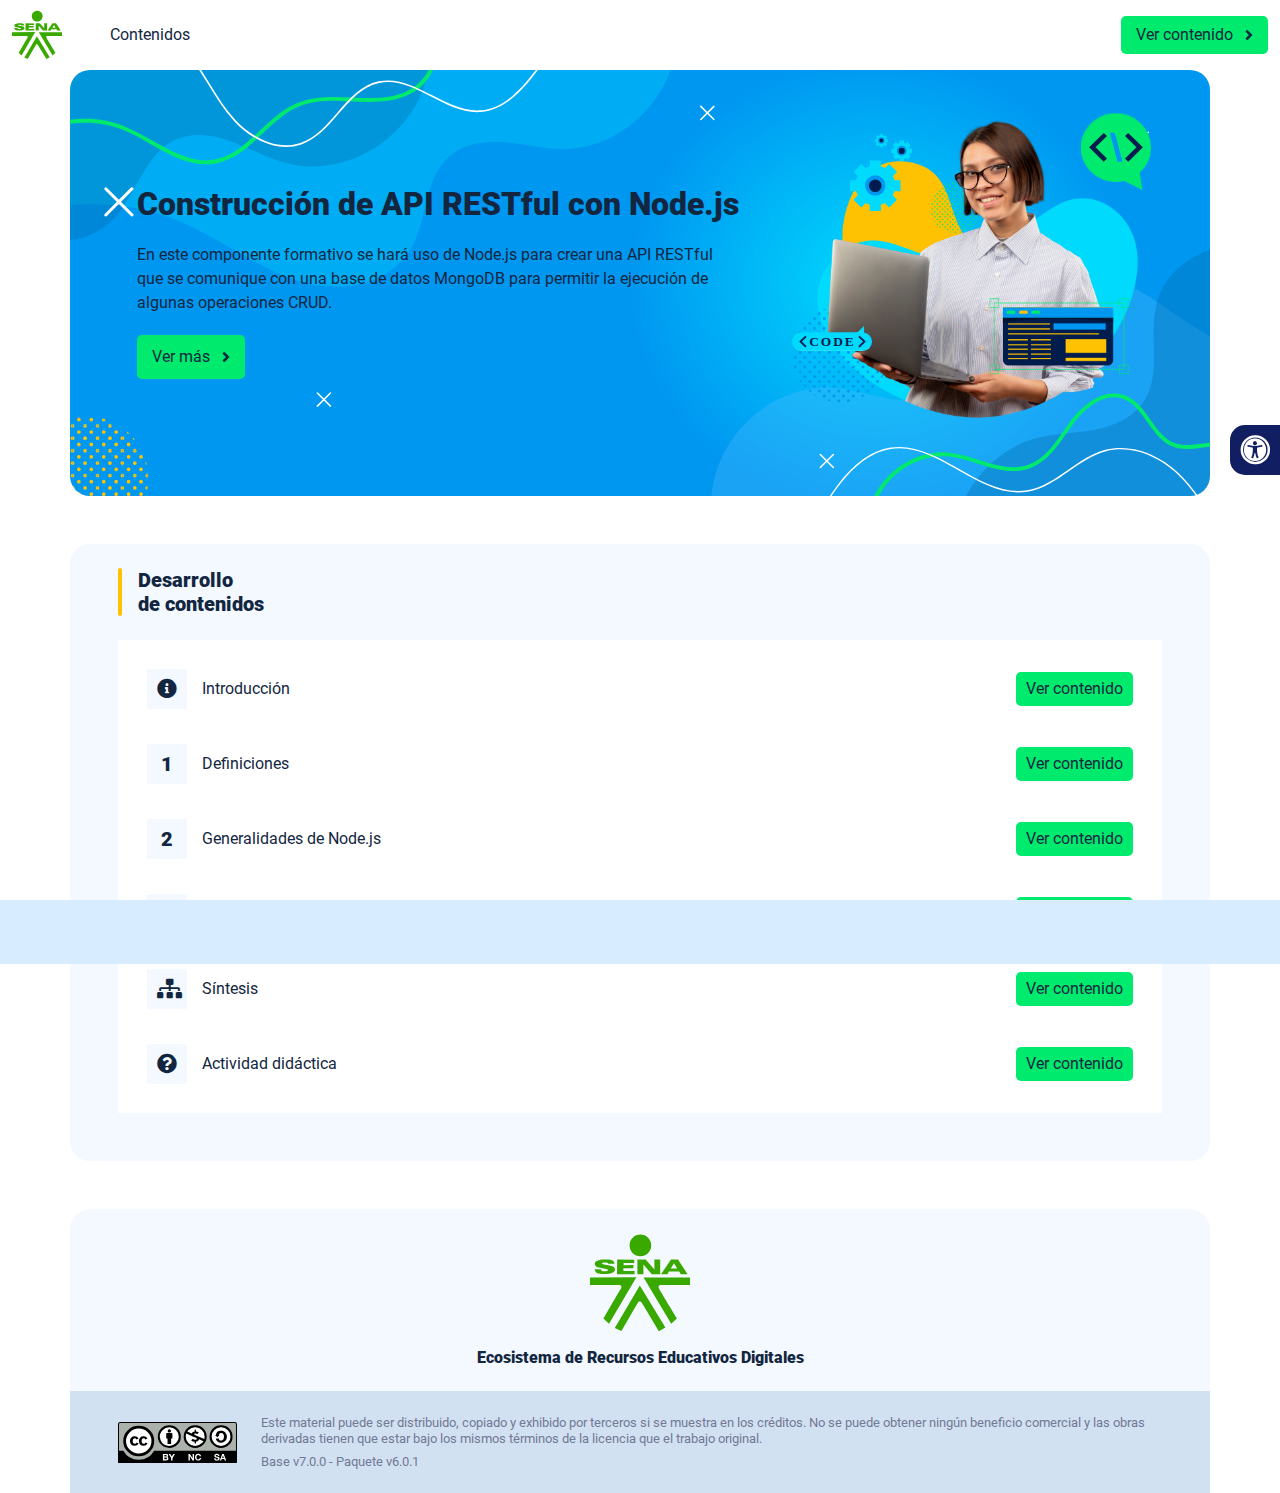
<file: index.html>
<!DOCTYPE html><html lang=""><head><meta charset="utf-8"><meta http-equiv="X-UA-Compatible" content="IE=edge"><meta name="viewport" content="width=device-width,initial-scale=1"><link rel="icon" href="favicon.ico"><title>Construcción de API RESTful con Node.js</title><link href="css/chunk-0c047e41.3babef71.css" rel="prefetch"><link href="css/chunk-25b302c8.3babef71.css" rel="prefetch"><link href="css/chunk-26fc7596.3babef71.css" rel="prefetch"><link href="css/chunk-2d2747e2.3babef71.css" rel="prefetch"><link href="css/chunk-32334cb6.3babef71.css" rel="prefetch"><link href="css/chunk-3c57cd7b.3babef71.css" rel="prefetch"><link href="css/chunk-4f2d402a.3babef71.css" rel="prefetch"><link href="css/chunk-515a8379.8f9cd922.css" rel="prefetch"><link href="css/chunk-59974754.c7904429.css" rel="prefetch"><link href="css/chunk-60cbc06b.09438581.css" rel="prefetch"><link href="css/chunk-6e1e538a.3ba0a060.css" rel="prefetch"><link href="css/chunk-766a929b.58cf566d.css" rel="prefetch"><link href="css/chunk-f2df7d2c.3babef71.css" rel="prefetch"><link href="css/comple.e766caee.css" rel="prefetch"><link href="css/creditos.9ca98631.css" rel="prefetch"><link href="css/glosario.a8263125.css" rel="prefetch"><link href="css/referencias.47f89f89.css" rel="prefetch"><link href="css/tema1.04055cb0.css" rel="prefetch"><link href="js/actividad.c4659459.js" rel="prefetch"><link href="js/chunk-0206bfa0.fbcb801b.js" rel="prefetch"><link href="js/chunk-0c047e41.c93e636b.js" rel="prefetch"><link href="js/chunk-13a6037e.47d7da63.js" rel="prefetch"><link href="js/chunk-18f95272.8cc31be1.js" rel="prefetch"><link href="js/chunk-25b302c8.e4a9087b.js" rel="prefetch"><link href="js/chunk-26fc7596.eba76383.js" rel="prefetch"><link href="js/chunk-2c06842c.ee78365c.js" rel="prefetch"><link href="js/chunk-2d0c5615.d7c7fea3.js" rel="prefetch"><link href="js/chunk-2d0e96ec.6332f6f8.js" rel="prefetch"><link href="js/chunk-2d208d90.440b5e7e.js" rel="prefetch"><link href="js/chunk-2d21d0e2.d061f3e9.js" rel="prefetch"><link href="js/chunk-2d22c123.4eaafe36.js" rel="prefetch"><link href="js/chunk-2d2747e2.92eb3dc5.js" rel="prefetch"><link href="js/chunk-2e80bb9a.f5f91733.js" rel="prefetch"><link href="js/chunk-319206de.3faa5257.js" rel="prefetch"><link href="js/chunk-32334cb6.e4cb5e8f.js" rel="prefetch"><link href="js/chunk-36769079.00cac6ab.js" rel="prefetch"><link href="js/chunk-3c57cd7b.25993372.js" rel="prefetch"><link href="js/chunk-4cdd78c0.be97f210.js" rel="prefetch"><link href="js/chunk-4f2d402a.8e19b5a7.js" rel="prefetch"><link href="js/chunk-515a8379.1a9ac9f5.js" rel="prefetch"><link href="js/chunk-53ccb27e.a4d1166c.js" rel="prefetch"><link href="js/chunk-55d286b8.5f60a1a0.js" rel="prefetch"><link href="js/chunk-59974754.c8c954a2.js" rel="prefetch"><link href="js/chunk-60cbc06b.e2d94f73.js" rel="prefetch"><link href="js/chunk-659152b8.d4cd6718.js" rel="prefetch"><link href="js/chunk-6e1e538a.d5b7f1d6.js" rel="prefetch"><link href="js/chunk-766a929b.3e7bd3ca.js" rel="prefetch"><link href="js/chunk-c796899c.702a4d0c.js" rel="prefetch"><link href="js/chunk-e8a7823a.78e05249.js" rel="prefetch"><link href="js/chunk-f2df7d2c.213e5ca0.js" rel="prefetch"><link href="js/chunk-fde47172.1e5f4771.js" rel="prefetch"><link href="js/comple.f2bca6c9.js" rel="prefetch"><link href="js/creditos.903a22f5.js" rel="prefetch"><link href="js/glosario.6d0cc896.js" rel="prefetch"><link href="js/intro.8a23f90e.js" rel="prefetch"><link href="js/referencias.e9242c6e.js" rel="prefetch"><link href="js/sintesis.4c9f7717.js" rel="prefetch"><link href="js/tema1.dcf3a0af.js" rel="prefetch"><link href="js/tema2.a43bb65f.js" rel="prefetch"><link href="js/tema3.f44e57fb.js" rel="prefetch"><link href="css/app.565a2062.css" rel="preload" as="style"><link href="css/chunk-vendors.b6667f5f.css" rel="preload" as="style"><link href="js/app.71f098f1.js" rel="preload" as="script"><link href="js/chunk-vendors.96fe5656.js" rel="preload" as="script"><link href="css/chunk-vendors.b6667f5f.css" rel="stylesheet"><link href="css/app.565a2062.css" rel="stylesheet"></head><body><noscript><strong>We're sorry but Construcción de API RESTful con Node.js doesn't work properly without JavaScript enabled. Please enable it to continue.</strong></noscript><div id="app"></div><script src="js/chunk-vendors.96fe5656.js"></script><script src="js/app.71f098f1.js"></script></body></html>
</file>
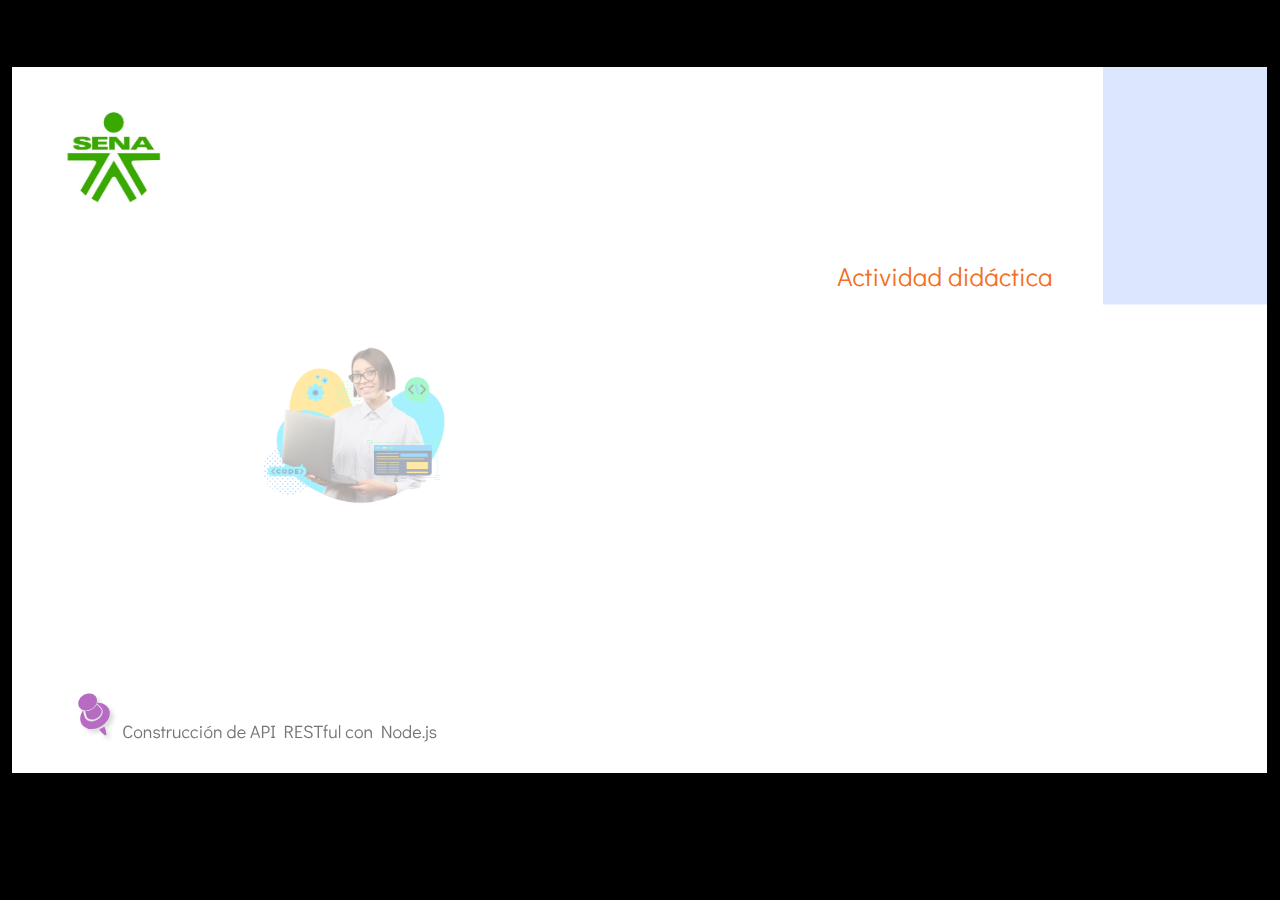
<file: actividades/index.html>
﻿<!doctype html>
<html lang="es">
<head>
  <meta charset="utf-8">
  <!-- Creado con Storyline 360 - http://www.articulate.com  -->
  <!-- version: 3.79.30921.0 -->
  <title>Actividad did&#225;ctica</title>
  <meta http-equiv="x-ua-compatible" content="IE=edge"/>
  <meta name="viewport" content="width=device-width,initial-scale=1,user-scalable=no,shrink-to-fit=no,minimal-ui"/>
  <meta name="apple-mobile-web-app-capable" content="yes"/>
  <link rel="shortcut icon" href="favicon.ico" type="image/x-icon" id="favicon"/>
  <style>
    html, body { height: 100%; padding: 0; margin: 0 }
    #app { height: 100%; width: 100%; }
  </style>

  <script>
    window.DS = {};
    window.globals = {
      DATA_PATH_BASE: '',
      HAS_FRAME: true,
      HAS_SLIDE: true,

      lmsPresent: false,
      tinCanPresent: false,
      cmi5Present: false,
      aoSupport: false,
      scale: 'show all',
      captureRc: false,
      browserSize: 'optimal',
      bgColor: '#000000',
      features: 'ConnectionMessages,DropIn1,DropIn2,DropIn3,DropIn4,FullScreenToggle,LayerPresentAsDialog,MultipleQuizTracking,UpdatedThemeEditor,VideoSync',
      themeName: 'classic',
      preloaderColor: '#FFFFFF',
      suppressAnalytics: false,
      productChannel: 'stable',
      publishSource: 'storyline',
      aid: 'aid|5304b41d-7af7-4125-b8d1-83eb222823e2',
      cid: 'dc005bb8-8b23-4b82-be26-84d84fe8fef4',
      playerVersion: '3.79.30921.0',
      publishTimestamp: '2023-09-12T20:55:21.3035058Z',
      maxIosVideoElements: 10,
      connectionSettings: { mode: 'disabled' },

      
      parseParams: function(qs) {
        if (window.globals.parsedParams != null) {
          return window.globals.parsedParams;
        }
        qs = (qs || window.location.search.substr(1)).split('+').join(' ');
        var params = {},
            tokens,
            re = /[?&]?([^=]+)=([^&]*)/g;

        while (tokens = re.exec(qs)) {
          params[decodeURIComponent(tokens[1]).trim()] =
            decodeURIComponent(tokens[2]).trim();
        }
        window.globals.parsedParams = params;
        return params;
      }

    };
  </script>
  <script>
    var isIe11 = ('ActiveXObject' in window || window.MSBlobBuilder != null)
      && window.msCrypto != null && !window.ActiveXObject;
    if (isIe11) {
      window.globals.unsupportedBrowser = true;
      document.write(atob('[base64]'));
    }
  </script>
  
  <script>window.THREE = { };</script>
  
</head>
<body style="background: #000000" class="cs-HTML theme-classic">
  <!-- 360 -->
  <script>!function(){var e,i=/iPhone/i,o=/iPod/i,n=/iPad/i,t=/\biOS-universal(?:.+)Mac\b/i,r=/\bAndroid(?:.+)Mobile\b/i,a=/Android/i,d=/(?:SD4930UR|\bSilk(?:.+)Mobile\b)/i,p=/Silk/i,l=/Windows Phone/i,u=/\bWindows(?:.+)ARM\b/i,b=/BlackBerry/i,s=/BB10/i,c=/Opera Mini/i,f=/\b(CriOS|Chrome)(?:.+)Mobile/i,h=/Mobile(?:.+)Firefox\b/i,v=function(e){return void 0!==e&&"MacIntel"===e.platform&&"number"==typeof e.maxTouchPoints&&e.maxTouchPoints>1&&"undefined"==typeof MSStream};e=function(e){var m={userAgent:"",platform:"",maxTouchPoints:0};e||"undefined"==typeof navigator?"string"==typeof e?m.userAgent=e:e&&e.userAgent&&(m={userAgent:e.userAgent,platform:e.platform,maxTouchPoints:e.maxTouchPoints||0}):m={userAgent:navigator.userAgent,platform:navigator.platform,maxTouchPoints:navigator.maxTouchPoints||0};var g=m.userAgent,y=g.split("[FBAN");void 0!==y[1]&&(g=y[0]),void 0!==(y=g.split("Twitter"))[1]&&(g=y[0]);var A=function(e){return function(i){return i.test(e)}}(g),w={apple:{phone:A(i)&&!A(l),ipod:A(o),tablet:!A(i)&&(A(n)||v(m))&&!A(l),universal:A(t),device:(A(i)||A(o)||A(n)||A(t)||v(m))&&!A(l)},amazon:{phone:A(d),tablet:!A(d)&&A(p),device:A(d)||A(p)},android:{phone:!A(l)&&A(d)||!A(l)&&A(r),tablet:!A(l)&&!A(d)&&!A(r)&&(A(p)||A(a)),device:!A(l)&&(A(d)||A(p)||A(r)||A(a))||A(/\bokhttp\b/i)},windows:{phone:A(l),tablet:A(u),device:A(l)||A(u)},other:{blackberry:A(b),blackberry10:A(s),opera:A(c),firefox:A(h),chrome:A(f),device:A(b)||A(s)||A(c)||A(h)||A(f)},any:!1,phone:!1,tablet:!1};return w.any=w.apple.device||w.android.device||w.windows.device||w.other.device,w.phone=w.apple.phone||w.android.phone||w.windows.phone,w.tablet=w.apple.tablet||w.android.tablet||w.windows.tablet,w}(),"object"==typeof exports&&"undefined"!=typeof module?module.exports=e:"function"==typeof define&&define.amd?define((function(){return e})):this.isMobile=e}();
    window.isMobile.apple.tablet = window.isMobile.apple.tablet ||
      (navigator.platform === 'MacIntel' && navigator.maxTouchPoints > 1);
    window.isMobile.apple.device = window.isMobile.apple.device || window.isMobile.apple.tablet;
    window.isMobile.tablet = window.isMobile.tablet || window.isMobile.apple.tablet;
    window.isMobile.any = window.isMobile.any || window.isMobile.apple.tablet;
  </script>

  <div id="focus-sink" tabindex="-1"></div>

  <div id="preso"></div>
  <script>
    (function() {

      var classTypes = [ 'desktop', 'mobile', 'phone', 'tablet' ];

      var addDeviceClasses = function(prefix, testObj) {
        var curr, i;
        for (i = 0; i < classTypes.length; i++) {
          curr = classTypes[i];
          if (testObj[curr]) {
            document.body.classList.add(prefix + curr);
          }
        }
      };

      var params = window.globals.parseParams(),
          isDevicePreview = params.devicepreview === '1',
          isPhoneOverride = params.deviceType === 'phone' || (isDevicePreview && params.phone == '1'),
          isTabletOverride = (params.deviceType === 'tablet' || isDevicePreview) && !isPhoneOverride,
          isMobileOverride = isPhoneOverride || isTabletOverride;

      var deviceView = {
        desktop: !window.isMobile.any && !isMobileOverride,
        mobile: window.isMobile.any || isMobileOverride,
        phone: isPhoneOverride || (window.isMobile.phone && !isTabletOverride),
        tablet: isTabletOverride || window.isMobile.tablet
      };

      window.globals.deviceView = deviceView;
      window.isMobile.desktop = !window.isMobile.any;
      window.isMobile.mobile = window.isMobile.any;

      addDeviceClasses('view-', deviceView);

    })();
  </script>
  
  <script src='story_content/user.js' type=text/javascript></script>
  <div class="slide-loader"></div>

  <script>
    if (window.globals.deviceView.isMobile) { var doc = document, loader = doc.body.querySelector('.slide-loader'); [ 1, 2, 3 ].forEach(function(n) { var d = doc.createElement('div'); d.style.backgroundColor = window.globals.preloaderColor; d.classList.add('mobile-loader-dot'); d.classList.add('dot' + n); loader.appendChild(d); }); }
  </script>

  <div class="mobile-load-title-overlay" style="display: none">
    <div class="mobile-load-title">Actividad did&#225;ctica</div>
  </div>

  <div class="mobile-chrome-warning"></div>

  
<style>
  .warn-connection-dialog {
    display: none;
    background: transparent;
    pointer-events: all;
    position: fixed;
    left: 0;
    top: 0;
    width: 100%;
    height: 100%;
    z-index: 999;
  }

  .warn-connection-content {
    pointer-events: all;
    border-radius: 4px;
    background: white;
    border: 1px solid #E7E7E7;
    color: #333333;
    box-shadow: 0 2px 4px rgba(0, 0, 0, 0.25);
    transition: all 150ms ease-out;
    position: absolute;
    white-space: nowrap;
  }

  .view-phone.is-landscape .warn-connection-content {
    left: 23px;
    bottom: 23px;
  }

  .view-tablet.is-landscape .warn-connection-content {
    left: 50%;
    top: 20px;
    transform: translateX(-50%);
  }

  .is-portrait .warn-connection-content {
    transform: translate(-50%, calc(-100% - 15px));
  }

  .warn-connection-content p {
    display: inline-block;
    margin: 0 8px 0 0;
    line-height: 33px;
    font-size: 11px;
  }

  .warn-connection-content svg {
    position: relative;
    vertical-align: middle;
    margin: 0 2px 2px 8px;
  }

  .view-desktop .warn-connection-content {
    left: 1.5em;
    bottom: 1.5em;
  }

  .view-desktop .warn-connection-content p {
    font-size: 1.1em;
  }

  .is-offline .warn-connection-dialog {
    display: block;
  }

  .is-offline .cs-panel * {
    pointer-events: none !important;
  }

  .is-offline .cs-panel {
    pointer-events: all !important;
  }

  .is-offline #nav-controls * {
    pointer-events: none !important;
  }

  .is-offline #nav-controls {
    pointer-events: all !important;
  }
</style>

<div class="warn-connection-dialog" role="alertdialog" aria-modal="true" tabindex="0" aria-labelledby="warn-connection-message">
  <div class="warn-connection-content">
    <svg width="17" height="15" viewBox="0 0 17 15" xmlns="http://www.w3.org/2000/svg">
      <path fill="#8F0000" stroke="white" d="M16.07,12.98 L15.88,12.23 L9.51,1.21 C8.97,0.26,7.6,0.26,7.06,1.21 L0.69,12.23 C0.15,13.16,0.81,14.36,1.91,14.36 H14.65 C15.47,14.36,16.05,13.7,16.07,12.98 Z"/>
      <path fill="white" stroke="white" d="M8.58,5.5 C8.35,5.28,8.5,5.35,8.21,5.32 C8.09,5.35,7.97,5.49,7.96,5.67 C7.97,5.79,7.98,5.92,7.98,6.04 L7.98,6.04 C7.99,6.17,8,6.31,8.01,6.43 L8.01,6.44 C8.03,6.92,8.06,7.41,8.09,7.9 L8.09,7.9 C8.12,8.39,8.14,8.88,8.17,9.37 C8.17,9.39,8.18,9.42,8.2,9.44 C8.23,9.46,8.25,9.47,8.28,9.47 C8.31,9.47,8.34,9.46,8.35,9.44 C8.37,9.43,8.38,9.4,8.39,9.35 L8.39,9.34 C8.39,9.24,8.4,9.15,8.4,9.05 L8.4,9.05 C8.41,8.96,8.41,8.86,8.42,8.75 C8.43,8.44,8.45,8.12,8.47,7.81 L8.47,7.81 C8.49,7.49,8.51,7.18,8.53,6.87 C8.55,6.46,8.56,6.05,8.59,5.64 L8.6,5.62 C8.6,5.57,8.59,5.53,8.58,5.5 L8.21,5.32 Z"/>
      <circle fill="white" stroke="white" cx="8.3" cy="11.35" r="0.3"/>
    </svg>
    <p id="warn-connection-message">You are offline. Trying to reconnect...</p>
  </div>
</div>

<script>
  (function() {
    window.DS.connection = {
      warningShown: false,
      assets: {},
      loadingAssetGroup: false,
      retryDelay: 500
    };

    var connectionSettings = window.globals.connectionSettings || {};

    // The `window.globals.features` variable must be set in `webpack.dev.config` when testing locally - it is not enough
    // to have it in the data - but it must be set there as well.
    var useConnectionMessages = window.AbortController != null &&
      window.location.protocol != 'file:' &&
      window.globals.features.indexOf('ConnectionMessages') != -1 &&
      connectionSettings.mode === 'normal';

    window.DS.connection.useConnectionMessages = useConnectionMessages;

    var assetCount = 0;
    var checkLoadedId;


    if (useConnectionMessages && connectionSettings != null) {
      var contentEl = document.querySelector('.warn-connection-content');
      var messageEl = contentEl.querySelector('p');

      if (connectionSettings.useDarkTheme) {
        contentEl.style.borderColor = '#BABBBA';
        contentEl.style.backgroundColor = '#282828';
        contentEl.style.color = '#FFFFFF';
      }

      if (connectionSettings.message != null) {
        messageEl.textContent = window.decodeURIComponent(connectionSettings.message);
      }
    }

    function checkAssetsReady() {
      for (var i in DS.connection.assets) {
        if (!DS.connection.assets[i].success) {
          return false;
        }
      }
      return true;
    }

    function stopAssetGroup() {
      if (!useConnectionMessages) { return; }

      assetCount = 0;

      DS.connection.oldAssetGroup = DS.connection.assets;
      DS.connection.assets = {};
      DS.connection.loadingAssetGroup = false;
      clearInterval(checkLoadedId);
    }

    function startAssetGroup() {
      if (!useConnectionMessages) { return; }
      var ticks = 0;
      clearInterval(checkLoadedId);
      checkLoadedId = setInterval(function() {
        var loaded = 0;
        if (assetCount === 0 && loaded === 0) {
          clearInterval(checkLoadedId);
          return;
        }

        for (var i in DS.connection.assets) {
          if (DS.connection.assets[i].success) {
            loaded++;
          }
        }

        if (assetCount === loaded && checkAssetsReady()) {
          for (var i in DS.connection.assets) {
            if (DS.connection.assets[i].action) {
              DS.connection.assets[i].action();
            }
          }
          hideWarning();
          stopAssetGroup();
        }
      }, 100)
    }

    function requiredAsset(url, action, retry, type) {
      if (!useConnectionMessages) { return; }
      if (DS.connection.assets[url]) { return; }

      DS.connection.assets[url] = {
        success: false, action: action, retry: retry, type: type
      };
      assetCount = Object.keys(DS.connection.assets).length;
      if (!DS.connection.loadingAssetGroup) {
        startAssetGroup();
      }
      DS.connection.loadingAssetGroup = true;
    }

    function assetLoaded(url) {
      if (!useConnectionMessages) { return; }
      if (DS.connection.assets[url]) {
        DS.connection.assets[url].success = true;
      }
    }

    function assetFailed(url) {
      if (!useConnectionMessages) { return; }
      if (!DS.connection.assets[url]) {
        if (/\.js$/.test(url) && url.indexOf('transcripts') === -1) {
          setTimeout(function() {
            if (DS.connection.lastSlideLoaded != null) {
              DS.connection.lastSlideLoaded();
            }
          }, DS.connection.retryDelay);
        }
        return;
      }
      if (!DS.connection.warningShown) { showWarning(); }
      if (DS.connection.assets[url].retry) {
        setTimeout(function() {
          if (!DS.connection.assets[url].success) {
            DS.connection.assets[url].retry()
          }
        }, DS.connection.retryDelay);
      }
    }

    function hideWarning() {
      document.body.classList.remove('is-offline');
      DS.connection.warningShown = false;
      enableKeys();
    }
    DS.connection.hideWarning = hideWarning

    function showWarning(btn) {
      document.body.classList.add('is-offline')
      DS.connection.warningShown = true;
      updateWarningPosition();
      disableKeys();
    }

    function updateWarningPosition() {
      if (!DS.connection.warningShown) {
        return;
      }

      var isPortrait = document.body.classList.contains('is-portrait');
      var warningEl = document.querySelector('.warn-connection-content');

      if (isPortrait) {
        var slide = document.querySelector('.primary-slide');
        var slideRect = slide.getBoundingClientRect();

        warningEl.style.top = `${slideRect.top}px`
        warningEl.style.left = `${slideRect.left + slideRect.width / 2}px`
      } else {
        warningEl.style.top = null;
        warningEl.style.left = null;
      }

      window.requestAnimationFrame(updateWarningPosition);
    }

    function onDisableKeyDown(e) {
      e.preventDefault();
      e.stopImmediatePropagation();
    }

    function onDisableKeyUp(e) {
      e.preventDefault();
      e.stopImmediatePropagation();
    }

    var accStyle = document.createElement('style');
    var warnDialogEl = document.querySelector('.warn-connection-dialog');

    function disableKeys() {
      if (DS.views.nsStack.length === 1) {
        DS.views.nsStack[0].tabReachable = false
        DS.views.nsStack[0].updateTabIndex(true, true);
      }

      accStyle.innerHTML = '.acc-shadow-dom { display: none; }';
      document.body.appendChild(accStyle);

      warnDialogEl.parentNode.append(warnDialogEl);
      warnDialogEl.focus();
    }

    function enableKeys() {
      document.body.removeChild(accStyle);
      if (DS.views.nsStack.length === 1 && DS.views.nsStack[0].name === '_frame') {
        DS.views.nsStack[0].tabReachable = true;
        DS.views.nsStack[0].updateTabIndex();
      }
    }

    // these will all be noops if the feature flag isn't set in
    // the data and `window.globals.features`
    DS.connection.requiredAsset = requiredAsset;
    DS.connection.assetLoaded = assetLoaded;
    DS.connection.assetFailed = assetFailed;
    DS.connection.stopAssetGroup = stopAssetGroup;
    DS.connection.startAssetGroup = startAssetGroup;
  })();
</script>


  <script>
    
    if (window.autoSpider && window.vInterfaceObject) {
      document.querySelector('.mobile-load-title-overlay').style.display = 'none';
    }
  </script>

  

  <link rel="stylesheet" href="html5/data/css/output.min.css" data-noprefix/>
</body>
<script src="html5/lib/scripts/bootstrapper.min.js"></script>
</html>
</file>
<file: css/chunk-0c047e41.3babef71.css>
.actividad[data-v-22adfd6b]{background-color:#f2f2f2}.horizontal-scroll__wrapper[data-v-22adfd6b]{overflow:hidden}.horizontal-scroll[data-v-22adfd6b]{display:flex;transition:transform .5s ease-in-out;align-items:center;flex-wrap:nowrap}.horizontal-scroll[data-v-22adfd6b]:not(.row){width:100%}.horizontal-scroll--item-fw[data-v-22adfd6b]>div{flex-grow:0;flex-shrink:0;width:100%;margin:0!important}
</file>
<file: css/chunk-25b302c8.3babef71.css>
.actividad[data-v-22adfd6b]{background-color:#f2f2f2}.horizontal-scroll__wrapper[data-v-22adfd6b]{overflow:hidden}.horizontal-scroll[data-v-22adfd6b]{display:flex;transition:transform .5s ease-in-out;align-items:center;flex-wrap:nowrap}.horizontal-scroll[data-v-22adfd6b]:not(.row){width:100%}.horizontal-scroll--item-fw[data-v-22adfd6b]>div{flex-grow:0;flex-shrink:0;width:100%;margin:0!important}
</file>
<file: css/chunk-26fc7596.3babef71.css>
.actividad[data-v-22adfd6b]{background-color:#f2f2f2}.horizontal-scroll__wrapper[data-v-22adfd6b]{overflow:hidden}.horizontal-scroll[data-v-22adfd6b]{display:flex;transition:transform .5s ease-in-out;align-items:center;flex-wrap:nowrap}.horizontal-scroll[data-v-22adfd6b]:not(.row){width:100%}.horizontal-scroll--item-fw[data-v-22adfd6b]>div{flex-grow:0;flex-shrink:0;width:100%;margin:0!important}
</file>
<file: css/chunk-2d2747e2.3babef71.css>
.actividad[data-v-22adfd6b]{background-color:#f2f2f2}.horizontal-scroll__wrapper[data-v-22adfd6b]{overflow:hidden}.horizontal-scroll[data-v-22adfd6b]{display:flex;transition:transform .5s ease-in-out;align-items:center;flex-wrap:nowrap}.horizontal-scroll[data-v-22adfd6b]:not(.row){width:100%}.horizontal-scroll--item-fw[data-v-22adfd6b]>div{flex-grow:0;flex-shrink:0;width:100%;margin:0!important}
</file>
<file: css/chunk-32334cb6.3babef71.css>
.actividad[data-v-22adfd6b]{background-color:#f2f2f2}.horizontal-scroll__wrapper[data-v-22adfd6b]{overflow:hidden}.horizontal-scroll[data-v-22adfd6b]{display:flex;transition:transform .5s ease-in-out;align-items:center;flex-wrap:nowrap}.horizontal-scroll[data-v-22adfd6b]:not(.row){width:100%}.horizontal-scroll--item-fw[data-v-22adfd6b]>div{flex-grow:0;flex-shrink:0;width:100%;margin:0!important}
</file>
<file: css/chunk-3c57cd7b.3babef71.css>
.actividad[data-v-22adfd6b]{background-color:#f2f2f2}.horizontal-scroll__wrapper[data-v-22adfd6b]{overflow:hidden}.horizontal-scroll[data-v-22adfd6b]{display:flex;transition:transform .5s ease-in-out;align-items:center;flex-wrap:nowrap}.horizontal-scroll[data-v-22adfd6b]:not(.row){width:100%}.horizontal-scroll--item-fw[data-v-22adfd6b]>div{flex-grow:0;flex-shrink:0;width:100%;margin:0!important}
</file>
<file: css/chunk-4f2d402a.3babef71.css>
.actividad[data-v-22adfd6b]{background-color:#f2f2f2}.horizontal-scroll__wrapper[data-v-22adfd6b]{overflow:hidden}.horizontal-scroll[data-v-22adfd6b]{display:flex;transition:transform .5s ease-in-out;align-items:center;flex-wrap:nowrap}.horizontal-scroll[data-v-22adfd6b]:not(.row){width:100%}.horizontal-scroll--item-fw[data-v-22adfd6b]>div{flex-grow:0;flex-shrink:0;width:100%;margin:0!important}
</file>
<file: css/chunk-515a8379.8f9cd922.css>
.actividad{background-color:#f2f2f2}.banner-interno{position:relative}.banner-interno__fondo{position:absolute;top:0;bottom:-50px;left:0;right:0;background-color:#fff;background-size:cover;background-position:50%}.banner-interno__titulo{display:flex;align-items:center}.banner-interno__titulo__icono{display:block;width:32px;height:32px;border-radius:50%;background-color:#12263f;position:relative}.banner-interno__titulo__icono i{color:#fff;position:absolute;left:50%;top:50%;transform:translate(-50%,-50%)}.banner-interno__titulo h1,.banner-interno__titulo h2,.banner-interno__titulo h3,.banner-interno__titulo h4,.banner-interno__titulo h5,.banner-interno__titulo h6{color:#12263f;line-height:1.1em}
</file>
<file: css/chunk-59974754.c7904429.css>
.actividad{background-color:#f2f2f2}.aside-menu{position:fixed;top:70px;min-height:calc(100vh - 70px);max-height:calc(100vh - 70px);background-color:#f3f9ff;transition:flex .5s ease-in-out,width .5s ease-in-out;overflow-x:hidden;z-index:100001;width:300px}.aside-menu__black-background{position:fixed;inset:0;top:70px;background:rgba(0,0,0,.8);cursor:pointer}.aside-menu a{color:#111e61}.aside-menu__content{width:300px;display:flex;flex-direction:column;justify-content:space-between;min-height:calc(100vh - 70px);max-height:calc(100vh - 70px);border-right:1px solid #d8ecff;position:absolute;background:#fff}@media (max-height:800px){.aside-menu__content{min-height:800px;max-height:800px;overflow-y:auto}}.aside-menu__header{padding:10px;text-align:center;background-color:#d8ecff}.aside-menu__header h4{margin:0}.aside-menu__menu{overflow-y:auto;flex-grow:1;list-style:none;padding-left:0;margin-bottom:0}.aside-menu__menu__item--active .aside-menu__menu__item__lnk,.aside-menu__menu__item--active .aside-menu__sec-menu__item__lnk{background-color:#d8ecff;font-weight:700}.aside-menu__menu__item--sub-menu:hover,.aside-menu__menu__item:hover,.aside-menu__sec-menu__item:hover{background-color:#d8ecff}.aside-menu__menu__item--sub-menu{padding-left:10px}.aside-menu__menu__item--sub-menu--active .aside-menu__menu__item__lnk,.aside-menu__menu__item--sub-menu--active .aside-menu__sec-menu__item__lnk{background-color:#d8ecff;font-weight:700;position:relative}.aside-menu__menu__item--sub-menu--active .aside-menu__menu__item__lnk:before,.aside-menu__menu__item--sub-menu--active .aside-menu__sec-menu__item__lnk:before{content:"";display:block;position:absolute;left:0;bottom:0;top:0;width:4px;border-radius:2px;background-color:#ffc202}.aside-menu__menu__item__lnk,.aside-menu__sec-menu__item__lnk{display:flex;align-items:center;padding:10px 15px;line-height:1.1em}.aside-menu__menu__item__lnk i,.aside-menu__menu__item__lnk span,.aside-menu__sec-menu__item__lnk i,.aside-menu__sec-menu__item__lnk span{margin-right:10px}.aside-menu__menu__item__lnk i:last-child,.aside-menu__menu__item__lnk span:last-child,.aside-menu__sec-menu__item__lnk i:last-child,.aside-menu__sec-menu__item__lnk span:last-child{margin-right:0}.aside-menu__sec-menu{background-color:#d8ecff;padding:10px 0;flex-shrink:0;margin-bottom:0}.aside-menu__sec-menu__item{padding:10px 15px}.aside-menu__sec-menu__item__lnk{padding:0;border-radius:1em}.aside-menu__sec-menu__item__lnk i{display:block;width:2em;height:2em;padding:.5em 0;text-align:center;background-color:#fff;border-radius:50%}.aside-menu__sec-menu__item__lnk:hover{background-color:#fff}@media (max-width:576px){.aside-menu__sec-menu{padding-bottom:110px}}.main-menu-enter-active{animation:main-menu-open-animation .3s}.main-menu-enter-active .aside-menu__black-background{animation:main-menu-background-animation .3s}.main-menu-leave-active{animation:main-menu-open-animation .3s reverse}.main-menu-leave-active .aside-menu__black-background{animation:main-menu-background-animation .3s reverse}@keyframes main-menu-open-animation{0%{width:0}to{width:300px}}@keyframes main-menu-background-animation{0%{opacity:0}to{opacity:1}}
</file>
<file: css/chunk-60cbc06b.09438581.css>
.actividad[data-v-7e5a4120]{background-color:#f2f2f2}.header[data-v-7e5a4120]{position:sticky;top:0;padding-top:10px;padding-bottom:10px;background-color:#fff;z-index:10010;line-height:1.1em}.header__logo[data-v-7e5a4120]{width:50px}@media (max-width:576px){.header__componente-formativo[data-v-7e5a4120]{font-size:.8em}}.header__menu[data-v-7e5a4120]{cursor:pointer}.header__menu span[data-v-7e5a4120]{font-size:.7em;display:block;line-height:1em;text-align:center;color:#111e61}.header__menu__btn[data-v-7e5a4120]{width:30px;height:30px;position:relative;margin-bottom:4px}.header__menu__btn .line-1[data-v-7e5a4120],.header__menu__btn .line-2[data-v-7e5a4120],.header__menu__btn .line-3[data-v-7e5a4120]{height:4px;width:30px;background-color:#111e61;transform-origin:center center;position:absolute;left:0;border-radius:2px}.header__menu__btn .line-1[data-v-7e5a4120]{top:4px;animation:line-1-inactive-data-v-7e5a4120 .5s ease-in-out forwards}.header__menu__btn .line-2[data-v-7e5a4120]{top:13px;animation:line-2-inactive-data-v-7e5a4120 .5s ease-in-out forwards}.header__menu__btn .line-3[data-v-7e5a4120]{top:22px;animation:line-3-inactive-data-v-7e5a4120 .5s ease-in-out forwards}.header__menu__btn[data-v-7e5a4120]:hover{cursor:pointer}.header__menu__btn--open .line-1[data-v-7e5a4120]{animation:line-1-active-data-v-7e5a4120 .5s ease-in-out forwards}.header__menu__btn--open .line-2[data-v-7e5a4120]{animation:line-2-active-data-v-7e5a4120 .5s ease-in-out forwards}.header__menu__btn--open .line-3[data-v-7e5a4120]{animation:line-3-active-data-v-7e5a4120 .5s ease-in-out forwards}@keyframes line-1-active-data-v-7e5a4120{0%{transform:translate(0) rotate(0)}50%{transform:translateY(9px) rotate(0)}to{transform:translateY(9px) rotate(45deg)}}@keyframes line-2-active-data-v-7e5a4120{0%{transform:scale(1)}to{transform:scale(0)}}@keyframes line-3-active-data-v-7e5a4120{0%{transform:translate(0) rotate(0)}50%{transform:translateY(-9px) rotate(0)}to{transform:translateY(-9px) rotate(-45deg)}}@keyframes line-1-inactive-data-v-7e5a4120{0%{transform:translateY(9px) rotate(45deg)}50%{transform:translateY(9px) rotate(0)}to{transform:translate(0) rotate(0)}}@keyframes line-2-inactive-data-v-7e5a4120{0%{transform:scale(0)}to{transform:scale(1)}}@keyframes line-3-inactive-data-v-7e5a4120{0%{transform:translateY(-9px) rotate(-45deg)}50%{transform:translateY(-9px) rotate(0)}to{transform:translate(0) rotate(0)}}
</file>
<file: css/chunk-6e1e538a.3ba0a060.css>
.actividad[data-v-4f6b7c58]{background-color:#f2f2f2}.accesibilidad[data-v-4f6b7c58]{position:fixed;right:0;top:50vh;height:50px;background-color:#111e61;border-top-left-radius:15px;border-bottom-left-radius:15px;transform:translateY(-50%) translateX(100%) translateX(-50px);overflow:hidden;transition:transform .3s ease-in-out,height .3s ease-in-out}.accesibilidad[data-v-4f6b7c58]:hover{transform:translateY(-50%) translateX(0);height:12.75rem}.accesibilidad [data-v-4f6b7c58]{color:#fff}.accesibilidad__menu__content .accesibilidad__menu__item[data-v-4f6b7c58]{cursor:pointer}.accesibilidad__menu__content .accesibilidad__menu__item[data-v-4f6b7c58]:hover{background-color:#273685}.accesibilidad__menu__content .accesibilidad__menu__item[data-v-4f6b7c58]:last-child{border:none}.accesibilidad__menu__item[data-v-4f6b7c58]{display:flex;align-items:center;padding:10px;border-bottom:1px solid #273685;line-height:1em;-moz-user-select:none;user-select:none}.accesibilidad__menu i[data-v-4f6b7c58]{font-size:30px;font-style:normal;margin-right:10px;line-height:1em}.accesibilidad__menu img[data-v-4f6b7c58]{width:30px;margin-right:10px}
</file>
<file: css/chunk-766a929b.58cf566d.css>
.actividad{background-color:#f2f2f2}.barra-avance{display:flex;align-items:center;justify-content:space-between;position:fixed;bottom:0;left:0;width:100%;padding:10px;background-color:#d8ecff;transition:transform .5s ease-in-out;z-index:100000}.barra-avance__barra{margin:0 20px;flex:1;position:relative;max-width:800px}.barra-avance__barra--amarilla,.barra-avance__barra--blanca{height:4px}.barra-avance__barra--amarilla:after,.barra-avance__barra--amarilla:before,.barra-avance__barra--blanca:after,.barra-avance__barra--blanca:before{content:"";display:block;width:10px;height:10px;border-radius:50%;position:absolute;top:50%}.barra-avance__barra--amarilla:before,.barra-avance__barra--blanca:before{left:0;transform:translate(-50%,-50%)}.barra-avance__barra--amarilla:after,.barra-avance__barra--blanca:after{right:0;transform:translate(50%,-50%)}.barra-avance__barra--blanca{background-color:#fff}.barra-avance__barra--blanca:after,.barra-avance__barra--blanca:before{background-color:#fff}.barra-avance__barra--amarilla{position:absolute;width:100%;top:0;background-color:#00eb6d}.barra-avance__barra--amarilla:after,.barra-avance__barra--amarilla:before{background-color:#00eb6d}.barra-avance__boton--regresar{background-color:#b0c0d2}.barra-avance__boton--regresar span{color:#111e61!important}.barra-avance__boton--disable{opacity:0;pointer-events:none}.barra-avance--open{transform:translateY(0)}.barra-avance--close{transform:translateY(100%)}
</file>
<file: css/chunk-f2df7d2c.3babef71.css>
.actividad[data-v-22adfd6b]{background-color:#f2f2f2}.horizontal-scroll__wrapper[data-v-22adfd6b]{overflow:hidden}.horizontal-scroll[data-v-22adfd6b]{display:flex;transition:transform .5s ease-in-out;align-items:center;flex-wrap:nowrap}.horizontal-scroll[data-v-22adfd6b]:not(.row){width:100%}.horizontal-scroll--item-fw[data-v-22adfd6b]>div{flex-grow:0;flex-shrink:0;width:100%;margin:0!important}
</file>
<file: css/comple.e766caee.css>
.banner-interno{position:relative}.banner-interno__fondo{position:absolute;top:0;bottom:-50px;left:0;right:0;background-color:#fff;background-size:cover;background-position:50%}.banner-interno__titulo{display:flex;align-items:center}.banner-interno__titulo__icono{display:block;width:32px;height:32px;border-radius:50%;background-color:#12263f;position:relative}.banner-interno__titulo__icono i{color:#fff;position:absolute;left:50%;top:50%;transform:translate(-50%,-50%)}.banner-interno__titulo h1,.banner-interno__titulo h2,.banner-interno__titulo h3,.banner-interno__titulo h4,.banner-interno__titulo h5,.banner-interno__titulo h6{color:#12263f;line-height:1.1em}.actividad{background-color:#f2f2f2}.complementario__enlaces{display:flex;justify-content:center;flex-wrap:wrap}.complementario__enlaces a{margin:0 5px}.complementario__btn{font-size:1.5em;line-height:1em}table{width:calc(100% - 1px);min-width:800px}table thead{background-color:#d8ecff}table thead th{border-color:#d8ecff}table td,table th{padding:25px 20px;text-align:center}
</file>
<file: css/creditos.9ca98631.css>
.banner-interno{position:relative}.banner-interno__fondo{position:absolute;top:0;bottom:-50px;left:0;right:0;background-color:#fff;background-size:cover;background-position:50%}.banner-interno__titulo{display:flex;align-items:center}.banner-interno__titulo__icono{display:block;width:32px;height:32px;border-radius:50%;background-color:#12263f;position:relative}.banner-interno__titulo__icono i{color:#fff;position:absolute;left:50%;top:50%;transform:translate(-50%,-50%)}.banner-interno__titulo h1,.banner-interno__titulo h2,.banner-interno__titulo h3,.banner-interno__titulo h4,.banner-interno__titulo h5,.banner-interno__titulo h6{color:#12263f;line-height:1.1em}.actividad{background-color:#f2f2f2}.creditos-vista .tarjeta.credito{background-color:#d2e1f1}.creditos{color:#727997;overflow-x:auto}.creditos__item{min-width:490px}.creditos p{line-height:1.3em;margin-bottom:0;color:#727997}.creditos__titulo{font-weight:700;background-color:#d2e1f1;padding:5px 10px;border-top-radius:5px;border-top-left-radius:5px;border-top-right-radius:5px}.creditos table td,.creditos table th{border-color:#d2e1f1}
</file>
<file: css/glosario.a8263125.css>
.banner-interno{position:relative}.banner-interno__fondo{position:absolute;top:0;bottom:-50px;left:0;right:0;background-color:#fff;background-size:cover;background-position:50%}.banner-interno__titulo{display:flex;align-items:center}.banner-interno__titulo__icono{display:block;width:32px;height:32px;border-radius:50%;background-color:#12263f;position:relative}.banner-interno__titulo__icono i{color:#fff;position:absolute;left:50%;top:50%;transform:translate(-50%,-50%)}.banner-interno__titulo h1,.banner-interno__titulo h2,.banner-interno__titulo h3,.banner-interno__titulo h4,.banner-interno__titulo h5,.banner-interno__titulo h6{color:#12263f;line-height:1.1em}.actividad{background-color:#f2f2f2}.glosario__letra-item{display:flex}.glosario__letra-item__texto{padding-top:5px}.glosario__letra-item__letra__icono{width:32px;height:32px;position:relative;line-height:1em;border-radius:50%;background-color:#d2e1f1}.glosario__letra-item__letra__icono span{position:absolute;left:50%;top:50%;transform:translate(-50%,-50%);font-size:1.1em;font-weight:900}
</file>
<file: css/referencias.47f89f89.css>
.banner-interno{position:relative}.banner-interno__fondo{position:absolute;top:0;bottom:-50px;left:0;right:0;background-color:#fff;background-size:cover;background-position:50%}.banner-interno__titulo{display:flex;align-items:center}.banner-interno__titulo__icono{display:block;width:32px;height:32px;border-radius:50%;background-color:#12263f;position:relative}.banner-interno__titulo__icono i{color:#fff;position:absolute;left:50%;top:50%;transform:translate(-50%,-50%)}.banner-interno__titulo h1,.banner-interno__titulo h2,.banner-interno__titulo h3,.banner-interno__titulo h4,.banner-interno__titulo h5,.banner-interno__titulo h6{color:#12263f;line-height:1.1em}.actividad{background-color:#f2f2f2}.referencias__item:last-child hr{display:none}.referencias__item a{color:#2196f3;text-decoration:underline;overflow-wrap:break-word}
</file>
<file: css/tema1.04055cb0.css>
.actividad[data-v-00fad11c]{background-color:#f2f2f2}.horizontal-scroll__wrapper[data-v-00fad11c]{overflow:hidden}.horizontal-scroll[data-v-00fad11c]{display:flex;transition:transform .5s ease-in-out;align-items:center;flex-wrap:nowrap}.horizontal-scroll[data-v-00fad11c]:not(.row){width:100%}.horizontal-scroll--item-fw[data-v-00fad11c]>div{flex-grow:0;flex-shrink:0;width:100%;margin:0!important}
</file>
<file: css/app.565a2062.css>
*{box-sizing:inherit}:after,:before{box-sizing:inherit}html{height:100%;line-height:1.15;box-sizing:border-box;-webkit-font-smoothing:antialiased;-moz-osx-font-smoothing:grayscale;-webkit-text-size-adjust:100%;-ms-text-size-adjust:100%;text-rendering:optimizeLegibility}a,abbr,acronym,address,applet,article,aside,audio,b,big,blockquote,body,canvas,caption,center,cite,code,dd,del,details,dfn,div,dl,dt,em,embed,fieldset,figcaption,figure,footer,form,h1,h2,h3,h4,h5,h6,header,hgroup,html,i,iframe,img,ins,kbd,label,legend,li,mark,menu,nav,object,ol,output,p,pre,q,ruby,s,samp,section,small,span,strike,strong,sub,summary,sup,table,tbody,td,tfoot,th,thead,time,tr,tt,u,ul,var,video{margin:0;padding:0;border:0;outline:0;background:transparent;vertical-align:baseline}article,aside,details,figcaption,figure,footer,header,main,menu,nav,section,summary{display:block}[hidden],template{display:none}hr{box-sizing:content-box;height:0;border-bottom:1px solid #e8e8e8;border-left:0;border-right:0;border-top:0;margin:1.5em 0;overflow:visible}[hidden]{display:none}a{font-family:Roboto,sans-serif;font-size:1em;font-weight:400;text-decoration:none;color:#12263f;background-color:transparent;transition:all .15s ease-in-out;-webkit-text-decoration-skip:objects}a:active,a:hover{outline-width:0}a:active,a:focus,a:hover{color:#000}[type=button],[type=reset],[type=submit],button{-moz-appearance:none;appearance:none;cursor:pointer;display:inline-block;vertical-align:middle;border:0;border-radius:5px;color:#12263f;background-color:#00eb6d;font-family:Roboto,sans-serif;font-weight:400;font-size:1em;-webkit-font-smoothing:antialiased;line-height:1em;white-space:nowrap;text-decoration:none;text-transform:none;padding:.75em 1.5em;margin:0;-moz-user-select:none;user-select:none;overflow:visible;transition:background-color .15s ease-in-out}[type=button]:focus,[type=button]:hover,[type=reset]:focus,[type=reset]:hover,[type=submit]:focus,[type=submit]:hover,button:focus,button:hover{background-color:#00eb6d;color:#12263f}[type=button]:disabled,[type=reset]:disabled,[type=submit]:disabled,button:disabled{cursor:not-allowed;opacity:.5}[type=button]:disabled:hover,[type=reset]:disabled:hover,[type=submit]:disabled:hover,button:disabled:hover{background-color:#00eb6d}input,select,textarea{margin:0;display:block;font-family:Roboto,sans-serif;font-size:16px}input{overflow:visible}[type=color],[type=date],[type=datetime-local],[type=datetime],[type=email],[type=month],[type=number],[type=password],[type=search],[type=tel],[type=text],[type=time],[type=url],[type=week],input:not([type]),select,select[multiple],textarea{background-color:#fff;border:1px solid #e8e8e8;border-radius:5px;box-shadow:inset 0 1px 3px rgba(0,0,0,.06);box-sizing:inherit;margin-bottom:.75em;padding:.5em;transition:border-color .15s ease-in-out;width:100%}[type=color]:hover,[type=date]:hover,[type=datetime-local]:hover,[type=datetime]:hover,[type=email]:hover,[type=month]:hover,[type=number]:hover,[type=password]:hover,[type=search]:hover,[type=tel]:hover,[type=text]:hover,[type=time]:hover,[type=url]:hover,[type=week]:hover,input:not([type]):hover,select:hover,select[multiple]:hover,textarea:hover{border-color:shade(#e8e8e8,20%)}[type=color]:focus,[type=date]:focus,[type=datetime-local]:focus,[type=datetime]:focus,[type=email]:focus,[type=month]:focus,[type=number]:focus,[type=password]:focus,[type=search]:focus,[type=tel]:focus,[type=text]:focus,[type=time]:focus,[type=url]:focus,[type=week]:focus,input:not([type]):focus,select:focus,select[multiple]:focus,textarea:focus{border-color:#ffc202;box-shadow:inset 0 1px 3px rgba(0,0,0,.06),0 0 5px rgba(0,135,216,.7);outline:none}[type=color]:disabled,[type=date]:disabled,[type=datetime-local]:disabled,[type=datetime]:disabled,[type=email]:disabled,[type=month]:disabled,[type=number]:disabled,[type=password]:disabled,[type=search]:disabled,[type=tel]:disabled,[type=text]:disabled,[type=time]:disabled,[type=url]:disabled,[type=week]:disabled,input:not([type]):disabled,select:disabled,select[multiple]:disabled,textarea:disabled{background-color:shade(#fff,5%);cursor:not-allowed}[type=color]:disabled:hover,[type=date]:disabled:hover,[type=datetime-local]:disabled:hover,[type=datetime]:disabled:hover,[type=email]:disabled:hover,[type=month]:disabled:hover,[type=number]:disabled:hover,[type=password]:disabled:hover,[type=search]:disabled:hover,[type=tel]:disabled:hover,[type=text]:disabled:hover,[type=time]:disabled:hover,[type=url]:disabled:hover,[type=week]:disabled:hover,input:not([type]):disabled:hover,select:disabled:hover,select[multiple]:disabled:hover,textarea:disabled:hover{border:1px solid #e8e8e8}select{text-transform:none;max-width:100%;border-radius:5px}::-webkit-file-upload-button{background-color:#00eb6d;border:none;cursor:pointer;color:#12263f;border-radius:5px;padding:.75em 1.5em}::-webkit-file-upload-button:hover{background-color:#00eb6d}optgroup{font-weight:700}fieldset{border:1px solid #e8e8e8;background-color:transparent;padding:1.5em;-webkit-margin-start:0;-webkit-margin-end:0;-webkit-padding-before:1.5em;-webkit-padding-start:1.5em;-webkit-padding-end:1.5em;-webkit-padding-after:1.5em}legend{box-sizing:border-box;color:inherit;display:table;max-width:100%;padding:0;white-space:normal;font-weight:600;-webkit-padding-start:0;-webkit-padding-end:0}label,legend{margin-bottom:.375em}label{display:block;font-size:1em;font-family:Roboto,sans-serif;font-weight:900}textarea{overflow:auto;resize:vertical}[type=checkbox],[type=radio]{box-sizing:border-box;padding:0;display:inline;margin-right:.375em}[type=number]::-webkit-inner-spin-button,[type=number]::-webkit-outer-spin-button{height:auto}[type=search]{-webkit-appearance:textfield;outline-offset:-2px}[type=search]::-webkit-search-cancel-button,[type=search]::-webkit-search-decoration{-webkit-appearance:none;-moz-appearance:none}::-moz-placeholder{color:#999}::placeholder{color:#999}::-webkit-file-upload-button{-webkit-appearance:button;-moz-appearance:button;font:inherit}[type=file]{margin-bottom:.75em;width:100%}[type=button],[type=reset],[type=submit],button{-webkit-appearance:button}[type=button]::-moz-focus-inner,[type=reset]::-moz-focus-inner,[type=submit]::-moz-focus-inner,button::-moz-focus-inner{border-style:none;padding:0}[type=button]:-moz-focusring,[type=reset]:-moz-focusring,[type=submit]:-moz-focusring,button:-moz-focusring{outline:1px dotted ButtonText}progress{vertical-align:baseline}ol,ul{list-style:none;margin-bottom:1em}dt{font-weight:700}figure,img,picture,svg{margin:0;width:100%;max-width:100%}figcaption{display:block;background-color:#e8e8e8;padding:.75em 1.5em;font-size:.8em;font-weight:700}img,svg{display:block;border-style:none}svg:not(:root){overflow:hidden}audio,canvas,progress,video{display:inline-block}audio:not([controls]){display:none;height:0}template{display:none}table{border-collapse:collapse;border-spacing:0;table-layout:fixed;width:100%}td,th,tr{vertical-align:middle}td,th{border:1px solid #e8e8e8;padding:.75em}th{font-size:.875em;line-height:1.2}td{line-height:1.5}body{font-size:16px;font-weight:400;line-height:1.5}body,h1,h2,h3,h4,h5,h6{color:#12263f;font-family:Roboto,sans-serif}h1,h2,h3,h4,h5,h6{font-weight:900;line-height:1.2;margin:0 0 .75em}h1{font-size:2em}h2{font-size:1.5em}h3{font-size:1.25em}h4{font-size:1.125em}h5{font-size:1em}h6{font-size:.875em}p{font-family:Roboto,sans-serif;font-size:1em;font-weight:400;line-height:1.5;color:#12263f;margin-bottom:1em}b,strong{font-weight:700}dfn,em,i{font-style:italic}br{line-height:2em}u{text-decoration:underline}code,kbd,pre,samp{color:#727997;font-family:Lucida Console,Courier New,monospace;font-size:1em}sub,sup{font-size:75%;line-height:0;position:relative;vertical-align:baseline}sub{bottom:-.25em}sup{top:-.5em}small{font-size:80%}mark{background-color:#ffeb3b;color:#000}abbr[title]{border-bottom:none;text-decoration:underline;text-decoration:underline dotted}blockquote,q{quotes:none}::selection{background:#2196f3!important;color:#fff!important;text-shadow:none}::-moz-selection{background:#2196f3!important;color:#fff!important;text-shadow:none}img::selection{background:transparent}img::-moz-selection{background:transparent}body{-webkit-tap-highlight-color:#2196F3!important}details,menu{display:block}summary{display:list-item}@media print{*{background:transparent!important;color:#000!important;box-shadow:none!important;text-shadow:none!important}:after,:before,:first-letter,:first-line{background:transparent!important;color:#000!important;box-shadow:none!important;text-shadow:none!important}a,a:visited{text-decoration:underline}a[href]:after{content:" (" attr(href) ")"}a abbr[title]:after{content:" (" attr(title) ")"}a[href^="#"]:after,a[href^="javascript:"]:after{content:""}blockquote,pre{border:1px solid #999;page-break-inside:avoid}thead{display:table-header-group}img,tr{page-break-inside:avoid}img{max-width:100%!important}h2,h3,p{orphans:3;widows:3}h2,h3{page-break-after:avoid}}[data-aos][data-aos][data-aos-duration="50"],body[data-aos-duration="50"] [data-aos]{transition-duration:50ms}[data-aos][data-aos][data-aos-delay="50"],body[data-aos-delay="50"] [data-aos]{transition-delay:0s}[data-aos][data-aos][data-aos-delay="50"].aos-animate,body[data-aos-delay="50"] [data-aos].aos-animate{transition-delay:50ms}[data-aos][data-aos][data-aos-duration="100"],body[data-aos-duration="100"] [data-aos]{transition-duration:.1s}[data-aos][data-aos][data-aos-delay="100"],body[data-aos-delay="100"] [data-aos]{transition-delay:0s}[data-aos][data-aos][data-aos-delay="100"].aos-animate,body[data-aos-delay="100"] [data-aos].aos-animate{transition-delay:.1s}[data-aos][data-aos][data-aos-duration="150"],body[data-aos-duration="150"] [data-aos]{transition-duration:.15s}[data-aos][data-aos][data-aos-delay="150"],body[data-aos-delay="150"] [data-aos]{transition-delay:0s}[data-aos][data-aos][data-aos-delay="150"].aos-animate,body[data-aos-delay="150"] [data-aos].aos-animate{transition-delay:.15s}[data-aos][data-aos][data-aos-duration="200"],body[data-aos-duration="200"] [data-aos]{transition-duration:.2s}[data-aos][data-aos][data-aos-delay="200"],body[data-aos-delay="200"] [data-aos]{transition-delay:0s}[data-aos][data-aos][data-aos-delay="200"].aos-animate,body[data-aos-delay="200"] [data-aos].aos-animate{transition-delay:.2s}[data-aos][data-aos][data-aos-duration="250"],body[data-aos-duration="250"] [data-aos]{transition-duration:.25s}[data-aos][data-aos][data-aos-delay="250"],body[data-aos-delay="250"] [data-aos]{transition-delay:0s}[data-aos][data-aos][data-aos-delay="250"].aos-animate,body[data-aos-delay="250"] [data-aos].aos-animate{transition-delay:.25s}[data-aos][data-aos][data-aos-duration="300"],body[data-aos-duration="300"] [data-aos]{transition-duration:.3s}[data-aos][data-aos][data-aos-delay="300"],body[data-aos-delay="300"] [data-aos]{transition-delay:0s}[data-aos][data-aos][data-aos-delay="300"].aos-animate,body[data-aos-delay="300"] [data-aos].aos-animate{transition-delay:.3s}[data-aos][data-aos][data-aos-duration="350"],body[data-aos-duration="350"] [data-aos]{transition-duration:.35s}[data-aos][data-aos][data-aos-delay="350"],body[data-aos-delay="350"] [data-aos]{transition-delay:0s}[data-aos][data-aos][data-aos-delay="350"].aos-animate,body[data-aos-delay="350"] [data-aos].aos-animate{transition-delay:.35s}[data-aos][data-aos][data-aos-duration="400"],body[data-aos-duration="400"] [data-aos]{transition-duration:.4s}[data-aos][data-aos][data-aos-delay="400"],body[data-aos-delay="400"] [data-aos]{transition-delay:0s}[data-aos][data-aos][data-aos-delay="400"].aos-animate,body[data-aos-delay="400"] [data-aos].aos-animate{transition-delay:.4s}[data-aos][data-aos][data-aos-duration="450"],body[data-aos-duration="450"] [data-aos]{transition-duration:.45s}[data-aos][data-aos][data-aos-delay="450"],body[data-aos-delay="450"] [data-aos]{transition-delay:0s}[data-aos][data-aos][data-aos-delay="450"].aos-animate,body[data-aos-delay="450"] [data-aos].aos-animate{transition-delay:.45s}[data-aos][data-aos][data-aos-duration="500"],body[data-aos-duration="500"] [data-aos]{transition-duration:.5s}[data-aos][data-aos][data-aos-delay="500"],body[data-aos-delay="500"] [data-aos]{transition-delay:0s}[data-aos][data-aos][data-aos-delay="500"].aos-animate,body[data-aos-delay="500"] [data-aos].aos-animate{transition-delay:.5s}[data-aos][data-aos][data-aos-duration="550"],body[data-aos-duration="550"] [data-aos]{transition-duration:.55s}[data-aos][data-aos][data-aos-delay="550"],body[data-aos-delay="550"] [data-aos]{transition-delay:0s}[data-aos][data-aos][data-aos-delay="550"].aos-animate,body[data-aos-delay="550"] [data-aos].aos-animate{transition-delay:.55s}[data-aos][data-aos][data-aos-duration="600"],body[data-aos-duration="600"] [data-aos]{transition-duration:.6s}[data-aos][data-aos][data-aos-delay="600"],body[data-aos-delay="600"] [data-aos]{transition-delay:0s}[data-aos][data-aos][data-aos-delay="600"].aos-animate,body[data-aos-delay="600"] [data-aos].aos-animate{transition-delay:.6s}[data-aos][data-aos][data-aos-duration="650"],body[data-aos-duration="650"] [data-aos]{transition-duration:.65s}[data-aos][data-aos][data-aos-delay="650"],body[data-aos-delay="650"] [data-aos]{transition-delay:0s}[data-aos][data-aos][data-aos-delay="650"].aos-animate,body[data-aos-delay="650"] [data-aos].aos-animate{transition-delay:.65s}[data-aos][data-aos][data-aos-duration="700"],body[data-aos-duration="700"] [data-aos]{transition-duration:.7s}[data-aos][data-aos][data-aos-delay="700"],body[data-aos-delay="700"] [data-aos]{transition-delay:0s}[data-aos][data-aos][data-aos-delay="700"].aos-animate,body[data-aos-delay="700"] [data-aos].aos-animate{transition-delay:.7s}[data-aos][data-aos][data-aos-duration="750"],body[data-aos-duration="750"] [data-aos]{transition-duration:.75s}[data-aos][data-aos][data-aos-delay="750"],body[data-aos-delay="750"] [data-aos]{transition-delay:0s}[data-aos][data-aos][data-aos-delay="750"].aos-animate,body[data-aos-delay="750"] [data-aos].aos-animate{transition-delay:.75s}[data-aos][data-aos][data-aos-duration="800"],body[data-aos-duration="800"] [data-aos]{transition-duration:.8s}[data-aos][data-aos][data-aos-delay="800"],body[data-aos-delay="800"] [data-aos]{transition-delay:0s}[data-aos][data-aos][data-aos-delay="800"].aos-animate,body[data-aos-delay="800"] [data-aos].aos-animate{transition-delay:.8s}[data-aos][data-aos][data-aos-duration="850"],body[data-aos-duration="850"] [data-aos]{transition-duration:.85s}[data-aos][data-aos][data-aos-delay="850"],body[data-aos-delay="850"] [data-aos]{transition-delay:0s}[data-aos][data-aos][data-aos-delay="850"].aos-animate,body[data-aos-delay="850"] [data-aos].aos-animate{transition-delay:.85s}[data-aos][data-aos][data-aos-duration="900"],body[data-aos-duration="900"] [data-aos]{transition-duration:.9s}[data-aos][data-aos][data-aos-delay="900"],body[data-aos-delay="900"] [data-aos]{transition-delay:0s}[data-aos][data-aos][data-aos-delay="900"].aos-animate,body[data-aos-delay="900"] [data-aos].aos-animate{transition-delay:.9s}[data-aos][data-aos][data-aos-duration="950"],body[data-aos-duration="950"] [data-aos]{transition-duration:.95s}[data-aos][data-aos][data-aos-delay="950"],body[data-aos-delay="950"] [data-aos]{transition-delay:0s}[data-aos][data-aos][data-aos-delay="950"].aos-animate,body[data-aos-delay="950"] [data-aos].aos-animate{transition-delay:.95s}[data-aos][data-aos][data-aos-duration="1000"],body[data-aos-duration="1000"] [data-aos]{transition-duration:1s}[data-aos][data-aos][data-aos-delay="1000"],body[data-aos-delay="1000"] [data-aos]{transition-delay:0s}[data-aos][data-aos][data-aos-delay="1000"].aos-animate,body[data-aos-delay="1000"] [data-aos].aos-animate{transition-delay:1s}[data-aos][data-aos][data-aos-duration="1050"],body[data-aos-duration="1050"] [data-aos]{transition-duration:1.05s}[data-aos][data-aos][data-aos-delay="1050"],body[data-aos-delay="1050"] [data-aos]{transition-delay:0s}[data-aos][data-aos][data-aos-delay="1050"].aos-animate,body[data-aos-delay="1050"] [data-aos].aos-animate{transition-delay:1.05s}[data-aos][data-aos][data-aos-duration="1100"],body[data-aos-duration="1100"] [data-aos]{transition-duration:1.1s}[data-aos][data-aos][data-aos-delay="1100"],body[data-aos-delay="1100"] [data-aos]{transition-delay:0s}[data-aos][data-aos][data-aos-delay="1100"].aos-animate,body[data-aos-delay="1100"] [data-aos].aos-animate{transition-delay:1.1s}[data-aos][data-aos][data-aos-duration="1150"],body[data-aos-duration="1150"] [data-aos]{transition-duration:1.15s}[data-aos][data-aos][data-aos-delay="1150"],body[data-aos-delay="1150"] [data-aos]{transition-delay:0s}[data-aos][data-aos][data-aos-delay="1150"].aos-animate,body[data-aos-delay="1150"] [data-aos].aos-animate{transition-delay:1.15s}[data-aos][data-aos][data-aos-duration="1200"],body[data-aos-duration="1200"] [data-aos]{transition-duration:1.2s}[data-aos][data-aos][data-aos-delay="1200"],body[data-aos-delay="1200"] [data-aos]{transition-delay:0s}[data-aos][data-aos][data-aos-delay="1200"].aos-animate,body[data-aos-delay="1200"] [data-aos].aos-animate{transition-delay:1.2s}[data-aos][data-aos][data-aos-duration="1250"],body[data-aos-duration="1250"] [data-aos]{transition-duration:1.25s}[data-aos][data-aos][data-aos-delay="1250"],body[data-aos-delay="1250"] [data-aos]{transition-delay:0s}[data-aos][data-aos][data-aos-delay="1250"].aos-animate,body[data-aos-delay="1250"] [data-aos].aos-animate{transition-delay:1.25s}[data-aos][data-aos][data-aos-duration="1300"],body[data-aos-duration="1300"] [data-aos]{transition-duration:1.3s}[data-aos][data-aos][data-aos-delay="1300"],body[data-aos-delay="1300"] [data-aos]{transition-delay:0s}[data-aos][data-aos][data-aos-delay="1300"].aos-animate,body[data-aos-delay="1300"] [data-aos].aos-animate{transition-delay:1.3s}[data-aos][data-aos][data-aos-duration="1350"],body[data-aos-duration="1350"] [data-aos]{transition-duration:1.35s}[data-aos][data-aos][data-aos-delay="1350"],body[data-aos-delay="1350"] [data-aos]{transition-delay:0s}[data-aos][data-aos][data-aos-delay="1350"].aos-animate,body[data-aos-delay="1350"] [data-aos].aos-animate{transition-delay:1.35s}[data-aos][data-aos][data-aos-duration="1400"],body[data-aos-duration="1400"] [data-aos]{transition-duration:1.4s}[data-aos][data-aos][data-aos-delay="1400"],body[data-aos-delay="1400"] [data-aos]{transition-delay:0s}[data-aos][data-aos][data-aos-delay="1400"].aos-animate,body[data-aos-delay="1400"] [data-aos].aos-animate{transition-delay:1.4s}[data-aos][data-aos][data-aos-duration="1450"],body[data-aos-duration="1450"] [data-aos]{transition-duration:1.45s}[data-aos][data-aos][data-aos-delay="1450"],body[data-aos-delay="1450"] [data-aos]{transition-delay:0s}[data-aos][data-aos][data-aos-delay="1450"].aos-animate,body[data-aos-delay="1450"] [data-aos].aos-animate{transition-delay:1.45s}[data-aos][data-aos][data-aos-duration="1500"],body[data-aos-duration="1500"] [data-aos]{transition-duration:1.5s}[data-aos][data-aos][data-aos-delay="1500"],body[data-aos-delay="1500"] [data-aos]{transition-delay:0s}[data-aos][data-aos][data-aos-delay="1500"].aos-animate,body[data-aos-delay="1500"] [data-aos].aos-animate{transition-delay:1.5s}[data-aos][data-aos][data-aos-duration="1550"],body[data-aos-duration="1550"] [data-aos]{transition-duration:1.55s}[data-aos][data-aos][data-aos-delay="1550"],body[data-aos-delay="1550"] [data-aos]{transition-delay:0s}[data-aos][data-aos][data-aos-delay="1550"].aos-animate,body[data-aos-delay="1550"] [data-aos].aos-animate{transition-delay:1.55s}[data-aos][data-aos][data-aos-duration="1600"],body[data-aos-duration="1600"] [data-aos]{transition-duration:1.6s}[data-aos][data-aos][data-aos-delay="1600"],body[data-aos-delay="1600"] [data-aos]{transition-delay:0s}[data-aos][data-aos][data-aos-delay="1600"].aos-animate,body[data-aos-delay="1600"] [data-aos].aos-animate{transition-delay:1.6s}[data-aos][data-aos][data-aos-duration="1650"],body[data-aos-duration="1650"] [data-aos]{transition-duration:1.65s}[data-aos][data-aos][data-aos-delay="1650"],body[data-aos-delay="1650"] [data-aos]{transition-delay:0s}[data-aos][data-aos][data-aos-delay="1650"].aos-animate,body[data-aos-delay="1650"] [data-aos].aos-animate{transition-delay:1.65s}[data-aos][data-aos][data-aos-duration="1700"],body[data-aos-duration="1700"] [data-aos]{transition-duration:1.7s}[data-aos][data-aos][data-aos-delay="1700"],body[data-aos-delay="1700"] [data-aos]{transition-delay:0s}[data-aos][data-aos][data-aos-delay="1700"].aos-animate,body[data-aos-delay="1700"] [data-aos].aos-animate{transition-delay:1.7s}[data-aos][data-aos][data-aos-duration="1750"],body[data-aos-duration="1750"] [data-aos]{transition-duration:1.75s}[data-aos][data-aos][data-aos-delay="1750"],body[data-aos-delay="1750"] [data-aos]{transition-delay:0s}[data-aos][data-aos][data-aos-delay="1750"].aos-animate,body[data-aos-delay="1750"] [data-aos].aos-animate{transition-delay:1.75s}[data-aos][data-aos][data-aos-duration="1800"],body[data-aos-duration="1800"] [data-aos]{transition-duration:1.8s}[data-aos][data-aos][data-aos-delay="1800"],body[data-aos-delay="1800"] [data-aos]{transition-delay:0s}[data-aos][data-aos][data-aos-delay="1800"].aos-animate,body[data-aos-delay="1800"] [data-aos].aos-animate{transition-delay:1.8s}[data-aos][data-aos][data-aos-duration="1850"],body[data-aos-duration="1850"] [data-aos]{transition-duration:1.85s}[data-aos][data-aos][data-aos-delay="1850"],body[data-aos-delay="1850"] [data-aos]{transition-delay:0s}[data-aos][data-aos][data-aos-delay="1850"].aos-animate,body[data-aos-delay="1850"] [data-aos].aos-animate{transition-delay:1.85s}[data-aos][data-aos][data-aos-duration="1900"],body[data-aos-duration="1900"] [data-aos]{transition-duration:1.9s}[data-aos][data-aos][data-aos-delay="1900"],body[data-aos-delay="1900"] [data-aos]{transition-delay:0s}[data-aos][data-aos][data-aos-delay="1900"].aos-animate,body[data-aos-delay="1900"] [data-aos].aos-animate{transition-delay:1.9s}[data-aos][data-aos][data-aos-duration="1950"],body[data-aos-duration="1950"] [data-aos]{transition-duration:1.95s}[data-aos][data-aos][data-aos-delay="1950"],body[data-aos-delay="1950"] [data-aos]{transition-delay:0s}[data-aos][data-aos][data-aos-delay="1950"].aos-animate,body[data-aos-delay="1950"] [data-aos].aos-animate{transition-delay:1.95s}[data-aos][data-aos][data-aos-duration="2000"],body[data-aos-duration="2000"] [data-aos]{transition-duration:2s}[data-aos][data-aos][data-aos-delay="2000"],body[data-aos-delay="2000"] [data-aos]{transition-delay:0s}[data-aos][data-aos][data-aos-delay="2000"].aos-animate,body[data-aos-delay="2000"] [data-aos].aos-animate{transition-delay:2s}[data-aos][data-aos][data-aos-duration="2050"],body[data-aos-duration="2050"] [data-aos]{transition-duration:2.05s}[data-aos][data-aos][data-aos-delay="2050"],body[data-aos-delay="2050"] [data-aos]{transition-delay:0s}[data-aos][data-aos][data-aos-delay="2050"].aos-animate,body[data-aos-delay="2050"] [data-aos].aos-animate{transition-delay:2.05s}[data-aos][data-aos][data-aos-duration="2100"],body[data-aos-duration="2100"] [data-aos]{transition-duration:2.1s}[data-aos][data-aos][data-aos-delay="2100"],body[data-aos-delay="2100"] [data-aos]{transition-delay:0s}[data-aos][data-aos][data-aos-delay="2100"].aos-animate,body[data-aos-delay="2100"] [data-aos].aos-animate{transition-delay:2.1s}[data-aos][data-aos][data-aos-duration="2150"],body[data-aos-duration="2150"] [data-aos]{transition-duration:2.15s}[data-aos][data-aos][data-aos-delay="2150"],body[data-aos-delay="2150"] [data-aos]{transition-delay:0s}[data-aos][data-aos][data-aos-delay="2150"].aos-animate,body[data-aos-delay="2150"] [data-aos].aos-animate{transition-delay:2.15s}[data-aos][data-aos][data-aos-duration="2200"],body[data-aos-duration="2200"] [data-aos]{transition-duration:2.2s}[data-aos][data-aos][data-aos-delay="2200"],body[data-aos-delay="2200"] [data-aos]{transition-delay:0s}[data-aos][data-aos][data-aos-delay="2200"].aos-animate,body[data-aos-delay="2200"] [data-aos].aos-animate{transition-delay:2.2s}[data-aos][data-aos][data-aos-duration="2250"],body[data-aos-duration="2250"] [data-aos]{transition-duration:2.25s}[data-aos][data-aos][data-aos-delay="2250"],body[data-aos-delay="2250"] [data-aos]{transition-delay:0s}[data-aos][data-aos][data-aos-delay="2250"].aos-animate,body[data-aos-delay="2250"] [data-aos].aos-animate{transition-delay:2.25s}[data-aos][data-aos][data-aos-duration="2300"],body[data-aos-duration="2300"] [data-aos]{transition-duration:2.3s}[data-aos][data-aos][data-aos-delay="2300"],body[data-aos-delay="2300"] [data-aos]{transition-delay:0s}[data-aos][data-aos][data-aos-delay="2300"].aos-animate,body[data-aos-delay="2300"] [data-aos].aos-animate{transition-delay:2.3s}[data-aos][data-aos][data-aos-duration="2350"],body[data-aos-duration="2350"] [data-aos]{transition-duration:2.35s}[data-aos][data-aos][data-aos-delay="2350"],body[data-aos-delay="2350"] [data-aos]{transition-delay:0s}[data-aos][data-aos][data-aos-delay="2350"].aos-animate,body[data-aos-delay="2350"] [data-aos].aos-animate{transition-delay:2.35s}[data-aos][data-aos][data-aos-duration="2400"],body[data-aos-duration="2400"] [data-aos]{transition-duration:2.4s}[data-aos][data-aos][data-aos-delay="2400"],body[data-aos-delay="2400"] [data-aos]{transition-delay:0s}[data-aos][data-aos][data-aos-delay="2400"].aos-animate,body[data-aos-delay="2400"] [data-aos].aos-animate{transition-delay:2.4s}[data-aos][data-aos][data-aos-duration="2450"],body[data-aos-duration="2450"] [data-aos]{transition-duration:2.45s}[data-aos][data-aos][data-aos-delay="2450"],body[data-aos-delay="2450"] [data-aos]{transition-delay:0s}[data-aos][data-aos][data-aos-delay="2450"].aos-animate,body[data-aos-delay="2450"] [data-aos].aos-animate{transition-delay:2.45s}[data-aos][data-aos][data-aos-duration="2500"],body[data-aos-duration="2500"] [data-aos]{transition-duration:2.5s}[data-aos][data-aos][data-aos-delay="2500"],body[data-aos-delay="2500"] [data-aos]{transition-delay:0s}[data-aos][data-aos][data-aos-delay="2500"].aos-animate,body[data-aos-delay="2500"] [data-aos].aos-animate{transition-delay:2.5s}[data-aos][data-aos][data-aos-duration="2550"],body[data-aos-duration="2550"] [data-aos]{transition-duration:2.55s}[data-aos][data-aos][data-aos-delay="2550"],body[data-aos-delay="2550"] [data-aos]{transition-delay:0s}[data-aos][data-aos][data-aos-delay="2550"].aos-animate,body[data-aos-delay="2550"] [data-aos].aos-animate{transition-delay:2.55s}[data-aos][data-aos][data-aos-duration="2600"],body[data-aos-duration="2600"] [data-aos]{transition-duration:2.6s}[data-aos][data-aos][data-aos-delay="2600"],body[data-aos-delay="2600"] [data-aos]{transition-delay:0s}[data-aos][data-aos][data-aos-delay="2600"].aos-animate,body[data-aos-delay="2600"] [data-aos].aos-animate{transition-delay:2.6s}[data-aos][data-aos][data-aos-duration="2650"],body[data-aos-duration="2650"] [data-aos]{transition-duration:2.65s}[data-aos][data-aos][data-aos-delay="2650"],body[data-aos-delay="2650"] [data-aos]{transition-delay:0s}[data-aos][data-aos][data-aos-delay="2650"].aos-animate,body[data-aos-delay="2650"] [data-aos].aos-animate{transition-delay:2.65s}[data-aos][data-aos][data-aos-duration="2700"],body[data-aos-duration="2700"] [data-aos]{transition-duration:2.7s}[data-aos][data-aos][data-aos-delay="2700"],body[data-aos-delay="2700"] [data-aos]{transition-delay:0s}[data-aos][data-aos][data-aos-delay="2700"].aos-animate,body[data-aos-delay="2700"] [data-aos].aos-animate{transition-delay:2.7s}[data-aos][data-aos][data-aos-duration="2750"],body[data-aos-duration="2750"] [data-aos]{transition-duration:2.75s}[data-aos][data-aos][data-aos-delay="2750"],body[data-aos-delay="2750"] [data-aos]{transition-delay:0s}[data-aos][data-aos][data-aos-delay="2750"].aos-animate,body[data-aos-delay="2750"] [data-aos].aos-animate{transition-delay:2.75s}[data-aos][data-aos][data-aos-duration="2800"],body[data-aos-duration="2800"] [data-aos]{transition-duration:2.8s}[data-aos][data-aos][data-aos-delay="2800"],body[data-aos-delay="2800"] [data-aos]{transition-delay:0s}[data-aos][data-aos][data-aos-delay="2800"].aos-animate,body[data-aos-delay="2800"] [data-aos].aos-animate{transition-delay:2.8s}[data-aos][data-aos][data-aos-duration="2850"],body[data-aos-duration="2850"] [data-aos]{transition-duration:2.85s}[data-aos][data-aos][data-aos-delay="2850"],body[data-aos-delay="2850"] [data-aos]{transition-delay:0s}[data-aos][data-aos][data-aos-delay="2850"].aos-animate,body[data-aos-delay="2850"] [data-aos].aos-animate{transition-delay:2.85s}[data-aos][data-aos][data-aos-duration="2900"],body[data-aos-duration="2900"] [data-aos]{transition-duration:2.9s}[data-aos][data-aos][data-aos-delay="2900"],body[data-aos-delay="2900"] [data-aos]{transition-delay:0s}[data-aos][data-aos][data-aos-delay="2900"].aos-animate,body[data-aos-delay="2900"] [data-aos].aos-animate{transition-delay:2.9s}[data-aos][data-aos][data-aos-duration="2950"],body[data-aos-duration="2950"] [data-aos]{transition-duration:2.95s}[data-aos][data-aos][data-aos-delay="2950"],body[data-aos-delay="2950"] [data-aos]{transition-delay:0s}[data-aos][data-aos][data-aos-delay="2950"].aos-animate,body[data-aos-delay="2950"] [data-aos].aos-animate{transition-delay:2.95s}[data-aos][data-aos][data-aos-duration="3000"],body[data-aos-duration="3000"] [data-aos]{transition-duration:3s}[data-aos][data-aos][data-aos-delay="3000"],body[data-aos-delay="3000"] [data-aos]{transition-delay:0s}[data-aos][data-aos][data-aos-delay="3000"].aos-animate,body[data-aos-delay="3000"] [data-aos].aos-animate{transition-delay:3s}[data-aos]{pointer-events:none}[data-aos].aos-animate{pointer-events:auto}[data-aos][data-aos][data-aos-easing=linear],body[data-aos-easing=linear] [data-aos]{transition-timing-function:cubic-bezier(.25,.25,.75,.75)}[data-aos][data-aos][data-aos-easing=ease],body[data-aos-easing=ease] [data-aos]{transition-timing-function:ease}[data-aos][data-aos][data-aos-easing=ease-in],body[data-aos-easing=ease-in] [data-aos]{transition-timing-function:ease-in}[data-aos][data-aos][data-aos-easing=ease-out],body[data-aos-easing=ease-out] [data-aos]{transition-timing-function:ease-out}[data-aos][data-aos][data-aos-easing=ease-in-out],body[data-aos-easing=ease-in-out] [data-aos]{transition-timing-function:ease-in-out}[data-aos][data-aos][data-aos-easing=ease-in-back],body[data-aos-easing=ease-in-back] [data-aos]{transition-timing-function:cubic-bezier(.6,-.28,.735,.045)}[data-aos][data-aos][data-aos-easing=ease-out-back],body[data-aos-easing=ease-out-back] [data-aos]{transition-timing-function:cubic-bezier(.175,.885,.32,1.275)}[data-aos][data-aos][data-aos-easing=ease-in-out-back],body[data-aos-easing=ease-in-out-back] [data-aos]{transition-timing-function:cubic-bezier(.68,-.55,.265,1.55)}[data-aos][data-aos][data-aos-easing=ease-in-sine],body[data-aos-easing=ease-in-sine] [data-aos]{transition-timing-function:cubic-bezier(.47,0,.745,.715)}[data-aos][data-aos][data-aos-easing=ease-out-sine],body[data-aos-easing=ease-out-sine] [data-aos]{transition-timing-function:cubic-bezier(.39,.575,.565,1)}[data-aos][data-aos][data-aos-easing=ease-in-out-sine],body[data-aos-easing=ease-in-out-sine] [data-aos]{transition-timing-function:cubic-bezier(.445,.05,.55,.95)}[data-aos][data-aos][data-aos-easing=ease-in-quad],body[data-aos-easing=ease-in-quad] [data-aos]{transition-timing-function:cubic-bezier(.55,.085,.68,.53)}[data-aos][data-aos][data-aos-easing=ease-out-quad],body[data-aos-easing=ease-out-quad] [data-aos]{transition-timing-function:cubic-bezier(.25,.46,.45,.94)}[data-aos][data-aos][data-aos-easing=ease-in-out-quad],body[data-aos-easing=ease-in-out-quad] [data-aos]{transition-timing-function:cubic-bezier(.455,.03,.515,.955)}[data-aos][data-aos][data-aos-easing=ease-in-cubic],body[data-aos-easing=ease-in-cubic] [data-aos]{transition-timing-function:cubic-bezier(.55,.085,.68,.53)}[data-aos][data-aos][data-aos-easing=ease-out-cubic],body[data-aos-easing=ease-out-cubic] [data-aos]{transition-timing-function:cubic-bezier(.25,.46,.45,.94)}[data-aos][data-aos][data-aos-easing=ease-in-out-cubic],body[data-aos-easing=ease-in-out-cubic] [data-aos]{transition-timing-function:cubic-bezier(.455,.03,.515,.955)}[data-aos][data-aos][data-aos-easing=ease-in-quart],body[data-aos-easing=ease-in-quart] [data-aos]{transition-timing-function:cubic-bezier(.55,.085,.68,.53)}[data-aos][data-aos][data-aos-easing=ease-out-quart],body[data-aos-easing=ease-out-quart] [data-aos]{transition-timing-function:cubic-bezier(.25,.46,.45,.94)}[data-aos][data-aos][data-aos-easing=ease-in-out-quart],body[data-aos-easing=ease-in-out-quart] [data-aos]{transition-timing-function:cubic-bezier(.455,.03,.515,.955)}@media screen{html:not(.no-js) [data-aos^=fade][data-aos^=fade]{opacity:0;transition-property:opacity,transform}html:not(.no-js) [data-aos^=fade][data-aos^=fade].aos-animate{opacity:1;transform:none}html:not(.no-js) [data-aos=fade-up]{transform:translate3d(0,100px,0)}html:not(.no-js) [data-aos=fade-down]{transform:translate3d(0,-100px,0)}html:not(.no-js) [data-aos=fade-right]{transform:translate3d(-100px,0,0)}html:not(.no-js) [data-aos=fade-left]{transform:translate3d(100px,0,0)}html:not(.no-js) [data-aos=fade-up-right]{transform:translate3d(-100px,100px,0)}html:not(.no-js) [data-aos=fade-up-left]{transform:translate3d(100px,100px,0)}html:not(.no-js) [data-aos=fade-down-right]{transform:translate3d(-100px,-100px,0)}html:not(.no-js) [data-aos=fade-down-left]{transform:translate3d(100px,-100px,0)}html:not(.no-js) [data-aos^=zoom][data-aos^=zoom]{opacity:0;transition-property:opacity,transform}html:not(.no-js) [data-aos^=zoom][data-aos^=zoom].aos-animate{opacity:1;transform:translateZ(0) scale(1)}html:not(.no-js) [data-aos=zoom-in]{transform:scale(.6)}html:not(.no-js) [data-aos=zoom-in-up]{transform:translate3d(0,100px,0) scale(.6)}html:not(.no-js) [data-aos=zoom-in-down]{transform:translate3d(0,-100px,0) scale(.6)}html:not(.no-js) [data-aos=zoom-in-right]{transform:translate3d(-100px,0,0) scale(.6)}html:not(.no-js) [data-aos=zoom-in-left]{transform:translate3d(100px,0,0) scale(.6)}html:not(.no-js) [data-aos=zoom-out]{transform:scale(1.2)}html:not(.no-js) [data-aos=zoom-out-up]{transform:translate3d(0,100px,0) scale(1.2)}html:not(.no-js) [data-aos=zoom-out-down]{transform:translate3d(0,-100px,0) scale(1.2)}html:not(.no-js) [data-aos=zoom-out-right]{transform:translate3d(-100px,0,0) scale(1.2)}html:not(.no-js) [data-aos=zoom-out-left]{transform:translate3d(100px,0,0) scale(1.2)}html:not(.no-js) [data-aos^=flip][data-aos^=flip]{backface-visibility:hidden;transition-property:transform}html:not(.no-js) [data-aos=flip-left]{transform:perspective(2500px) rotateY(-100deg)}html:not(.no-js) [data-aos=flip-left].aos-animate{transform:perspective(2500px) rotateY(0)}html:not(.no-js) [data-aos=flip-right]{transform:perspective(2500px) rotateY(100deg)}html:not(.no-js) [data-aos=flip-right].aos-animate{transform:perspective(2500px) rotateY(0)}html:not(.no-js) [data-aos=flip-up]{transform:perspective(2500px) rotateX(-100deg)}html:not(.no-js) [data-aos=flip-up].aos-animate{transform:perspective(2500px) rotateX(0)}html:not(.no-js) [data-aos=flip-down]{transform:perspective(2500px) rotateX(100deg)}html:not(.no-js) [data-aos=flip-down].aos-animate{transform:perspective(2500px) rotateX(0)}}.actividad{background-color:#f2f2f2}.acordion{position:relative}.acordion__header{display:flex;align-items:center;margin-bottom:25px;cursor:pointer;justify-content:space-between}.acordion__accion__btn--a,.acordion__accion__btn--b{width:40px;height:40px;border-radius:50%;position:relative}.acordion__accion__btn--a i,.acordion__accion__btn--b i{position:absolute;top:50%;left:50%;transform:translate(-50%,-50%)}.acordion__accion__btn--a{background-color:#fff;box-shadow:0 3px 5px 0 rgba(17,30,97,.3)}.acordion__accion__btn--b{border:1px solid #111e61}.acordion__contenido{overflow:hidden;transition:height .5s ease-in-out}.acordion .indicador__container{transform:translateY(15px)}.bloque-texto-a{position:relative}.bloque-texto-a:before{content:"";display:block;position:absolute;top:0;bottom:0;left:50%;right:0}.bloque-texto-a>div{position:relative}.bloque-texto-a.color-primario,.bloque-texto-a__texto{background-color:#fff}.bloque-texto-a.color-primario:before{background-color:#0097f1}.bloque-texto-a.color-secundario{background-color:#64eaff}.bloque-texto-a.color-secundario:before{background-color:#00dafd}.bloque-texto-a.color-acento-contenido{background-color:#ffe182}.bloque-texto-a.color-acento-contenido:before{background-color:#ffc202}.bloque-texto-a.color-acento-botones{background-color:#85ffbe}.bloque-texto-a.color-acento-botones:before{background-color:#00eb6d}.bloque-texto-b{position:relative}.bloque-texto-b:before{content:"";display:block;position:absolute;top:40%;bottom:0;left:35%;right:0}.bloque-texto-b__texto{position:relative}.bloque-texto-b__texto *{display:inline}.bloque-texto-b i{font-size:2.5em;color:#ffc202}.bloque-texto-b i:first-of-type{margin-right:15px}.bloque-texto-b i:last-of-type{margin-left:15px;vertical-align:text-top}.bloque-texto-b.color-primario:before{background-color:#0097f1}.bloque-texto-b.color-secundario:before{background-color:#00dafd}.bloque-texto-b.color-acento-contenido:before{background-color:#ffc202}.bloque-texto-b.color-acento-botones:before{background-color:#00eb6d}.bloque-texto-c i{font-size:2.5em;color:#ffc202}.bloque-texto-c:after{content:"";display:block;width:30px;height:30px;background-color:#ffc202;position:relative;left:calc(100% - 30px)}.bloque-texto-c.color-primario{background-color:#0097f1}.bloque-texto-c.color-secundario{background-color:#00dafd}.bloque-texto-c.color-acento-contenido{background-color:#ffc202}.bloque-texto-c.color-acento-botones{background-color:#00eb6d}.bloque-texto-d{border-top:1px solid #ffc202;position:relative}.bloque-texto-d:before{content:"";display:block;position:absolute;top:40%;bottom:0;left:35%;right:0}.bloque-texto-d__texto{position:relative}.bloque-texto-d__texto *{display:inline}.bloque-texto-d i{font-size:2.5em;color:#ffc202}.bloque-texto-d i:first-of-type{margin-right:15px}.bloque-texto-d i:last-of-type{margin-left:15px;vertical-align:text-top}.bloque-texto-d__autor,.bloque-texto-e__autor{text-align:right;position:relative}.bloque-texto-d.color-primario:before{background-color:#0097f1}.bloque-texto-d.color-secundario:before{background-color:#00dafd}.bloque-texto-d.color-acento-contenido:before{background-color:#ffc202}.bloque-texto-d.color-acento-botones:before{background-color:#00eb6d}.bloque-texto-e__texto *{display:inline}.bloque-texto-e i{font-size:2.5em;color:#ffc202}.bloque-texto-e i:first-of-type{margin-right:15px}.bloque-texto-e i:last-of-type{margin-left:15px;vertical-align:text-top}.bloque-texto-e.color-primario{background-color:#0097f1}.bloque-texto-e.color-secundario{background-color:#00dafd}.bloque-texto-e.color-acento-contenido{background-color:#ffc202}.bloque-texto-e.color-acento-botones{background-color:#00eb6d}.bloque-texto-f{display:flex;flex-direction:column;position:relative;padding-bottom:50px}.bloque-texto-f:before{content:"";display:block;position:absolute;top:0;left:0;right:0;bottom:50px}.bloque-texto-f__comillas{position:static}.bloque-texto-f__comillas i{position:absolute;font-size:2.5em;color:#ffc202}.bloque-texto-f__comillas i:first-of-type{margin-right:15px;top:0;left:40px;transform:translate(-50%,-50%)}.bloque-texto-f__comillas i:last-of-type{margin-left:15px;vertical-align:text-top;top:calc(100% - 50px);right:10px;margin:0;transform:translate(-50%,-50%)}.bloque-texto-f__texto{position:relative}.bloque-texto-f__texto *{display:inline}.bloque-texto-f__autor{text-align:center;position:relative}.bloque-texto-f__avatar{position:relative;height:50px}.bloque-texto-f__avatar__img{background-color:#fff;position:absolute;top:0;left:50%;transform:translateX(-50%);width:100px;border-radius:50%;overflow:hidden;border:5px solid #fff;box-shadow:0 0 10px 0 rgba(0,0,0,.3)}.bloque-texto-f.color-primario:before{background-color:#0097f1}.bloque-texto-f.color-secundario:before{background-color:#00dafd}.bloque-texto-f.color-acento-contenido:before{background-color:#ffc202}.bloque-texto-f.color-acento-botones:before{background-color:#00eb6d}.bloque-texto-g{position:relative;display:flex;justify-content:flex-end}.bloque-texto-g__img{width:50%;position:absolute;top:0;left:0;bottom:0;background-position:50%;background-size:cover}.bloque-texto-g__texto{position:relative;width:60%;background-color:hsla(0,0%,100%,.95)}.bloque-texto-g__texto *{display:inline}.bloque-texto-g--inverso{justify-content:flex-start}.bloque-texto-g--inverso .bloque-texto-g__img{left:auto;right:0}@media (max-width:992px){.bloque-texto-g{padding-top:40%!important}.bloque-texto-g__img{width:100%;height:50%}.bloque-texto-g__texto{width:100%}}@media (max-width:576px){.bloque-texto-g{padding-top:200px!important}.bloque-texto-g__img{height:250px}}.bloque-texto-g.color-primario{background-color:#0097f1}.bloque-texto-g.color-secundario{background-color:#00dafd}.bloque-texto-g.color-acento-contenido{background-color:#ffc202}.bloque-texto-g.color-acento-botones{background-color:#00eb6d}.tabs-a__tab{display:block;width:100%;text-align:left;background-color:#d8ecff;padding:15px 20px;border-radius:5px;color:#111e61;line-height:1.2em}.tabs-a__tab__text{overflow:hidden;text-overflow:ellipsis}.tabs-a__tab:last-child{margin-bottom:0!important}.tabs-a__tab:active,.tabs-a__tab:focus,.tabs-a__tab:hover{color:#111e61}.tabs-a__tab__selected{font-weight:700}@media (min-width:992px){.tabs-a__tab__selected{position:relative}.tabs-a__tab__selected:before{content:"";display:block;position:absolute;right:0;top:50%;width:15px;height:15px;transform:translate(5px,-50%) rotate(45deg);background-color:#00eb6d}}.tabs-a__content-item{opacity:0}.tabs-a__content-item--active{animation:tab-content-active .5s ease-in-out forwards}.tabs-a.color-primario .tabs-a__tab:active,.tabs-a.color-primario .tabs-a__tab:focus,.tabs-a.color-primario .tabs-a__tab:hover{background-color:#0097f1;color:#fff}.tabs-a.color-primario .tabs-a__tab__selected{background-color:#0097f1;color:#fff}.tabs-a.color-primario .tabs-a__tab__selected:before{background-color:#0097f1}.tabs-a.color-secundario .tabs-a__tab:active,.tabs-a.color-secundario .tabs-a__tab:focus,.tabs-a.color-secundario .tabs-a__tab:hover{background-color:#00dafd;color:#fff}.tabs-a.color-secundario .tabs-a__tab__selected{background-color:#00dafd;color:#fff}.tabs-a.color-secundario .tabs-a__tab__selected:before{background-color:#00dafd}.tabs-a.color-acento-contenido .tabs-a__tab:active,.tabs-a.color-acento-contenido .tabs-a__tab:focus,.tabs-a.color-acento-contenido .tabs-a__tab:hover{background-color:#ffc202;color:#12263f}.tabs-a.color-acento-contenido .tabs-a__tab__selected{background-color:#ffc202;color:#12263f}.tabs-a.color-acento-contenido .tabs-a__tab__selected:before{background-color:#ffc202}.tabs-a.color-acento-botones .tabs-a__tab:active,.tabs-a.color-acento-botones .tabs-a__tab:focus,.tabs-a.color-acento-botones .tabs-a__tab:hover{background-color:#00eb6d;color:#fff}.tabs-a.color-acento-botones .tabs-a__tab__selected{background-color:#00eb6d;color:#fff}.tabs-a.color-acento-botones .tabs-a__tab__selected:before{background-color:#00eb6d}@keyframes tab-content-active{0%{opacity:0}to{opacity:1}}.tabs-b{border-bottom:1px solid #afafaf}.tabs-b__tab{display:flex;flex-direction:column;align-items:center;padding:20px;background-color:#f6f6f6;border-right:2px solid #afafaf;border-bottom:2px solid #afafaf;cursor:pointer}.tabs-b__tab:active,.tabs-b__tab:focus,.tabs-b__tab:hover{background-color:#e8e8e8}.tabs-b__tab:last-child{border-right:none}.tabs-b__tab__icon{width:50px;margin-bottom:20px}.tabs-b__tab__title{text-align:center;font-size:.875em;line-height:1.1em;display:flex;height:100%;align-items:center}.tabs-b__tab--active{background-color:transparent;border-top:5px solid!important;border-bottom:none}.tabs-b__tab--active:active,.tabs-b__tab--active:focus,.tabs-b__tab--active:hover{background-color:transparent}.tabs-b__tab--active .tabs-b__tab__title{font-weight:700}@media (min-width:576px) and (max-width:992px){.tabs-b__tab{border-top:2px solid #afafaf}.tabs-b__tab:first-child{border-left:2px solid #afafaf}.tabs-b__tab:last-child{border-right:2px solid #afafaf}.tabs-b__tab:nth-child(4){border-left:2px solid #afafaf}.tabs-b__tab:nth-child(n+4){border-top:none}.tabs-b__tab--active:nth-child(-n+3){border-bottom:2px solid #afafaf}}@media (max-width:576px){.tabs-b__tab:last-child{border-right:2px solid #afafaf}.tabs-b__tab:nth-child(-n+2){border-top:2px solid #afafaf}.tabs-b__tab:nth-child(odd){border-left:2px solid #afafaf}}.tabs-b.color-primario .tabs-b__tab--active{border-top-color:#0097f1!important}.tabs-b.color-secundario .tabs-b__tab--active{border-top-color:#00dafd!important}.tabs-b.color-acento-contenido .tabs-b__tab--active{border-top-color:#ffc202!important}.tabs-b.color-acento-botones .tabs-b__tab--active{border-top-color:#00eb6d!important}.tabs-c{border-bottom:1px solid #afafaf}.tabs-c__header{margin-bottom:15px}.tabs-c__tab{border-bottom:4px solid #e8e8e8;line-height:1.2;text-align:center;display:flex;align-items:center;justify-content:center;position:relative}.tabs-c__tab:after,.tabs-c__tab:before{content:"";display:block;position:absolute;transform:translate(-50%,-50%)}.tabs-c__tab:after{width:2px;height:20px;top:50%;right:-2px;background-color:#e8e8e8}.tabs-c__tab:last-child:after{display:none}@media (min-width:992px) and (max-width:1200px){.tabs-c__tab:nth-child(3n):after{display:none}}@media (min-width:576px) and (max-width:992px){.tabs-c__tab:nth-child(2n):after{display:none}}@media (max-width:576px){.tabs-c__tab:after{display:none}}.tabs-c__tab--active{border-bottom:4px solid!important}.tabs-c__tab--active:before{width:0;height:0;border-left:10px solid transparent;border-right:10px solid transparent;border-top:10px solid;left:50%;top:calc(100% + 6px)}.tabs-c__tab--active:active,.tabs-c__tab--active:focus,.tabs-c__tab--active:hover{background-color:transparent}.tabs-c__tab--active .tabs-b__tab__title{font-weight:700}.tabs-c.color-primario .tabs-c__tab--active{border-bottom-color:#0097f1!important}.tabs-c.color-primario .tabs-c__tab--active:before{border-top-color:#0097f1}.tabs-c.color-secundario .tabs-c__tab--active{border-bottom-color:#00dafd!important}.tabs-c.color-secundario .tabs-c__tab--active:before{border-top-color:#00dafd}.tabs-c.color-acento-contenido .tabs-c__tab--active{border-bottom-color:#ffc202!important}.tabs-c.color-acento-contenido .tabs-c__tab--active:before{border-top-color:#ffc202}.tabs-c.color-acento-botones .tabs-c__tab--active{border-bottom-color:#00eb6d!important}.tabs-c.color-acento-botones .tabs-c__tab--active:before{border-top-color:#00eb6d}.fade-enter-active,.fade-leave-active{transition:opacity .5s}.fade-enter,.fade-leave-to{opacity:0}table *{line-height:1.2}table caption{margin-top:5px;color:#12263f;font-size:.8em;background-color:#e8e8e8;padding:.75em 1.5em;font-weight:700}.tabla-a{overflow-x:auto}.tabla-a table{min-width:700px}.tabla-a thead{border-top:5px solid;color:#111e61;background-color:#e8e8e8}.tabla-a th{border-color:#e8e8e8;font-weight:700;text-align:center;font-size:1.125em}.tabla-a.color-primario thead{border-color:#0097f1}.tabla-a.color-secundario thead{border-color:#00dafd}.tabla-a.color-acento-contenido thead{border-color:#ffc202}.tabla-a.color-acento-botones thead{border-color:#00eb6d}.tabla-b,.tabla-c{overflow-x:auto}.tabla-b__header{background-color:#ffc202;padding:15px;text-align:center;position:sticky;left:0}.tabla-b__header *{color:#fff}.tabla-b table,.tabla-c table{table-layout:auto;min-width:700px}.tabla-b tr:nth-child(2n),.tabla-c tr:nth-child(2n){background-color:hsla(0,0%,91%,.4)}.tabla-b td,.tabla-b th,.tabla-c td,.tabla-c th{border:none;padding:20px 40px}.tabla-b th,.tabla-c th{width:200px;border-right:1px solid #e8e8e8}.color-primario.tabla-c .tabla-b__header,.tabla-b.color-primario .tabla-b__header{background-color:#0097f1}.color-primario.tabla-c .tabla-b__header *,.tabla-b.color-primario .tabla-b__header *{color:#fff}.color-secundario.tabla-c .tabla-b__header,.tabla-b.color-secundario .tabla-b__header{background-color:#00dafd}.color-secundario.tabla-c .tabla-b__header *,.tabla-b.color-secundario .tabla-b__header *{color:#fff}.color-acento-contenido.tabla-c .tabla-b__header,.tabla-b.color-acento-contenido .tabla-b__header{background-color:#ffc202}.color-acento-contenido.tabla-c .tabla-b__header *,.tabla-b.color-acento-contenido .tabla-b__header *{color:#12263f}.color-acento-botones.tabla-c .tabla-b__header,.tabla-b.color-acento-botones .tabla-b__header{background-color:#00eb6d}.color-acento-botones.tabla-c .tabla-b__header *,.tabla-b.color-acento-botones .tabla-b__header *{color:#fff}.tabla-c{box-shadow:0 0 10px 0 rgba(0,0,0,.25)}.tabla-c table{border-radius:10px;border-collapse:collapse}.tabla-c caption{border-radius:0}.tabla-c td,.tabla-c th{border:none;padding:20px}.tabla-c th{width:16%}.tabla-c th+td{width:36%}.tabla-c td{width:16%}.tabla-c td:first-child{width:36%}.linea-tiempo-a{position:relative;padding:30px 0}.linea-tiempo-a__row{display:flex;align-items:center;margin-bottom:90px;position:relative;cursor:pointer}.linea-tiempo-a__row:after,.linea-tiempo-a__row:before{content:"";display:block;top:50%;left:50%;width:40px;height:40px;border-radius:50%;position:absolute;transform:translate(-50%,-50%)}.linea-tiempo-a__row:after{width:20px;height:20px;background:#d2e1f1}.linea-tiempo-a__row:nth-child(2n){flex-direction:row-reverse}.linea-tiempo-a__row:nth-child(2n) .linea-tiempo-a__content{text-align:left}.linea-tiempo-a__row:nth-child(2n) .linea-tiempo-a__text{align-items:flex-start;margin-right:0;margin-left:80px}.linea-tiempo-a__row:nth-child(2n) .linea-tiempo-a__icon{justify-content:flex-end}.linea-tiempo-a__row:nth-child(2n) .linea-tiempo-a__icon__container{margin-left:0;margin-right:50px}.linea-tiempo-a__row:nth-child(2n) .linea-tiempo-a__icon__container:before{left:auto;right:0;transform:translate(35%,-50%) rotate(45deg)}.linea-tiempo-a__row:nth-child(2n):hover .linea-tiempo-a__icon__container{transform:scale(1.3) translateX(-15px)}.linea-tiempo-a__row:nth-child(2n):hover .linea-tiempo-a__text{transform:translateX(-30px)}.linea-tiempo-a__row:hover .linea-tiempo-a__icon__container{transform:scale(1.3) translateX(15px)}.linea-tiempo-a__row:hover .linea-tiempo-a__text{transform:translateX(30px)}.linea-tiempo-a__row:last-child{margin-bottom:0}.linea-tiempo-a__content{width:50%;text-align:right}.linea-tiempo-a__content span{display:block;margin:0;max-width:250px;line-height:1.1em}.linea-tiempo-a__text{display:flex;flex-direction:column;align-items:flex-end;margin-right:80px;transition:transform .3s ease-in-out}.linea-tiempo-a__icon{display:flex}.linea-tiempo-a__icon__container{position:relative;width:130px;height:130px;background:#ffc202;border-radius:50%;margin-left:50px;transition:transform .3s ease-in-out;display:flex;justify-content:center;align-items:center}.linea-tiempo-a__icon__container:before{content:"";display:block;top:50%;left:0;width:30px;height:30px;position:absolute;background:#ffc202;transform:translate(-35%,-50%) rotate(45deg)}.linea-tiempo-a__icon__container span{position:relative;text-align:center;font-weight:900}.linea-tiempo-a__icon img{width:60px;position:absolute;top:50%;left:50%;transform:translate(-50%,-50%)}.linea-tiempo-a:before{content:"";display:block;top:0;left:50%;width:10px;height:100%;border-radius:5px;position:absolute;background:#d2e1f1;transform:translate(-50%)}@media screen and (max-width:768px){.linea-tiempo-a__row:nth-child(2n) .linea-tiempo-a__text{margin-left:40px}.linea-tiempo-a__row:nth-child(2n):hover .linea-tiempo-a__icon__container{transform:scale(1.3) translateX(-5px)}.linea-tiempo-a__row:nth-child(2n):hover .linea-tiempo-a__text{transform:translateX(-10px)}.linea-tiempo-a__row:hover .linea-tiempo-a__icon__container{transform:scale(1.3) translateX(5px)}.linea-tiempo-a__row:hover .linea-tiempo-a__text{transform:translateX(10px)}.linea-tiempo-a__text{margin-right:40px}}@media screen and (max-width:450px){.linea-tiempo-a__content span{font-size:16px}.linea-tiempo-a__icon__container{width:100px;height:100px}.linea-tiempo-a__icon__container span{font-size:16px}.linea-tiempo-a__icon__inner{width:100%;height:100%}.linea-tiempo-a__icon__inner:after{width:70px;height:70px}.linea-tiempo-a__icon img{width:40px}}.linea-tiempo-a.color-primario .linea-tiempo-a__row:before{background-color:#0097f1}.linea-tiempo-a.color-primario .linea-tiempo-a__icon__container{background-color:#0097f1;color:#fff}.linea-tiempo-a.color-primario .linea-tiempo-a__icon__container:before{background-color:#0097f1}.linea-tiempo-a.color-secundario .linea-tiempo-a__row:before{background-color:#00dafd}.linea-tiempo-a.color-secundario .linea-tiempo-a__icon__container{background-color:#00dafd;color:#fff}.linea-tiempo-a.color-secundario .linea-tiempo-a__icon__container:before{background-color:#00dafd}.linea-tiempo-a.color-acento-contenido .linea-tiempo-a__row:before{background-color:#ffc202}.linea-tiempo-a.color-acento-contenido .linea-tiempo-a__icon__container{background-color:#ffc202;color:#12263f}.linea-tiempo-a.color-acento-contenido .linea-tiempo-a__icon__container:before{background-color:#ffc202}.linea-tiempo-a.color-acento-botones .linea-tiempo-a__row:before{background-color:#00eb6d}.linea-tiempo-a.color-acento-botones .linea-tiempo-a__icon__container{background-color:#00eb6d;color:#fff}.linea-tiempo-a.color-acento-botones .linea-tiempo-a__icon__container:before{background-color:#00eb6d}.linea-tiempo-b{position:relative}.linea-tiempo-b__icon{padding-top:100%;border-radius:50%;position:relative}.linea-tiempo-b__icon:after{content:"";display:block;width:15px;height:4px;position:absolute;left:100%;top:50%;transform:translateY(-50%)}.linea-tiempo-b__icon img{position:absolute;width:80%;top:50%;left:50%;transform:translate(-50%,-50%)}.linea-tiempo-b__row{margin-bottom:50px}.linea-tiempo-b__row:last-child{margin-bottom:0}@media (min-width:768px){.linea-tiempo-b__row:nth-child(odd){flex-direction:row-reverse}.linea-tiempo-b__row:nth-child(odd) .linea-tiempo-b__content{text-align:right}.linea-tiempo-b__row:nth-child(odd) .linea-tiempo-b__icon:after{right:100%;left:auto}}.linea-tiempo-b__line{margin-left:calc(50% - 2px)}.linea-tiempo-b__line:after{content:"";display:block;position:absolute;border-left:4px dotted #727997;top:0;bottom:0}.linea-tiempo-b.color-primario .linea-tiempo-b__icon{background-color:#0097f1}.linea-tiempo-b.color-primario .linea-tiempo-b__icon:after{background-color:#0097f1}.linea-tiempo-b.color-secundario .linea-tiempo-b__icon{background-color:#00dafd}.linea-tiempo-b.color-secundario .linea-tiempo-b__icon:after{background-color:#00dafd}.linea-tiempo-b.color-acento-contenido .linea-tiempo-b__icon{background-color:#ffc202}.linea-tiempo-b.color-acento-contenido .linea-tiempo-b__icon:after{background-color:#ffc202}.linea-tiempo-b.color-acento-botones .linea-tiempo-b__icon{background-color:#00eb6d}.linea-tiempo-b.color-acento-botones .linea-tiempo-b__icon:after{background-color:#00eb6d}.linea-tiempo-c{display:flex;flex-direction:column}.linea-tiempo-c__header{display:flex;align-items:center}.linea-tiempo-c__header__items{display:flex;flex:auto}.linea-tiempo-c__header__items .horizontal-scroll{align-items:flex-end!important}.linea-tiempo-c__header__item{display:flex;flex-direction:column;align-items:center;cursor:pointer}.linea-tiempo-c__header__item__year{line-height:1.1em;text-align:center;margin-bottom:10px}.linea-tiempo-c__header__item__line-container{width:100%;display:flex;align-items:center}.linea-tiempo-c__header__item__line-container:after,.linea-tiempo-c__header__item__line-container:before{content:"";display:block;width:50%;height:3px;background-color:#ccc}.linea-tiempo-c__header__item__dot{min-width:20px;max-width:20px;min-height:20px;max-height:20px;border:3px solid #ccc;border-radius:50%}.linea-tiempo-c__header__item--active .linea-tiempo-c__header__item__year{font-weight:900}.linea-tiempo-c__header__item--active .linea-tiempo-c__header__item__line-container:before{background-color:#ffc202}.linea-tiempo-c__header__item--active .linea-tiempo-c__header__item__dot{border-color:#ffc202;position:relative}.linea-tiempo-c__header__item--active .linea-tiempo-c__header__item__dot:after{content:"";display:block;width:9px;height:9px;background-color:#ffc202;border-radius:50%;position:absolute;left:50%;top:50%;transform:translate(-50%,-50%)}.linea-tiempo-c__header__item--before .linea-tiempo-c__header__item__line-container:after,.linea-tiempo-c__header__item--before .linea-tiempo-c__header__item__line-container:before{background-color:#ffc202}.linea-tiempo-c__header__item--before .linea-tiempo-c__header__item__dot{border-color:#ffc202}.linea-tiempo-c__header__item:first-child .linea-tiempo-c__header__item__line-container:before{background-color:transparent!important}.linea-tiempo-c__header__item:last-child .linea-tiempo-c__header__item__line-container:after{background-color:transparent!important}.linea-tiempo-c__header__btn,.linea-tiempo-c__header__btn--left,.linea-tiempo-c__header__btn--right,.pasos-b__header__btn--left,.pasos-b__header__btn--right{min-width:50px;max-width:50px;min-height:50px;max-height:50px;flex:auto;border-radius:50%;border:2px solid #ccc;background-color:#fff;position:relative;cursor:pointer;transition:border-color .2s ease-in-out}.linea-tiempo-c__header__btn--left i,.linea-tiempo-c__header__btn--right i,.linea-tiempo-c__header__btn i,.pasos-b__header__btn--left i,.pasos-b__header__btn--right i{position:absolute;left:50%;top:50%;transform:translate(-45%,-45%);font-size:1.3em;display:block;line-height:1em}.linea-tiempo-c__header__btn--left:hover,.linea-tiempo-c__header__btn--right:hover,.linea-tiempo-c__header__btn:hover,.pasos-b__header__btn--left:hover,.pasos-b__header__btn--right:hover{border-color:#ffc202}@media (max-width:768px){.linea-tiempo-c__header__items{flex-wrap:wrap;justify-content:center}.linea-tiempo-c__header__item{flex:none;min-width:25%;margin-bottom:10px}}@media (max-width:576px){.linea-tiempo-c__header__btn,.linea-tiempo-c__header__btn--left,.linea-tiempo-c__header__btn--right,.pasos-b__header__btn--left,.pasos-b__header__btn--right{min-width:30px;max-width:30px;min-height:30px;max-height:30px}}.linea-tiempo-c.color-primario .linea-tiempo-c__header__item--active .linea-tiempo-c__header__item__line-container:before{background-color:#0097f1}.linea-tiempo-c.color-primario .linea-tiempo-c__header__item--active .linea-tiempo-c__header__item__dot{border-color:#0097f1}.linea-tiempo-c.color-primario .linea-tiempo-c__header__item--active .linea-tiempo-c__header__item__dot:after{background-color:#0097f1}.linea-tiempo-c.color-primario .linea-tiempo-c__header__item--before .linea-tiempo-c__header__item__line-container:after,.linea-tiempo-c.color-primario .linea-tiempo-c__header__item--before .linea-tiempo-c__header__item__line-container:before{background-color:#0097f1}.linea-tiempo-c.color-primario .linea-tiempo-c__header__item--before .linea-tiempo-c__header__item__dot{border-color:#0097f1}.linea-tiempo-c.color-secundario .linea-tiempo-c__header__item--active .linea-tiempo-c__header__item__line-container:before{background-color:#00dafd}.linea-tiempo-c.color-secundario .linea-tiempo-c__header__item--active .linea-tiempo-c__header__item__dot{border-color:#00dafd}.linea-tiempo-c.color-secundario .linea-tiempo-c__header__item--active .linea-tiempo-c__header__item__dot:after{background-color:#00dafd}.linea-tiempo-c.color-secundario .linea-tiempo-c__header__item--before .linea-tiempo-c__header__item__line-container:after,.linea-tiempo-c.color-secundario .linea-tiempo-c__header__item--before .linea-tiempo-c__header__item__line-container:before{background-color:#00dafd}.linea-tiempo-c.color-secundario .linea-tiempo-c__header__item--before .linea-tiempo-c__header__item__dot{border-color:#00dafd}.linea-tiempo-c.color-acento-contenido .linea-tiempo-c__header__item--active .linea-tiempo-c__header__item__line-container:before{background-color:#ffc202}.linea-tiempo-c.color-acento-contenido .linea-tiempo-c__header__item--active .linea-tiempo-c__header__item__dot{border-color:#ffc202}.linea-tiempo-c.color-acento-contenido .linea-tiempo-c__header__item--active .linea-tiempo-c__header__item__dot:after{background-color:#ffc202}.linea-tiempo-c.color-acento-contenido .linea-tiempo-c__header__item--before .linea-tiempo-c__header__item__line-container:after,.linea-tiempo-c.color-acento-contenido .linea-tiempo-c__header__item--before .linea-tiempo-c__header__item__line-container:before{background-color:#ffc202}.linea-tiempo-c.color-acento-contenido .linea-tiempo-c__header__item--before .linea-tiempo-c__header__item__dot{border-color:#ffc202}.linea-tiempo-c.color-acento-botones .linea-tiempo-c__header__item--active .linea-tiempo-c__header__item__line-container:before{background-color:#00eb6d}.linea-tiempo-c.color-acento-botones .linea-tiempo-c__header__item--active .linea-tiempo-c__header__item__dot{border-color:#00eb6d}.linea-tiempo-c.color-acento-botones .linea-tiempo-c__header__item--active .linea-tiempo-c__header__item__dot:after{background-color:#00eb6d}.linea-tiempo-c.color-acento-botones .linea-tiempo-c__header__item--before .linea-tiempo-c__header__item__line-container:after,.linea-tiempo-c.color-acento-botones .linea-tiempo-c__header__item--before .linea-tiempo-c__header__item__line-container:before{background-color:#00eb6d}.linea-tiempo-c.color-acento-botones .linea-tiempo-c__header__item--before .linea-tiempo-c__header__item__dot{border-color:#00eb6d}.linea-tiempo-c .indicador__container{transform:translateY(10px)}.linea-tiempo-d__item--selected .linea-tiempo-d__item__content__title,.linea-tiempo-d__item--selected .linea-tiempo-d__item__number{font-weight:700}.linea-tiempo-d__item__col-number{display:flex;flex-direction:column}.linea-tiempo-d__item__dots{flex:1;display:flex;justify-content:center;padding:5px 0}.linea-tiempo-d__item__dots:after{content:"";display:block;width:0;height:100%;border-left:5px dotted #d8ecff}.linea-tiempo-d__item__number{justify-content:center;min-width:40px;transition:background-color .3s ease-in-out,color .3s ease-in-out}.linea-tiempo-d__item__content__title,.linea-tiempo-d__item__number{display:flex;align-items:center;height:40px;cursor:pointer}.linea-tiempo-d__item__content__title:hover{font-weight:700}.linea-tiempo-d__item__content__slot{overflow:hidden;transition:height .5s ease-in-out}.linea-tiempo-d .tarjeta{border-radius:5px}.linea-tiempo-d.color-primario .linea-tiempo-d__item--selected .linea-tiempo-d__item__number{background-color:#0097f1;color:#fff}.linea-tiempo-d.color-secundario .linea-tiempo-d__item--selected .linea-tiempo-d__item__number{background-color:#00dafd;color:#fff}.linea-tiempo-d.color-acento-contenido .linea-tiempo-d__item--selected .linea-tiempo-d__item__number{background-color:#ffc202;color:#12263f}.linea-tiempo-d.color-acento-botones .linea-tiempo-d__item--selected .linea-tiempo-d__item__number{background-color:#00eb6d;color:#fff}.linea-tiempo-e{width:100%;position:relative}.linea-tiempo-e:before{content:"";position:absolute;top:0;bottom:0;left:25%;width:5px;background:#ddd;transform:translateX(-50%)}.linea-tiempo-e__item{display:flex;position:relative;padding:25px 0}.linea-tiempo-e__item__header{margin-bottom:.5em;width:25%;padding-right:30px;text-align:right;position:relative}.linea-tiempo-e__item__header:before{content:"";position:absolute;width:20px;height:20px;border-radius:50%;border:5px solid;background-color:#fff;top:20px;right:-20px;z-index:99;transform:translateX(-50%)}.linea-tiempo-e__item__body{width:75%;padding-left:30px}@media (max-width:576px){.linea-tiempo-e:before{display:none}.linea-tiempo-e .linea-tiempo-e__item{flex-direction:column}.linea-tiempo-e .linea-tiempo-e__item__header{width:100%;text-align:left;padding:0;margin-bottom:15px}.linea-tiempo-e .linea-tiempo-e__item__header:before{display:none}.linea-tiempo-e .linea-tiempo-e__item__body{width:100%;padding:0}}.linea-tiempo-e.color-primario .linea-tiempo-e__item__header:before{border-color:#0097f1}.linea-tiempo-e.color-secundario .linea-tiempo-e__item__header:before{border-color:#00dafd}.linea-tiempo-e.color-acento-contenido .linea-tiempo-e__item__header:before{border-color:#ffc202}.linea-tiempo-e.color-acento-botones .linea-tiempo-e__item__header:before{border-color:#00eb6d}.anexo{display:block;background-color:#f3f9ff;position:relative;margin-left:30px;padding:20px;padding-left:50px;white-space:normal;text-align:left;border-radius:10px}.anexo *{line-height:1.2;color:#2196f3}.anexo p{margin-bottom:0}.anexo__icono{width:45px;position:absolute;left:-15px;top:0}.anexo:active,.anexo:focus,.anexo:hover{background-color:#daecff}.pasos-a,.pasos-a__numero{position:relative}.pasos-a__numero{align-self:stretch}.pasos-a__numero:after{content:"";position:absolute;border-left:3px solid;z-index:1}.pasos-a .bottom:after{height:50%;left:50%;top:50%}.pasos-a .full:after{height:100%;left:50%}.pasos-a .top:after{height:50%;left:50%;top:0}.pasos-a__linea div{padding:0;height:40px}.pasos-a__linea .hor-line{border-top:3px solid;margin:0;top:17px;position:relative}.pasos-a__linea__esquina{display:flex;overflow:hidden}.pasos-a__linea__esquina__linea{border:3px solid;width:100%;position:relative;border-radius:15px}.pasos-a__linea .top-right{left:50%;top:-50%}.pasos-a__linea .left-bottom{left:calc(-50% + 3px);top:calc(50% - 3px)}.pasos-a__linea .top-left{left:calc(-50% + 3px);top:-50%}.pasos-a__linea .right-bottom{left:50%;top:calc(50% - 3px)}.pasos-a__circle{width:50px;height:50px;min-width:50px;border-radius:50%;z-index:2;position:relative}.pasos-a__circle div{position:absolute;top:50%;left:50%;transform:translate(-50%,-50%)}.pasos-a.color-primario .pasos-a__numero:after{border-left-color:#0097f1}.pasos-a.color-primario .pasos-a__linea .hor-line{border-top-color:#0097f1}.pasos-a.color-primario .pasos-a__linea__esquina__linea{border-color:#0097f1}.pasos-a.color-primario .pasos-a__circle{background-color:#0097f1}.pasos-a.color-primario .pasos-a__circle div{color:#fff}.pasos-a.color-secundario .pasos-a__numero:after{border-left-color:#00dafd}.pasos-a.color-secundario .pasos-a__linea .hor-line{border-top-color:#00dafd}.pasos-a.color-secundario .pasos-a__linea__esquina__linea{border-color:#00dafd}.pasos-a.color-secundario .pasos-a__circle{background-color:#00dafd}.pasos-a.color-secundario .pasos-a__circle div{color:#fff}.pasos-a.color-acento-contenido .pasos-a__numero:after{border-left-color:#ffc202}.pasos-a.color-acento-contenido .pasos-a__linea .hor-line{border-top-color:#ffc202}.pasos-a.color-acento-contenido .pasos-a__linea__esquina__linea{border-color:#ffc202}.pasos-a.color-acento-contenido .pasos-a__circle{background-color:#ffc202}.pasos-a.color-acento-contenido .pasos-a__circle div{color:#12263f}.pasos-a.color-acento-botones .pasos-a__numero:after{border-left-color:#00eb6d}.pasos-a.color-acento-botones .pasos-a__linea .hor-line{border-top-color:#00eb6d}.pasos-a.color-acento-botones .pasos-a__linea__esquina__linea{border-color:#00eb6d}.pasos-a.color-acento-botones .pasos-a__circle{background-color:#00eb6d}.pasos-a.color-acento-botones .pasos-a__circle div{color:#fff}.pasos-b{flex-direction:column}.pasos-b,.pasos-b__header{display:flex}.pasos-b__header__items{display:flex;flex:auto}.pasos-b__header__item{display:flex;flex-direction:column;align-items:center}.pasos-b__header__item__tittle{text-align:center;line-height:1.1em}.pasos-b__header__item__line-container{width:100%;display:flex;align-items:center;margin-bottom:10px}.pasos-b__header__item__line-container:after,.pasos-b__header__item__line-container:before{content:"";display:block;width:50%;height:3px;background-color:#ccc}.pasos-b__header__item__dot{min-width:40px;max-width:40px;min-height:40px;max-height:40px;border:3px solid #ccc;border-radius:50%;position:relative}.pasos-b__header__item__dot i,.pasos-b__header__item__dot span{display:block;position:absolute;left:50%;top:50%;transform:translate(-50%,-50%);line-height:1em}.pasos-b__header__item__dot i{color:#fff;display:none}.pasos-b__header__item--active .pasos-b__header__item__tittle{font-weight:900}.pasos-b__header__item--active .pasos-b__header__item__line-container:before{background-color:#6ec071}.pasos-b__header__item--active .pasos-b__header__item__dot{position:relative}.pasos-b__header__item--active .pasos-b__header__item__dot span{color:#fff}.pasos-b__header__item--before .pasos-b__header__item__line-container:after,.pasos-b__header__item--before .pasos-b__header__item__line-container:before{background-color:#6ec071}.pasos-b__header__item--before .pasos-b__header__item__dot{border-color:#6ec071;background-color:#6ec071}.pasos-b__header__item--before .pasos-b__header__item__dot span{display:none}.pasos-b__header__item--before .pasos-b__header__item__dot i{display:block}.pasos-b__header__item:first-child .pasos-b__header__item__line-container:before{background-color:transparent}.pasos-b__header__item:last-child .pasos-b__header__item__line-container:after{background-color:transparent}.pasos-b__header__btn{min-width:50px;max-width:50px;min-height:50px;max-height:50px;flex:auto;border-radius:50%;border:2px solid #ccc;background-color:#fff;position:relative;cursor:pointer;transition:border-color .2s ease-in-out}.pasos-b__header__btn i{position:absolute;left:50%;top:50%;transform:translate(-45%,-45%);font-size:1.3em;display:block;line-height:1em}.pasos-b__header__btn:hover{border-color:#ffc202}.pasos-b__header .horizontal-scroll{align-items:baseline!important}@media (max-width:768px){.pasos-b__header__items{flex-wrap:wrap;justify-content:center}.pasos-b__header__item{flex:none;min-width:25%;margin-bottom:10px}}@media (max-width:576px){.pasos-b__header__btn{min-width:30px;max-width:30px;min-height:30px;max-height:30px}}.pasos-b.color-primario .pasos-b__header__item--active .pasos-b__header__item__dot{border-color:#0097f1;background-color:#0097f1}.pasos-b.color-primario .pasos-b__header__item--active .pasos-b__header__item__dot span{color:#fff}.pasos-b.color-secundario .pasos-b__header__item--active .pasos-b__header__item__dot{border-color:#00dafd;background-color:#00dafd}.pasos-b.color-secundario .pasos-b__header__item--active .pasos-b__header__item__dot span{color:#fff}.pasos-b.color-acento-contenido .pasos-b__header__item--active .pasos-b__header__item__dot{border-color:#ffc202;background-color:#ffc202}.pasos-b.color-acento-contenido .pasos-b__header__item--active .pasos-b__header__item__dot span{color:#12263f}.pasos-b.color-acento-botones .pasos-b__header__item--active .pasos-b__header__item__dot{border-color:#00eb6d;background-color:#00eb6d}.pasos-b.color-acento-botones .pasos-b__header__item--active .pasos-b__header__item__dot span{color:#fff}.pasos-b .indicador__container{transform:translateY(15px)}.video{position:relative;padding-top:56.25%}.video iframe{position:absolute;top:0;left:0;width:100%;height:100%}.imagen-titulo,.imagen-titulo--der,.imagen-titulo--izq{position:relative}.imagen-titulo--der:before,.imagen-titulo--izq:before,.imagen-titulo:before{content:"";display:block;position:absolute;width:50%;height:70%;bottom:-10px;border-radius:10px}.imagen-titulo--der figure,.imagen-titulo--izq figure,.imagen-titulo figure{position:relative}.imagen-titulo__titulo{position:absolute;bottom:10%;background-color:#00dafd;padding:10px}.imagen-titulo--der{margin-right:10px}.imagen-titulo--der:before{right:-10px}.imagen-titulo--der .imagen-titulo__titulo{right:0}.imagen-titulo--izq{margin-left:10px}.imagen-titulo--izq:before{left:-10px}.imagen-titulo--izq .imagen-titulo__titulo{left:0}.color-primario.imagen-titulo--der:before,.color-primario.imagen-titulo--izq:before,.imagen-titulo.color-primario:before{background-color:#0097f1}.color-primario.imagen-titulo--der .imagen-titulo__titulo,.color-primario.imagen-titulo--izq .imagen-titulo__titulo,.imagen-titulo.color-primario .imagen-titulo__titulo{background-color:#0097f1}.color-primario.imagen-titulo--der .imagen-titulo__titulo *,.color-primario.imagen-titulo--izq .imagen-titulo__titulo *,.imagen-titulo.color-primario .imagen-titulo__titulo *{color:#fff}.color-secundario.imagen-titulo--der:before,.color-secundario.imagen-titulo--izq:before,.imagen-titulo.color-secundario:before{background-color:#00dafd}.color-secundario.imagen-titulo--der .imagen-titulo__titulo,.color-secundario.imagen-titulo--izq .imagen-titulo__titulo,.imagen-titulo.color-secundario .imagen-titulo__titulo{background-color:#00dafd}.color-secundario.imagen-titulo--der .imagen-titulo__titulo *,.color-secundario.imagen-titulo--izq .imagen-titulo__titulo *,.imagen-titulo.color-secundario .imagen-titulo__titulo *{color:#fff}.color-acento-contenido.imagen-titulo--der:before,.color-acento-contenido.imagen-titulo--izq:before,.imagen-titulo.color-acento-contenido:before{background-color:#ffc202}.color-acento-contenido.imagen-titulo--der .imagen-titulo__titulo,.color-acento-contenido.imagen-titulo--izq .imagen-titulo__titulo,.imagen-titulo.color-acento-contenido .imagen-titulo__titulo{background-color:#ffc202}.color-acento-contenido.imagen-titulo--der .imagen-titulo__titulo *,.color-acento-contenido.imagen-titulo--izq .imagen-titulo__titulo *,.imagen-titulo.color-acento-contenido .imagen-titulo__titulo *{color:#12263f}.color-acento-botones.imagen-titulo--der:before,.color-acento-botones.imagen-titulo--izq:before,.imagen-titulo.color-acento-botones:before{background-color:#00eb6d}.color-acento-botones.imagen-titulo--der .imagen-titulo__titulo,.color-acento-botones.imagen-titulo--izq .imagen-titulo__titulo,.imagen-titulo.color-acento-botones .imagen-titulo__titulo{background-color:#00eb6d}.color-acento-botones.imagen-titulo--der .imagen-titulo__titulo *,.color-acento-botones.imagen-titulo--izq .imagen-titulo__titulo *,.imagen-titulo.color-acento-botones .imagen-titulo__titulo *{color:#fff}.tarjeta{border-radius:20px}.tarjeta--container>.tarjeta{border-radius:0}.tarjeta--container>.tarjeta:first-child{border-top-left-radius:20px;border-bottom-left-radius:20px}.tarjeta--container>.tarjeta:last-child{border-top-right-radius:20px;border-bottom-right-radius:20px}.tarjeta--blanca{background-color:#fff}.tarjeta--gris{background-color:#f6f6f6}.tarjeta--azul{background-color:#d8ecff}.tarjeta--boton{border-radius:20px;background-color:#f6f6f6;cursor:pointer;transition:background-color .3s ease-in-out}.tarjeta--boton.color-primario:active,.tarjeta--boton.color-primario:focus,.tarjeta--boton.color-primario:hover{background-color:#0097f1}.tarjeta--boton.color-primario:active *,.tarjeta--boton.color-primario:focus *,.tarjeta--boton.color-primario:hover *{color:#fff}.tarjeta--boton.color-secundario:active,.tarjeta--boton.color-secundario:focus,.tarjeta--boton.color-secundario:hover{background-color:#00dafd}.tarjeta--boton.color-secundario:active *,.tarjeta--boton.color-secundario:focus *,.tarjeta--boton.color-secundario:hover *{color:#fff}.tarjeta--boton.color-acento-contenido:active,.tarjeta--boton.color-acento-contenido:focus,.tarjeta--boton.color-acento-contenido:hover{background-color:#ffc202}.tarjeta--boton.color-acento-contenido:active *,.tarjeta--boton.color-acento-contenido:focus *,.tarjeta--boton.color-acento-contenido:hover *{color:#12263f}.tarjeta--boton.color-acento-botones:active,.tarjeta--boton.color-acento-botones:focus,.tarjeta--boton.color-acento-botones:hover{background-color:#00eb6d}.tarjeta--boton.color-acento-botones:active *,.tarjeta--boton.color-acento-botones:focus *,.tarjeta--boton.color-acento-botones:hover *{color:#fff}.tarjeta--tabla{background-color:#d8ecff}.tarjeta--tabla:nth-child(2n){background-color:#f3f9ff}.tarjeta.color-primario{background-color:#0097f1}.tarjeta.color-primario *{color:#fff}.tarjeta.color-primario--borde{background-color:#f1faff;color:#12263f;border:4px solid #0097f1}.tarjeta.color-secundario{background-color:#00dafd}.tarjeta.color-secundario *{color:#fff}.tarjeta.color-secundario--borde{background-color:#fdffff;color:#12263f;border:4px solid #00dafd}.tarjeta.color-acento-contenido{background-color:#ffc202}.tarjeta.color-acento-contenido *{color:#12263f}.tarjeta.color-acento-contenido--borde{background-color:#fff;color:#12263f;border:4px solid #ffc202}.tarjeta.color-acento-botones{background-color:#00eb6d}.tarjeta.color-acento-botones *{color:#fff}.tarjeta.color-acento-botones--borde{background-color:#ebfff4;color:#12263f;border:4px solid #00eb6d}.tarjeta-avatar{height:100%;position:relative;padding-top:75px}.tarjeta-avatar>img{position:absolute;left:50%;top:0;transform:translateX(-50%);display:block;width:150px;margin:0 auto}.tarjeta-avatar .tarjeta{display:inline-block;padding-top:60px!important;height:100%}.tarjeta-avatar-b{display:flex}.tarjeta-avatar-b__img{min-width:20%;max-width:20%;position:relative;display:flex;align-items:center}.tarjeta-avatar-b .tarjeta{width:100%;margin-left:-10%;padding-left:10%}.tarjeta-numerada{border:2px solid;border-radius:20px;position:relative;margin-left:30px}.tarjeta-numerada__numero{border-radius:60px;width:60px;height:60px;display:inline-block;position:absolute;left:0;top:25px;transform:translateX(-50%)}.tarjeta-numerada__numero div{position:absolute;left:50%;top:50%;transform:translate(-50%,-50%)}.tarjeta-numerada.color-primario{border-color:#0097f1}.tarjeta-numerada.color-primario .tarjeta-numerada__numero{background-color:#0097f1}.tarjeta-numerada.color-primario .tarjeta-numerada__numero div{color:#fff}.tarjeta-numerada.color-secundario{border-color:#00dafd}.tarjeta-numerada.color-secundario .tarjeta-numerada__numero{background-color:#00dafd}.tarjeta-numerada.color-secundario .tarjeta-numerada__numero div{color:#fff}.tarjeta-numerada.color-acento-contenido{border-color:#ffc202}.tarjeta-numerada.color-acento-contenido .tarjeta-numerada__numero{background-color:#ffc202}.tarjeta-numerada.color-acento-contenido .tarjeta-numerada__numero div{color:#12263f}.tarjeta-numerada.color-acento-botones{border-color:#00eb6d}.tarjeta-numerada.color-acento-botones .tarjeta-numerada__numero{background-color:#00eb6d}.tarjeta-numerada.color-acento-botones .tarjeta-numerada__numero div{color:#fff}.tarjeta-flip{background-color:transparent!important;perspective:1000px;height:100%}.tarjeta-flip.tarjeta .tarjeta-flip__contenido,.tarjeta-flip.tarjeta .tarjeta-flip__img{border-radius:20px;overflow:hidden}.tarjeta-flip__contenedor{position:relative;width:100%;height:100%;transition:transform .5s ease-in-out;transform-style:preserve-3d}.tarjeta-flip:hover .tarjeta-flip__contenedor{transform:rotateY(180deg)}.tarjeta-flip__contenido,.tarjeta-flip__img{backface-visibility:hidden}.tarjeta-flip__img{position:absolute;inset:0;background-size:cover;background-position:50%}.tarjeta-flip__contenido{transform:rotateY(180deg);height:100%}.tarjeta-flip.color-primario .tarjeta-flip__img{background-color:#0097f1}.tarjeta-flip.color-primario .tarjeta-flip__contenido{background-color:#0097f1;color:#fff}.tarjeta-flip.color-secundario .tarjeta-flip__img{background-color:#00dafd}.tarjeta-flip.color-secundario .tarjeta-flip__contenido{background-color:#00dafd;color:#fff}.tarjeta-flip.color-acento-contenido .tarjeta-flip__img{background-color:#ffc202}.tarjeta-flip.color-acento-contenido .tarjeta-flip__contenido{background-color:#ffc202;color:#12263f}.tarjeta-flip.color-acento-botones .tarjeta-flip__img{background-color:#00eb6d}.tarjeta-flip.color-acento-botones .tarjeta-flip__contenido{background-color:#00eb6d;color:#fff}.tarjeta-slide{height:100%;position:relative;overflow:hidden}.tarjeta-slide__img{position:absolute;inset:0;background-size:cover;background-position:50%;transform:translate(0);transition:transform .3s ease-in-out}.tarjeta-slide.arriba:hover .tarjeta-slide__img{transform:translateY(-100%)}.tarjeta-slide.abajo:hover .tarjeta-slide__img{transform:translateY(100%)}.tarjeta-slide.izquierda:hover .tarjeta-slide__img{transform:translate(-100%)}.tarjeta-slide.derecha:hover .tarjeta-slide__img{transform:translate(100%)}.tarjeta-slide.color-primario .tarjeta-slide__img{background-color:#0097f1}.tarjeta-slide.color-secundario .tarjeta-slide__img{background-color:#00dafd}.tarjeta-slide.color-acento-contenido .tarjeta-slide__img{background-color:#ffc202}.tarjeta-slide.color-acento-botones .tarjeta-slide__img{background-color:#00eb6d}.tarjeta-avatar-slide{overflow-x:hidden}.tarjeta-avatar-slide:hover .tarjeta-avatar-slide__img{transform:translateX(-50%)}.tarjeta-avatar-slide__img{display:flex;width:200%;position:relative;transition:transform .3s ease-in-out}.tarjeta-avatar-slide__img__item{flex:1;display:flex;justify-content:center}.slyder-a{position:relative}.slyder-a__btn--atrs,.slyder-a__btn--sigt{width:50px;height:50px;background-color:#fff;border-radius:50%;background-image:url(../img/arrow.813beb4d.svg);background-repeat:no-repeat;background-size:16px 24px;background-position:50%;border:1px solid #d8ecff;top:50%;z-index:10000;opacity:.7;box-shadow:0 0 0 0 rgba(0,0,0,.3);transition:opacity .3s ease-in-out,box-shadow .3s ease-in-out;cursor:pointer}.slyder-a__btn--atrs:hover,.slyder-a__btn--sigt:hover{opacity:1;box-shadow:0 0 5px 0 rgba(0,0,0,.3);border-color:#fff}.slyder-a__bullets{display:flex;z-index:10000}.slyder-a__bullets__item{width:15px;height:15px;background-color:#fff;border-radius:50%;box-shadow:0 0 5px 0 transparent;margin:0 10px;cursor:pointer;opacity:.7;transition:opacity .3s ease-in-out,box-shadow .3s ease-in-out;border:1px solid #d8ecff}.slyder-a__bullets__item--active{background-color:#727997;border-color:#727997;opacity:1}.slyder-a__bullets__item:hover{opacity:1;box-shadow:0 0 5px 0 rgba(0,0,0,.3);border-color:#727997}.slyder-a__tipo-a{position:absolute;inset:0}.slyder-a__tipo-a .slyder-a__btn--atrs,.slyder-a__tipo-a .slyder-a__btn--sigt{position:absolute}.slyder-a__tipo-a .slyder-a__btn--sigt{transform:translateY(-50%) rotate(-90deg);right:15px}.slyder-a__tipo-a .slyder-a__btn--sigt .indicador__container{transform:translateY(15px) rotate(90deg)}.slyder-a__tipo-a .slyder-a__btn--atrs{transform:translateY(-50%) rotate(90deg);left:15px}.slyder-a__tipo-a .slyder-a__bullets{position:absolute;bottom:50px;left:50%;transform:translateX(-50%)}.slyder-a__tipo-b{position:relative;display:flex;justify-content:space-between;align-items:center}.slyder-a__tipo-b .slyder-a__btn--sigt{transform:rotate(-90deg);right:15px}.slyder-a__tipo-b .slyder-a__btn--sigt .indicador__container{transform:rotate(90deg)}.slyder-a__tipo-b .slyder-a__btn--atrs{transform:rotate(90deg);left:15px}.slyder-a__tipo-b .slyder-a__bullets{position:relative}.slyder-a__tipo-b .hide{opacity:0;pointer-events:none}.slyder-b__img,.slyder-c__img{border-radius:10px;overflow:hidden}.slyder-c__content__header{align-items:center;justify-content:space-between}.slyder-c .indicador__container{transform:translateX(-15px)}.slyder-d__imagen{position:relative}.slyder-d__content{position:absolute;bottom:0}.slyder-d__content__card{background-color:#fff}@media (max-width:768px){.slyder-d__content{position:relative}}.slyder-d .indicador__container{transform:translateY(5px)}.slyder__action{display:flex;align-items:center;justify-content:flex-end}.slyder__btn{display:block;width:30px;height:30px;position:relative;background-color:#e8e8e8;margin-left:15px}.slyder__btn i{position:absolute;top:50%;left:50%;transform:translate(-50%,-50%)}.slyder__btn:hover{background-color:#b0c0d2}.slyder-f{display:flex}.slyder-f__main{width:84%}.slyder-f__main .horizontal-scroll{align-items:stretch!important}.slyder-f__btn{width:8%;display:flex;align-items:center;justify-content:center;cursor:pointer}.slyder-f__btn i{font-size:4rem}.slyder-f__slyde>.tarjeta{height:100%}.modal-a{pointer-events:none}.modal-a__content{position:fixed;top:50%;left:50%;background-color:#fff;width:90%;max-width:1300px;max-height:100vh;overflow-y:auto;z-index:110001;border-radius:20px;transform:translate(-50%,-50%) scale(0);transition:transform .3s ease-in-out}.modal-a__fondo{position:fixed;background-color:rgba(0,0,0,.9);top:0;left:0;bottom:0;right:0;opacity:0;z-index:110000;transition:opacity .3s ease-in-out;cursor:pointer}.modal-a__close-btn{position:absolute;width:30px;height:30px;top:10px;right:10px;border-radius:50%;cursor:pointer}.modal-a__close-btn i{font-size:1.5em;position:absolute;top:50%;left:50%;transform:translate(-50%,-50%)}.modal-a--abierto{pointer-events:auto}.modal-a--abierto .modal-a__content{transform:translate(-50%,-50%) scale(1)}.modal-a--abierto .modal-a__fondo{opacity:1}.img-infografica,.img-infografica-b{position:relative}.img-infografica-b__item,.img-infografica__item{position:absolute;cursor:pointer;transform:translate(-50%,-50%);width:2.5%}.img-infografica-b__item:hover .img-infografica-b__item__tooltip,.img-infografica-b__item:hover .img-infografica__item__tooltip,.img-infografica__item:hover .img-infografica-b__item__tooltip,.img-infografica__item:hover .img-infografica__item__tooltip{opacity:1}.img-infografica-b__item__tooltip,.img-infografica__item__tooltip{position:absolute;bottom:calc(100% + 5px);left:50%;transform:translateX(-50%);background-color:#ccc;padding:10px;width:150px;opacity:0;transition:opacity .3s ease-in-out;pointer-events:none}.img-infografica-b__item__tooltip span,.img-infografica__item__tooltip span{display:block;text-align:center;line-height:1em}.img-infografica-b__item__dot,.img-infografica__item__dot{position:relative;width:100%;padding-top:100%}.img-infografica-b__item__dot i,.img-infografica__item__dot i{position:absolute;top:50%;left:50%;transform:translate(-50%,-50%)}.img-infografica-b__item__dot:after,.img-infografica-b__item__dot:before,.img-infografica__item__dot:after,.img-infografica__item__dot:before{content:"";display:block;width:100%;height:100%;border-radius:50%;position:absolute;top:0;left:0;transition:transform .3s ease-in-out,opacity .3s ease-in-out;opacity:.7}.img-infografica-b__item__dot:after,.img-infografica__item__dot:after{animation:pulse 2s infinite;pointer-events:none}.img-infografica-b__item__numero,.img-infografica__item__numero{position:absolute;left:50%;top:50%;transform:translate(-50%,-50%);font-weight:700;line-height:1em}.img-infografica-b__card,.img-infografica__card{position:absolute;width:300px;opacity:0;pointer-events:none;transition:opacity .3s ease-in-out,transform .3s ease-in-out;transform:translateY(-10px);cursor:pointer}.img-infografica-b__card--selected,.img-infografica__card--selected{opacity:1;transform:translateY(0);pointer-events:auto}.img-infografica-b__indicador,.img-infografica__indicador{position:absolute}.img-infografica-b.color-primario .img-infografica-b__item__dot i,.img-infografica-b.color-primario .img-infografica__item__dot i,.img-infografica.color-primario .img-infografica-b__item__dot i,.img-infografica.color-primario .img-infografica__item__dot i{color:#fff}.img-infografica-b.color-primario .img-infografica-b__item__dot:after,.img-infografica-b.color-primario .img-infografica-b__item__dot:before,.img-infografica-b.color-primario .img-infografica__item__dot:after,.img-infografica-b.color-primario .img-infografica__item__dot:before,.img-infografica.color-primario .img-infografica-b__item__dot:after,.img-infografica.color-primario .img-infografica-b__item__dot:before,.img-infografica.color-primario .img-infografica__item__dot:after,.img-infografica.color-primario .img-infografica__item__dot:before{background-color:#0097f1}.img-infografica-b.color-primario .img-infografica__item__numero,.img-infografica-b.color-secundario .img-infografica-b__item__dot i,.img-infografica-b.color-secundario .img-infografica__item__dot i,.img-infografica.color-primario .img-infografica__item__numero,.img-infografica.color-secundario .img-infografica-b__item__dot i,.img-infografica.color-secundario .img-infografica__item__dot i{color:#fff}.img-infografica-b.color-secundario .img-infografica-b__item__dot:after,.img-infografica-b.color-secundario .img-infografica-b__item__dot:before,.img-infografica-b.color-secundario .img-infografica__item__dot:after,.img-infografica-b.color-secundario .img-infografica__item__dot:before,.img-infografica.color-secundario .img-infografica-b__item__dot:after,.img-infografica.color-secundario .img-infografica-b__item__dot:before,.img-infografica.color-secundario .img-infografica__item__dot:after,.img-infografica.color-secundario .img-infografica__item__dot:before{background-color:#00dafd}.img-infografica-b.color-secundario .img-infografica__item__numero,.img-infografica.color-secundario .img-infografica__item__numero{color:#fff}.img-infografica-b.color-acento-contenido .img-infografica-b__item__dot i,.img-infografica-b.color-acento-contenido .img-infografica__item__dot i,.img-infografica.color-acento-contenido .img-infografica-b__item__dot i,.img-infografica.color-acento-contenido .img-infografica__item__dot i{color:#12263f}.img-infografica-b.color-acento-contenido .img-infografica-b__item__dot:after,.img-infografica-b.color-acento-contenido .img-infografica-b__item__dot:before,.img-infografica-b.color-acento-contenido .img-infografica__item__dot:after,.img-infografica-b.color-acento-contenido .img-infografica__item__dot:before,.img-infografica.color-acento-contenido .img-infografica-b__item__dot:after,.img-infografica.color-acento-contenido .img-infografica-b__item__dot:before,.img-infografica.color-acento-contenido .img-infografica__item__dot:after,.img-infografica.color-acento-contenido .img-infografica__item__dot:before{background-color:#ffc202}.img-infografica-b.color-acento-contenido .img-infografica__item__numero,.img-infografica.color-acento-contenido .img-infografica__item__numero{color:#12263f}.img-infografica-b.color-acento-botones .img-infografica-b__item__dot i,.img-infografica-b.color-acento-botones .img-infografica__item__dot i,.img-infografica.color-acento-botones .img-infografica-b__item__dot i,.img-infografica.color-acento-botones .img-infografica__item__dot i{color:#fff}.img-infografica-b.color-acento-botones .img-infografica-b__item__dot:after,.img-infografica-b.color-acento-botones .img-infografica-b__item__dot:before,.img-infografica-b.color-acento-botones .img-infografica__item__dot:after,.img-infografica-b.color-acento-botones .img-infografica__item__dot:before,.img-infografica.color-acento-botones .img-infografica-b__item__dot:after,.img-infografica.color-acento-botones .img-infografica-b__item__dot:before,.img-infografica.color-acento-botones .img-infografica__item__dot:after,.img-infografica.color-acento-botones .img-infografica__item__dot:before{background-color:#00eb6d}.img-infografica-b.color-acento-botones .img-infografica__item__numero,.img-infografica.color-acento-botones .img-infografica__item__numero{color:#fff}@media (max-width:768px){.img-infografica-b__item,.img-infografica__item{width:5%}}.img-infografica-b--open .img-infografica-b__img{position:absolute;width:100%}.img-infografica-b__modal{background-color:rgba(0,0,0,.9);animation:entrada-modal .2s ease-in-out forwards}.img-infografica-b__modal__contenido div>*{color:#fff!important}.img-infografica-b__modal__btn-cerrar{position:absolute;right:10px;top:10px;padding:5px;cursor:pointer}.img-infografica-b__modal__btn-cerrar i{display:block;line-height:.8em;font-size:1.5rem;color:#fff}@media (max-width:1200px){.img-infografica-b__modal__btn-cerrar{right:0;top:0}.img-infografica-b__modal__btn-cerrar i{font-size:1rem}}.img-infografica-b.color-primario .img-infografica-b__item__numero,.img-infografica-b.color-primario .img-infografica-b__item__numero i,.img-infografica-b.color-secundario .img-infografica-b__item__numero,.img-infografica-b.color-secundario .img-infografica-b__item__numero i{color:#fff}.img-infografica-b.color-acento-contenido .img-infografica-b__item__numero,.img-infografica-b.color-acento-contenido .img-infografica-b__item__numero i{color:#12263f}.img-infografica-b.color-acento-botones .img-infografica-b__item__numero,.img-infografica-b.color-acento-botones .img-infografica-b__item__numero i{color:#fff}@keyframes pulse{0%{transform:scale(1);opacity:0}10%{opacity:.7}to{transform:scale(2);opacity:0}}@keyframes entrada-modal{0%{transform:scale(.9);opacity:0}to{transform:scale(1);opacity:1}}.indicador__container{position:relative;z-index:1001}.indicador--click,.indicador--hover{position:absolute;top:50%;left:50%;pointer-events:none;z-index:1001}.indicador--click:after,.indicador--hover:after{content:"";display:block;position:absolute;width:50px;height:50px;z-index:1001;background-image:url(../img/puntero.0121b65a.svg)}.indicador--sm{transform:scale(.6)}.indicador--hover:after{animation:indicador-hover 5s infinite}.indicador--click:after{animation:indicador-click 5s infinite}.indicador--click:before{content:"";display:block;position:absolute;width:10px;height:10px;top:0;left:0;border:1px solid #000;border-radius:50%;animation:indicador-onda 5s infinite}.indicador--left .indicador--hover:after{animation:indicador-hover-left 5s infinite}.indicador--left .indicador--click:after{animation:indicador-click-left 5s infinite}@keyframes indicador-hover{0%{transform:translatex(150px);opacity:0}30%{transform:translatex(0);opacity:1}55%{transform:translatex(0);opacity:1}65%{transform:translatex(0);opacity:0}to{transform:translatex(0);opacity:0}}@keyframes indicador-hover-left{0%{transform:translatex(-150px);opacity:0}30%{transform:translatex(0);opacity:1}55%{transform:translatex(0);opacity:1}65%{transform:translatex(0);opacity:0}to{transform:translatex(0);opacity:0}}@keyframes indicador-click{0%{transform:translatex(150px);opacity:0}20%{transform:translatex(0);opacity:1}23%{transform:scale(.9)}27%{transform:scale(1)}30%{transform:translatex(0);opacity:1}40%{transform:translatex(0);opacity:1}50%{transform:translatex(0);opacity:0}to{transform:translatex(0);opacity:0}}@keyframes indicador-click-left{0%{transform:translatex(-150px);opacity:0}20%{transform:translatex(0);opacity:1}23%{transform:scale(.9)}27%{transform:scale(1)}30%{transform:translatex(0);opacity:1}40%{transform:translatex(0);opacity:1}50%{transform:translatex(0);opacity:0}to{transform:translatex(0);opacity:0}}@keyframes indicador-onda{0%{opacity:0}20%{transform:scale(.5);opacity:0}23%{transform:scale(.5);opacity:1}30%{transform:scale(5);opacity:0}to{opacity:0}}.zoom,.zoom__img{position:relative}.zoom__img{cursor:crosshair}.zoom__lens{background:#fff;border-radius:50%;position:absolute;border:2px solid #fff;pointer-events:none;transition:transform .25s ease-in-out,opacity .2s ease;opacity:0;transform-origin:50% 50%;overflow:hidden;z-index:100}.zoom__lens:before{content:"";position:absolute;margin:auto;left:0;top:0;right:0;bottom:0;width:100%;height:100%;border-radius:50%;display:none}.zoom__lens img{position:absolute;left:0;top:0;transition:opacity .25s ease;display:initial;width:auto;max-width:none}.zoom__lens.show{opacity:1}.audio{width:34px;height:34px;display:flex;align-items:center;justify-content:center}.audio__btn{border-radius:50%;width:100%;display:block;padding:0;transition-property:background-color,transform;transition-duration:.2s}.audio__btn:hover{transform:scale(1.1)}.audio .spinner-border{border-right-color:transparent!important}.audio.color-primario .audio__btn,.tarjeta-audio.color-primario .audio__btn,.tarjeta-dialogo.color-primario .audio__btn{background-color:#0097f1}.audio.color-primario .audio__btn:hover,.tarjeta-audio.color-primario .audio__btn:hover,.tarjeta-dialogo.color-primario .audio__btn:hover{background-color:#0077be}.audio.color-primario .spinner-border,.tarjeta-audio.color-primario .spinner-border,.tarjeta-dialogo.color-primario .spinner-border{border-color:#0097f1}.audio.color-secundario .audio__btn,.tarjeta-audio.color-secundario .audio__btn,.tarjeta-dialogo.color-secundario .audio__btn{background-color:#00dafd}.audio.color-secundario .audio__btn:hover,.tarjeta-audio.color-secundario .audio__btn:hover,.tarjeta-dialogo.color-secundario .audio__btn:hover{background-color:#00aeca}.audio.color-secundario .spinner-border,.tarjeta-audio.color-secundario .spinner-border,.tarjeta-dialogo.color-secundario .spinner-border{border-color:#00dafd}.audio.color-acento-contenido .audio__btn,.tarjeta-audio.color-acento-contenido .audio__btn,.tarjeta-dialogo.color-acento-contenido .audio__btn{background-color:#ffc202}.audio.color-acento-contenido .audio__btn:hover,.tarjeta-audio.color-acento-contenido .audio__btn:hover,.tarjeta-dialogo.color-acento-contenido .audio__btn:hover{background-color:#ce9c00}.audio.color-acento-contenido .spinner-border,.tarjeta-audio.color-acento-contenido .spinner-border,.tarjeta-dialogo.color-acento-contenido .spinner-border{border-color:#ffc202}.audio.color-acento-botones .audio__btn,.tarjeta-audio.color-acento-botones .audio__btn,.tarjeta-dialogo.color-acento-botones .audio__btn{background-color:#00eb6d}.audio.color-acento-botones .audio__btn:hover,.tarjeta-audio.color-acento-botones .audio__btn:hover,.tarjeta-dialogo.color-acento-botones .audio__btn:hover{background-color:#00b855}.audio.color-acento-botones .spinner-border,.tarjeta-audio.color-acento-botones .spinner-border,.tarjeta-dialogo.color-acento-botones .spinner-border{border-color:#00eb6d}.audio.color-adicional-1 .audio__btn,.tarjeta-audio.color-adicional-1 .audio__btn,.tarjeta-dialogo.color-adicional-1 .audio__btn{background-color:#cddc39}.audio.color-adicional-1 .audio__btn:hover,.tarjeta-audio.color-adicional-1 .audio__btn:hover,.tarjeta-dialogo.color-adicional-1 .audio__btn:hover{background-color:#b2c022}.audio.color-adicional-1 .spinner-border,.tarjeta-audio.color-adicional-1 .spinner-border,.tarjeta-dialogo.color-adicional-1 .spinner-border{border-color:#cddc39}.audio.color-adicional-2 .audio__btn,.tarjeta-audio.color-adicional-2 .audio__btn,.tarjeta-dialogo.color-adicional-2 .audio__btn{background-color:#00bcd4}.audio.color-adicional-2 .audio__btn:hover,.tarjeta-audio.color-adicional-2 .audio__btn:hover,.tarjeta-dialogo.color-adicional-2 .audio__btn:hover{background-color:#008fa1}.audio.color-adicional-2 .spinner-border,.tarjeta-audio.color-adicional-2 .spinner-border,.tarjeta-dialogo.color-adicional-2 .spinner-border{border-color:#00bcd4}.tarjeta-audio{border:2px solid;padding:.65em .7em .7em 1.5em;border-radius:30px;min-height:60px}.tarjeta-audio__input input[type=range]{-webkit-appearance:none;cursor:ew-resize;border:none;width:100%;border-radius:5px;background-repeat:no-repeat!important;height:4px}.tarjeta-audio__input input[type=range]::-webkit-slider-runnable-track{-webkit-appearance:none;height:4px}.tarjeta-audio__input input[type=range]::-webkit-slider-thumb{-webkit-appearance:none;width:10px;height:10px;margin-top:-3px;border-radius:50%}.tarjeta-audio__input input[type=range]::-moz-range-thumb{-webkit-appearance:none;width:10px;height:10px;border:none}.tarjeta-audio.color-primario{border-color:#0097f1}.tarjeta-audio.color-primario .tarjeta-audio__texto{color:#0097f1}.tarjeta-audio.color-primario .tarjeta-audio__input input[type=range]{background:rgba(0,151,241,.2);background-image:linear-gradient(#0097f1,#0097f1)}.tarjeta-audio.color-primario .tarjeta-audio__input input[type=range]::-webkit-slider-runnable-track{background:rgba(0,151,241,.2)}.tarjeta-audio.color-primario .tarjeta-audio__input input[type=range]::-webkit-slider-thumb{background-color:#0097f1}.tarjeta-audio.color-primario .tarjeta-audio__input input[type=range]::-moz-range-thumb{background-color:#0097f1}.tarjeta-audio.color-secundario{border-color:#00dafd}.tarjeta-audio.color-secundario .tarjeta-audio__texto{color:#00dafd}.tarjeta-audio.color-secundario .tarjeta-audio__input input[type=range]{background:rgba(0,218,253,.2);background-image:linear-gradient(#00dafd,#00dafd)}.tarjeta-audio.color-secundario .tarjeta-audio__input input[type=range]::-webkit-slider-runnable-track{background:rgba(0,218,253,.2)}.tarjeta-audio.color-secundario .tarjeta-audio__input input[type=range]::-webkit-slider-thumb{background-color:#00dafd}.tarjeta-audio.color-secundario .tarjeta-audio__input input[type=range]::-moz-range-thumb{background-color:#00dafd}.tarjeta-audio.color-acento-contenido{border-color:#ffc202}.tarjeta-audio.color-acento-contenido .tarjeta-audio__texto{color:#ffc202}.tarjeta-audio.color-acento-contenido .tarjeta-audio__input input[type=range]{background:rgba(255,194,2,.2);background-image:linear-gradient(#ffc202,#ffc202)}.tarjeta-audio.color-acento-contenido .tarjeta-audio__input input[type=range]::-webkit-slider-runnable-track{background:rgba(255,194,2,.2)}.tarjeta-audio.color-acento-contenido .tarjeta-audio__input input[type=range]::-webkit-slider-thumb{background-color:#ffc202}.tarjeta-audio.color-acento-contenido .tarjeta-audio__input input[type=range]::-moz-range-thumb{background-color:#ffc202}.tarjeta-audio.color-acento-botones{border-color:#00eb6d}.tarjeta-audio.color-acento-botones .tarjeta-audio__texto{color:#00eb6d}.tarjeta-audio.color-acento-botones .tarjeta-audio__input input[type=range]{background:rgba(0,235,109,.2);background-image:linear-gradient(#00eb6d,#00eb6d)}.tarjeta-audio.color-acento-botones .tarjeta-audio__input input[type=range]::-webkit-slider-runnable-track{background:rgba(0,235,109,.2)}.tarjeta-audio.color-acento-botones .tarjeta-audio__input input[type=range]::-webkit-slider-thumb{background-color:#00eb6d}.tarjeta-audio.color-acento-botones .tarjeta-audio__input input[type=range]::-moz-range-thumb{background-color:#00eb6d}.dialogo{border:2px solid;border-radius:10px;overflow:hidden}.dialogo,.dialogo__chat{background-color:#f8f9ff}.dialogo__chat{overflow-y:scroll;overflow-x:hidden;border-radius:10px;height:450px;margin-right:1.5rem;padding-top:.5rem;padding-right:1.5rem}.dialogo__chat::-webkit-scrollbar{width:10px}.dialogo__chat::-webkit-scrollbar-track{border-radius:10px;background-color:#e5e5e5}.dialogo__chat::-webkit-scrollbar-thumb{background-color:#b4bfd8;height:20px;border-radius:10px}.dialogo__chat::-webkit-scrollbar-thumb:hover{background-color:#ffc202}.dialogo__chat::-webkit-scrollbar-thumb:active{background-color:#ffc202}@media only screen and (max-width:768px){.dialogo__chat{height:300px;margin-right:0;padding-right:.5rem}.dialogo__chat .dialogo__chat__item{margin-right:0}}@media only screen and (max-width:450px){.dialogo__chat{height:250px}}.dialogo__chat__item{display:flex;align-items:flex-start}.dialogo__chat__item__person{text-align:center;margin-right:1em}.dialogo__chat__item__person img{width:50px;height:50px;border-radius:50%}.dialogo__chat__item__message{display:inline-block}.dialogo__chat__item__message__bubble{text-align:left;padding:1em;border-radius:10px;background-color:#fff;box-shadow:0 2px 10px 0 rgba(0,0,0,.2);position:relative}.dialogo__chat__item__message__bubble--tail:before{content:"";position:absolute;top:0;left:0;width:13px;height:13px;transform:translate(-5px,20px) rotate(45deg);background-color:#fff}@media (max-width:768px){.dialogo__chat__item__message__bubble{padding:.5em}}.dialogo__chat__item__message__text span{line-height:1.4em}.dialogo__chat__item__message__text__drop{border-bottom:2px solid #0097f1;background-color:#e1e8ff;border-radius:3px 3px 0 0;min-height:1.8em;vertical-align:baseline;text-align:center}.dialogo__chat__item__message__text__drop.is-active{border-color:#4caf50}.dialogo__chat__item__message__text__drop__response{padding:0 .2em}.dialogo__chat__item__message__text__drop__default{display:inline-block;min-width:50px}.dialogo__chat__item__message__text__esp .dialogo__chat__item__message__text__drop{border-bottom-color:transparent;background-color:#e6e6e6}.dialogo__chat__item__message__text__esp *{color:#666}.dialogo__chat__item__message__translate-btn{padding:.3rem .6rem .4rem .6rem;border-radius:0 0 7px 7px;color:#fff;line-height:1em}.dialogo__chat__item.borde .dialogo__chat__item__message__bubble{border:2px solid}.dialogo__chat__item.borde .dialogo__chat__item__message__bubble--tail:before{border-bottom:2px solid;border-left:2px solid;transform:translate(-8px,20px) rotate(45deg)}.dialogo__chat__item.color-primario .dialogo__chat__item__message__bubble{border-color:#0097f1}.dialogo__chat__item.color-primario button{background-color:#0097f1;color:#fff}.dialogo__chat__item.color-primario button:hover{background-color:#58c1ff}.dialogo__chat__item.color-primario.borde .dialogo__chat__item__message__bubble--tail{border-color:#0097f1}.dialogo__chat__item.color-primario.borde .dialogo__chat__item__message__bubble--tail:before{border-color:#0097f1}.dialogo__chat__item.color-secundario .dialogo__chat__item__message__bubble{border-color:#00dafd}.dialogo__chat__item.color-secundario button{background-color:#00dafd;color:#fff}.dialogo__chat__item.color-secundario button:hover{background-color:#64eaff}.dialogo__chat__item.color-secundario.borde .dialogo__chat__item__message__bubble--tail{border-color:#00dafd}.dialogo__chat__item.color-secundario.borde .dialogo__chat__item__message__bubble--tail:before{border-color:#00dafd}.dialogo__chat__item.color-acento-contenido .dialogo__chat__item__message__bubble{border-color:#ffc202}.dialogo__chat__item.color-acento-contenido button{background-color:#ffc202;color:#12263f}.dialogo__chat__item.color-acento-contenido button:hover{background-color:#ffdb68}.dialogo__chat__item.color-acento-contenido.borde .dialogo__chat__item__message__bubble--tail{border-color:#ffc202}.dialogo__chat__item.color-acento-contenido.borde .dialogo__chat__item__message__bubble--tail:before{border-color:#ffc202}.dialogo__chat__item.color-acento-botones .dialogo__chat__item__message__bubble{border-color:#00eb6d}.dialogo__chat__item.color-acento-botones button{background-color:#00eb6d;color:#fff}.dialogo__chat__item.color-acento-botones button:hover{background-color:#52ffa2}.dialogo__chat__item.color-acento-botones.borde .dialogo__chat__item__message__bubble--tail{border-color:#00eb6d}.dialogo__chat__item.color-acento-botones.borde .dialogo__chat__item__message__bubble--tail:before{border-color:#00eb6d}.dialogo__chat__item.color-adicional-1 .dialogo__chat__item__message__bubble{border-color:#cddc39}.dialogo__chat__item.color-adicional-1 button{background-color:#cddc39;color:#12263f}.dialogo__chat__item.color-adicional-1 button:hover{background-color:#e3eb90}.dialogo__chat__item.color-adicional-1.borde .dialogo__chat__item__message__bubble--tail{border-color:#cddc39}.dialogo__chat__item.color-adicional-1.borde .dialogo__chat__item__message__bubble--tail:before{border-color:#cddc39}.dialogo__chat__item.color-adicional-2 .dialogo__chat__item__message__bubble{border-color:#00bcd4}.dialogo__chat__item.color-adicional-2 button{background-color:#00bcd4;color:#fff}.dialogo__chat__item.color-adicional-2 button:hover{background-color:#3be9ff}.dialogo__chat__item.color-adicional-2.borde .dialogo__chat__item__message__bubble--tail{border-color:#00bcd4}.dialogo__chat__item.color-adicional-2.borde .dialogo__chat__item__message__bubble--tail:before{border-color:#00bcd4}.dialogo__chat .dialogo__chat__item:nth-child(2n){flex-direction:row-reverse}.dialogo__chat .dialogo__chat__item:nth-child(2n) .dialogo__chat__item__person{margin-right:0;margin-left:1em}.dialogo__chat .dialogo__chat__item:nth-child(2n) .dialogo__chat__item__message__container{text-align:right}.dialogo__chat .dialogo__chat__item:nth-child(2n) .dialogo__chat__item__message__bubble:before{left:auto;right:0;transform:translate(5px,20px) rotate(45deg)}.dialogo__chat.borde{border:2px solid}.dialogo__chat--no-scroll{overflow-y:auto;height:auto}.dialogo__chat.color-primario{border-color:#0097f1}.dialogo__chat.color-primario button{background-color:#0097f1;color:#fff}.dialogo__chat.color-primario button:hover{background-color:#58c1ff}.dialogo__chat.color-secundario{border-color:#00dafd}.dialogo__chat.color-secundario button{background-color:#00dafd;color:#fff}.dialogo__chat.color-secundario button:hover{background-color:#64eaff}.dialogo__chat.color-acento-contenido{border-color:#ffc202}.dialogo__chat.color-acento-contenido button{background-color:#ffc202;color:#12263f}.dialogo__chat.color-acento-contenido button:hover{background-color:#ffdb68}.dialogo__chat.color-acento-botones{border-color:#00eb6d}.dialogo__chat.color-acento-botones button{background-color:#00eb6d;color:#fff}.dialogo__chat.color-acento-botones button:hover{background-color:#52ffa2}.dialogo__chat.color-adicional-1{border-color:#cddc39}.dialogo__chat.color-adicional-1 button{background-color:#cddc39;color:#12263f}.dialogo__chat.color-adicional-1 button:hover{background-color:#e3eb90}.dialogo__chat.color-adicional-2{border-color:#00bcd4}.dialogo__chat.color-adicional-2 button{background-color:#00bcd4;color:#fff}.dialogo__chat.color-adicional-2 button:hover{background-color:#3be9ff}.dialogo__words{display:flex;flex-direction:column}.dialogo__words__content{flex:1 0 0%;display:flex;flex-direction:column}@media only screen and (max-width:768px){.dialogo__words__content{flex-direction:column-reverse}}.dialogo__words__word{display:inline-block;padding:.2em .4em;margin:.2em;cursor:grab;box-shadow:0 2px 3px rgba(0,0,0,.15)}.dialogo__words__word.grabbing{cursor:grabbing;cursor:-webkit-grabbing}.dialogo__words__word.touch-drag{position:fixed;opacity:.7}.dialogo__score{border-radius:10px}.dialogo__score .approved{background-color:#e2f3d5}.dialogo__score .disapproved{background-color:#fbb9be}.dialogo.color-primario{border-color:#0097f1}.dialogo.color-primario button{background-color:#0097f1;color:#fff}.dialogo.color-primario button:hover{background-color:#58c1ff}.dialogo.color-primario .dialogo__header{background-color:#0097f1}.dialogo.color-primario .dialogo__header *{color:#fff}.dialogo.color-primario .dialogo__words__word{background-color:#f1faff;color:#0097f1}.dialogo.color-secundario{border-color:#00dafd}.dialogo.color-secundario button{background-color:#00dafd;color:#fff}.dialogo.color-secundario button:hover{background-color:#64eaff}.dialogo.color-secundario .dialogo__header{background-color:#00dafd}.dialogo.color-secundario .dialogo__header *{color:#fff}.dialogo.color-secundario .dialogo__words__word{background-color:#fdffff;color:#00dafd}.dialogo.color-acento-contenido{border-color:#ffc202}.dialogo.color-acento-contenido button{background-color:#ffc202;color:#12263f}.dialogo.color-acento-contenido button:hover{background-color:#ffdb68}.dialogo.color-acento-contenido .dialogo__header{background-color:#ffc202}.dialogo.color-acento-contenido .dialogo__header *{color:#12263f}.dialogo.color-acento-contenido .dialogo__words__word{background-color:#fff;color:#ffc202}.dialogo.color-acento-botones{border-color:#00eb6d}.dialogo.color-acento-botones button{background-color:#00eb6d;color:#fff}.dialogo.color-acento-botones button:hover{background-color:#52ffa2}.dialogo.color-acento-botones .dialogo__header{background-color:#00eb6d}.dialogo.color-acento-botones .dialogo__header *{color:#fff}.dialogo.color-acento-botones .dialogo__words__word{background-color:#ebfff4;color:#00eb6d}.dialogo.color-adicional-1{border-color:#cddc39}.dialogo.color-adicional-1 button{background-color:#cddc39;color:#12263f}.dialogo.color-adicional-1 button:hover{background-color:#e3eb90}.dialogo.color-adicional-1 .dialogo__header{background-color:#cddc39}.dialogo.color-adicional-1 .dialogo__header *{color:#12263f}.dialogo.color-adicional-1 .dialogo__words__word{background-color:#fff;color:#cddc39}.dialogo.color-adicional-2{border-color:#00bcd4}.dialogo.color-adicional-2 button{background-color:#00bcd4;color:#fff}.dialogo.color-adicional-2 button:hover{background-color:#3be9ff}.dialogo.color-adicional-2 .dialogo__header{background-color:#00bcd4}.dialogo.color-adicional-2 .dialogo__header *{color:#fff}.dialogo.color-adicional-2 .dialogo__words__word{background-color:#d4faff;color:#00bcd4}.dialogoChat{border-radius:10px;overflow:hidden;border:2px solid #ffc202}.dialogoChat__chat{overflow-y:scroll;overflow-x:hidden;height:450px;margin-right:1.5rem;padding-top:.5rem;padding-right:1.5rem}.dialogoChat__chat::-webkit-scrollbar{width:10px}.dialogoChat__chat::-webkit-scrollbar-track{border-radius:10px;background-color:#e5e5e5}.dialogoChat__chat::-webkit-scrollbar-thumb{background-color:#b4bfd8;height:20px;border-radius:10px}.dialogoChat__chat::-webkit-scrollbar-thumb:hover{background-color:#ffc202}.dialogoChat__chat::-webkit-scrollbar-thumb:active{background-color:#ffc202}@media only screen and (max-width:768px){.dialogoChat__chat{height:300px;margin-right:0;padding-right:.5rem}.dialogoChat__chat .dialogoChat__chat__item{margin-right:0}}@media only screen and (max-width:450px){.dialogoChat__chat{height:250px}}.dialogoChat__chat__item{display:flex;align-items:flex-start}.dialogoChat__chat__item__person{text-align:center;margin-right:1em}.dialogoChat__chat__item__person img{width:50px;height:50px;border-radius:50%}.dialogoChat__chat__item__message{display:inline-block}.dialogoChat__chat__item__message__bubble{text-align:left;padding:1em;border-radius:10px;background-color:#fff;box-shadow:0 2px 10px 0 rgba(0,0,0,.2);position:relative}.dialogoChat__chat__item__message__bubble:before{content:"";position:absolute;top:0;left:0;width:15px;height:15px;transform:translate(-5px,20px) rotate(45deg);background-color:#fff}@media (max-width:768px){.dialogoChat__chat__item__message__bubble{padding:.5em}}.dialogoChat__chat__item:nth-child(2n){flex-direction:row-reverse}.dialogoChat__chat__item:nth-child(2n) .dialogoChat__chat__item__person{margin-right:0;margin-left:1em}.dialogoChat__chat__item:nth-child(2n) .dialogoChat__chat__item__message__container{text-align:right}.dialogoChat__chat__item:nth-child(2n) .dialogoChat__chat__item__message__bubble:before{left:auto;right:0;transform:translate(5px,20px) rotate(45deg)}.dialogoChat.color-primario{border-color:#0097f1}.dialogoChat.color-primario button{background-color:#0097f1;color:#fff}.dialogoChat.color-primario button:hover{background-color:#58c1ff}.dialogoChat.color-primario .dialogo__header{background-color:#0097f1}.dialogoChat.color-primario .dialogo__header *{color:#fff}.dialogoChat.color-secundario{border-color:#00dafd}.dialogoChat.color-secundario button{background-color:#00dafd;color:#fff}.dialogoChat.color-secundario button:hover{background-color:#64eaff}.dialogoChat.color-secundario .dialogo__header{background-color:#00dafd}.dialogoChat.color-secundario .dialogo__header *{color:#fff}.dialogoChat.color-acento-contenido{border-color:#ffc202}.dialogoChat.color-acento-contenido button{background-color:#ffc202;color:#12263f}.dialogoChat.color-acento-contenido button:hover{background-color:#ffdb68}.dialogoChat.color-acento-contenido .dialogo__header{background-color:#ffc202}.dialogoChat.color-acento-contenido .dialogo__header *{color:#12263f}.dialogoChat.color-acento-botones{border-color:#00eb6d}.dialogoChat.color-acento-botones button{background-color:#00eb6d;color:#fff}.dialogoChat.color-acento-botones button:hover{background-color:#52ffa2}.dialogoChat.color-acento-botones .dialogo__header{background-color:#00eb6d}.dialogoChat.color-acento-botones .dialogo__header *{color:#fff}.dialogoChat.color-adicional-1{border-color:#cddc39}.dialogoChat.color-adicional-1 button{background-color:#cddc39;color:#12263f}.dialogoChat.color-adicional-1 button:hover{background-color:#e3eb90}.dialogoChat.color-adicional-1 .dialogo__header{background-color:#cddc39}.dialogoChat.color-adicional-1 .dialogo__header *{color:#12263f}.dialogoChat.color-adicional-2{border-color:#00bcd4}.dialogoChat.color-adicional-2 button{background-color:#00bcd4;color:#fff}.dialogoChat.color-adicional-2 button:hover{background-color:#3be9ff}.dialogoChat.color-adicional-2 .dialogo__header{background-color:#00bcd4}.dialogoChat.color-adicional-2 .dialogo__header *{color:#fff}.contenedor-principal{display:flex;align-items:flex-start}.seccion-principal{width:100%}.seccion-principal--barra-avance-open .curso-main-container{padding-bottom:80px!important}.insignia{display:inline-block;color:#fff;background-color:#ffc202;border-radius:.5em;padding:5px;line-height:1em}.tarjeta__template--azul-claro{background-color:#f3f9ff}.titulo__template--a{position:relative;padding-left:20px}.titulo__template--a span{line-height:1.1em}.titulo__template--a:before{content:"";display:block;width:4px;background-color:#ffc202;position:absolute;top:0;bottom:0;left:0;border-radius:2px}.container,.container-fluid{position:relative}.curso-main-container{min-height:100vh;background-color:#f3f9ff}.curso-main-container>.container{overflow-x:hidden}.curso-main-container:after{content:"";display:block;height:1px}hr{border-color:#b0c0d2}.video{width:100%;border-radius:10px}.carousel-control-next,.carousel-control-prev{background-color:transparent;border-radius:0}.separador-container{padding:45px 0}.separador{height:20px;overflow:hidden;position:relative}.separador:after{content:"";position:absolute;top:0;left:50%;display:block;background-color:#ccc;width:40%;height:15px;filter:blur(5px);transform:translate(-50%,-50%);border-radius:50%}@font-face{font-family:Roboto;font-style:normal;font-weight:100;font-display:swap;src:local("Roboto Thin"),local("Roboto-Thin"),url(/fonts/roboto-100.woff2) format("woff2");unicode-range:u+00??,u+0131,u+0152-0153,u+02bb-02bc,u+02c6,u+02da,u+02dc,u+2000-206f,u+2074,u+20ac,u+2122,u+2191,u+2193,u+2212,u+2215,u+feff,u+fffd}@font-face{font-family:Roboto;font-style:italic;font-weight:100;font-display:swap;src:local("Roboto Thin Italic"),local("Roboto-Thin-Italic"),url(/fonts/roboto-100-italic.woff2) format("woff2");unicode-range:u+00??,u+0131,u+0152-0153,u+02bb-02bc,u+02c6,u+02da,u+02dc,u+2000-206f,u+2074,u+20ac,u+2122,u+2191,u+2193,u+2212,u+2215,u+feff,u+fffd}@font-face{font-family:Roboto;font-style:normal;font-weight:400;font-display:swap;src:local("Roboto Regular"),local("Roboto-Regular"),url(/fonts/roboto-400.woff2) format("woff2");unicode-range:u+00??,u+0131,u+0152-0153,u+02bb-02bc,u+02c6,u+02da,u+02dc,u+2000-206f,u+2074,u+20ac,u+2122,u+2191,u+2193,u+2212,u+2215,u+feff,u+fffd}@font-face{font-family:Roboto;font-style:italic;font-weight:400;font-display:swap;src:local("Roboto Regular Italic"),local("Roboto-Regular-Italic"),url(/fonts/roboto-400-italic.woff2) format("woff2");unicode-range:u+00??,u+0131,u+0152-0153,u+02bb-02bc,u+02c6,u+02da,u+02dc,u+2000-206f,u+2074,u+20ac,u+2122,u+2191,u+2193,u+2212,u+2215,u+feff,u+fffd}@font-face{font-family:Roboto;font-style:normal;font-weight:700;font-display:swap;src:local("Roboto Bold"),local("Roboto-Bold"),url(/fonts/roboto-700.woff2) format("woff2");unicode-range:u+00??,u+0131,u+0152-0153,u+02bb-02bc,u+02c6,u+02da,u+02dc,u+2000-206f,u+2074,u+20ac,u+2122,u+2191,u+2193,u+2212,u+2215,u+feff,u+fffd}@font-face{font-family:Roboto;font-style:italic;font-weight:700;font-display:swap;src:local("Roboto Bold Italic"),local("Roboto-Bold-Italic"),url(/fonts/roboto-700-italic.woff2) format("woff2");unicode-range:u+00??,u+0131,u+0152-0153,u+02bb-02bc,u+02c6,u+02da,u+02dc,u+2000-206f,u+2074,u+20ac,u+2122,u+2191,u+2193,u+2212,u+2215,u+feff,u+fffd}@font-face{font-family:Roboto;font-style:normal;font-weight:900;font-display:swap;src:local("Roboto Black"),local("Roboto-Black"),url(/fonts/roboto-900.woff2) format("woff2");unicode-range:u+00??,u+0131,u+0152-0153,u+02bb-02bc,u+02c6,u+02da,u+02dc,u+2000-206f,u+2074,u+20ac,u+2122,u+2191,u+2193,u+2212,u+2215,u+feff,u+fffd}@font-face{font-family:Roboto;font-style:italic;font-weight:900;font-display:swap;src:local("Roboto Black Italic"),local("Roboto-Black-Italic"),url(/fonts/roboto-900-italic.woff2) format("woff2");unicode-range:u+00??,u+0131,u+0152-0153,u+02bb-02bc,u+02c6,u+02da,u+02dc,u+2000-206f,u+2074,u+20ac,u+2122,u+2191,u+2193,u+2212,u+2215,u+feff,u+fffd}.h1,.h2,.h3,.h4,.h5,.h6,.titulo-principal__numero span{font-family:Roboto,sans-serif;font-weight:900;line-height:1.2;margin:0 0 .75em;color:#12263f}.h1,.titulo-principal__numero span{font-size:2em}.h2{font-size:1.5em}.h3{font-size:1.25em}.h4{font-size:1.125em}.h5{font-size:1em}.h6{font-size:.875em}.text-small{font-size:.8em}.text-thin,.texto-thin{font-weight:100}.text-regular,.texto-regular{font-weight:400}.text-bold,.texto-bold{font-weight:700}.text-black,.texto-black{font-weight:900}.text-center,.texto-centro{text-align:center}.text-white,.text-white *,.text-white i,.text-white span,.texto-blanco,.texto-blanco *,.texto-blanco i,.texto-blanco span{color:#fff!important}.text-white--hover:active,.text-white--hover:focus,.text-white--hover:hover,.texto-blanco--hover:active,.texto-blanco--hover:focus,.texto-blanco--hover:hover{color:#fff!important}.text-white--hover:active *,.text-white--hover:focus *,.text-white--hover:hover *,.texto-blanco--hover:active *,.texto-blanco--hover:focus *,.texto-blanco--hover:hover *{color:#fff!important}.titulo-principal{border-bottom:3px solid #e8e8e8;margin-bottom:48px;padding-bottom:20px;display:flex;align-items:center}.titulo-principal__numero{min-width:45px;height:45px;margin-right:15px;position:relative}.titulo-principal__numero span{margin-bottom:0;position:absolute;top:50%;left:50%;transform:translate(-50%,-50%)}.titulo-principal h1{margin-bottom:0}.titulo-principal.color-primario .titulo-principal__numero{background-color:#0097f1}.titulo-principal.color-primario .titulo-principal__numero span{color:#fff}.titulo-principal.color-secundario .titulo-principal__numero{background-color:#00dafd}.titulo-principal.color-secundario .titulo-principal__numero span{color:#fff}.titulo-principal.color-acento-contenido .titulo-principal__numero{background-color:#ffc202}.titulo-principal.color-acento-contenido .titulo-principal__numero span{color:#12263f}.titulo-principal.color-acento-botones .titulo-principal__numero{background-color:#00eb6d}.titulo-principal.color-acento-botones .titulo-principal__numero span{color:#fff}.titulo-segundo{margin-bottom:48px}.titulo-segundo:after{content:"";display:block;height:3px;width:140px;border-left:50px solid;border-left-color:#e8e8e8;background-color:#e8e8e8}.titulo-segundo.color-primario:after{border-left-color:#0097f1}.titulo-segundo.color-secundario:after{border-left-color:#00dafd}.titulo-segundo.color-acento-contenido:after{border-left-color:#ffc202}.titulo-segundo.color-acento-botones:after{border-left-color:#00eb6d}.titulo-tercero{margin-bottom:36px}.titulo-cuarto,.titulo-quinto{margin-bottom:24px}.titulo-quinto{text-align:center}.titulo-quinto>*{display:inline-block;border-bottom:4px solid #0097f1;padding:0 15px 5px;position:relative}.titulo-quinto>:before{content:"";display:block;position:absolute;transform:translate(-50%,-50%);width:0;height:0;border-left:10px solid transparent;border-right:10px solid transparent;border-top:10px solid;left:50%;top:calc(100% + 6px);border-top-color:#0097f1}.titulo-quinto.color-primario>*{border-bottom-color:#0097f1!important}.titulo-quinto.color-primario>:before{border-top-color:#0097f1}.titulo-quinto.color-secundario>*{border-bottom-color:#00dafd!important}.titulo-quinto.color-secundario>:before{border-top-color:#00dafd}.titulo-quinto.color-acento-contenido>*{border-bottom-color:#ffc202!important}.titulo-quinto.color-acento-contenido>:before{border-top-color:#ffc202}.titulo-quinto.color-acento-botones>*{border-bottom-color:#00eb6d!important}.titulo-quinto.color-acento-botones>:before{border-top-color:#00eb6d}.titulo-sexto{margin-bottom:24px;border-left:5px solid;padding:5px 0 5px 15px}.titulo-sexto h5{display:inline-block;margin-right:10px;margin-bottom:0}.titulo-sexto.color-primario{border-left-color:#0097f1}.titulo-sexto.color-secundario{border-left-color:#00dafd}.titulo-sexto.color-acento-contenido{border-left-color:#ffc202}.titulo-sexto.color-acento-botones{border-left-color:#00eb6d}.etiqueta{padding:2px 6px 5px;margin-right:5px;color:#fff;background-color:#0097f1}.cajon{position:relative}.cajon:before{content:"";display:block;width:25px;height:10px;position:absolute;top:0;left:0}.cajon.color-primario{background-color:#fff}.cajon.color-primario:before{background-color:#0097f1}.cajon.color-secundario{background-color:#64eaff}.cajon.color-secundario:before{background-color:#00dafd}.cajon.color-acento-contenido{background-color:#ffe79b}.cajon.color-acento-contenido:before{background-color:#ffc202}.cajon.color-acento-botones{background-color:#9fffcb}.cajon.color-acento-botones:before{background-color:#00eb6d}.cajon-b{position:relative}.cajon-b:before{content:"";display:block;position:absolute;opacity:.35;top:0;left:0;right:60%;bottom:50%}.cajon-b>*{position:relative}.cajon-b.arriba-derecha:before{top:0;left:60%;right:0;bottom:50%}.cajon-b.abajo-derecha:before{top:50%;left:60%;right:0;bottom:0}.cajon-b.abajo-izquierda:before{top:50%;left:0;right:60%;bottom:0}.cajon-b.color-primario:before{background-color:#0097f1}.cajon-b.color-secundario:before{background-color:#00dafd}.cajon-b.color-acento-contenido:before{background-color:#ffc202}.cajon-b.color-acento-botones:before{background-color:#00eb6d}.lista-ol--cuadro li,.lista-ol li,.lista-ul--color li,.lista-ul--separador li,.lista-ul li{margin-bottom:10px}.lista-ol--cuadro li>span:first-of-type,.lista-ol li>span:first-of-type,.lista-ul--color li>span:first-of-type,.lista-ul--separador li>span:first-of-type,.lista-ul li>span:first-of-type{margin-right:5px}.lista-ol--separador li,.lista-ul--separador li{padding-bottom:15px;margin-bottom:15px;border-bottom:1px solid #b0c0d2}.lista-ol--separador li:last-child,.lista-ul--separador li:last-child{padding-bottom:0;border-bottom:none}.lista-ol--cuadro__vineta{background-color:#ffc202;display:inline-block;min-width:24px;height:24px;color:#fff;position:relative;margin-right:8px;vertical-align:top}.lista-ol--cuadro__vineta span{position:absolute;top:50%;left:50%;transform:translate(-50%,-50%);line-height:1em}.lista-ul--color li>i:first-of-type,.lista-ul--separador li>i:first-of-type,.lista-ul li>i:first-of-type{position:relative;top:4px;margin-right:7px;vertical-align:top}.lista-ul--color li ul,.lista-ul--separador li ul,.lista-ul li ul{padding-left:15px}.lista-ul--color li ul .lista-ul__vineta:before,.lista-ul--separador li ul .lista-ul__vineta:before,.lista-ul li ul .lista-ul__vineta:before{content:"- "}.lista-ul__vineta{top:0!important}.lista-ul__vineta:before{content:"• ";line-height:1em}.lista-ul--color li>i:first-of-type{color:#ffc202}a{cursor:pointer}p a{text-decoration:underline}.boton,.boton--sm{background-color:#00eb6d;color:#12263f;padding:10px 15px;border-radius:5px;display:inline-block;display:inline-flex;align-items:center;transform:scale(1)}.boton *,.boton--sm *{color:#12263f}.boton--sm span+i,.boton span+i{margin-left:8px}.boton--sm:active,.boton--sm:focus,.boton--sm:hover,.boton:active,.boton:focus,.boton:hover{background-color:#00eb6d;transform:scale(1.05)}.boton--sm:active *,.boton--sm:focus *,.boton--sm:hover *,.boton:active *,.boton:focus *,.boton:hover *{color:#12263f}.boton--sm{padding:5px 10px}.boton.color-primario,.color-primario.boton--sm{background-color:#0097f1}.boton.color-primario *,.color-primario.boton--sm *{color:#fff}.boton.color-primario:active,.boton.color-primario:focus,.boton.color-primario:hover,.color-primario.boton--sm:active,.color-primario.boton--sm:focus,.color-primario.boton--sm:hover{background-color:#0097f1}.boton.color-primario:active *,.boton.color-primario:focus *,.boton.color-primario:hover *,.color-primario.boton--sm:active *,.color-primario.boton--sm:focus *,.color-primario.boton--sm:hover *{color:#fff}.boton.color-secundario,.color-secundario.boton--sm{background-color:#00dafd}.boton.color-secundario *,.color-secundario.boton--sm *{color:#fff}.boton.color-secundario:active,.boton.color-secundario:focus,.boton.color-secundario:hover,.color-secundario.boton--sm:active,.color-secundario.boton--sm:focus,.color-secundario.boton--sm:hover{background-color:#00dafd}.boton.color-secundario:active *,.boton.color-secundario:focus *,.boton.color-secundario:hover *,.color-secundario.boton--sm:active *,.color-secundario.boton--sm:focus *,.color-secundario.boton--sm:hover *{color:#fff}.boton.color-acento-contenido,.color-acento-contenido.boton--sm{background-color:#ffc202}.boton.color-acento-contenido *,.color-acento-contenido.boton--sm *{color:#12263f}.boton.color-acento-contenido:active,.boton.color-acento-contenido:focus,.boton.color-acento-contenido:hover,.color-acento-contenido.boton--sm:active,.color-acento-contenido.boton--sm:focus,.color-acento-contenido.boton--sm:hover{background-color:#ffc202}.boton.color-acento-contenido:active *,.boton.color-acento-contenido:focus *,.boton.color-acento-contenido:hover *,.color-acento-contenido.boton--sm:active *,.color-acento-contenido.boton--sm:focus *,.color-acento-contenido.boton--sm:hover *{color:#12263f}.boton.color-acento-botones,.color-acento-botones.boton--sm{background-color:#00eb6d}.boton.color-acento-botones *,.color-acento-botones.boton--sm *{color:#fff}.boton.color-acento-botones:active,.boton.color-acento-botones:focus,.boton.color-acento-botones:hover,.color-acento-botones.boton--sm:active,.color-acento-botones.boton--sm:focus,.color-acento-botones.boton--sm:hover{background-color:#00eb6d}.boton.color-acento-botones:active *,.boton.color-acento-botones:focus *,.boton.color-acento-botones:hover *,.color-acento-botones.boton--sm:active *,.color-acento-botones.boton--sm:focus *,.color-acento-botones.boton--sm:hover *{color:#fff}.info-state,.info-state-bg,.info-state-bg p,.info-state p{color:#03a9f4}.info-state-bg{background-color:#edf9ff}.success-state,.success-state-bg,.success-state-bg label,.success-state-bg p,.success-state label,.success-state p{color:#449d48}.success-state-bg [type=color],.success-state-bg [type=date],.success-state-bg [type=datetime-local],.success-state-bg [type=datetime],.success-state-bg [type=email],.success-state-bg [type=month],.success-state-bg [type=number],.success-state-bg [type=password],.success-state-bg [type=search],.success-state-bg [type=tel],.success-state-bg [type=text],.success-state-bg [type=time],.success-state-bg [type=url],.success-state-bg [type=week],.success-state-bg input:not([type]),.success-state-bg select,.success-state-bg select[multiple],.success-state-bg textarea,.success-state [type=color],.success-state [type=date],.success-state [type=datetime-local],.success-state [type=datetime],.success-state [type=email],.success-state [type=month],.success-state [type=number],.success-state [type=password],.success-state [type=search],.success-state [type=tel],.success-state [type=text],.success-state [type=time],.success-state [type=url],.success-state [type=week],.success-state input:not([type]),.success-state select,.success-state select[multiple],.success-state textarea{background-color:#fcfefc;border-color:#6ec071;color:#449d48}.success-state-bg [type=color]:focus,.success-state-bg [type=date]:focus,.success-state-bg [type=datetime-local]:focus,.success-state-bg [type=datetime]:focus,.success-state-bg [type=email]:focus,.success-state-bg [type=month]:focus,.success-state-bg [type=number]:focus,.success-state-bg [type=password]:focus,.success-state-bg [type=search]:focus,.success-state-bg [type=tel]:focus,.success-state-bg [type=text]:focus,.success-state-bg [type=time]:focus,.success-state-bg [type=url]:focus,.success-state-bg [type=week]:focus,.success-state-bg input:not([type]):focus,.success-state-bg select:focus,.success-state-bg select[multiple]:focus,.success-state-bg textarea:focus,.success-state [type=color]:focus,.success-state [type=date]:focus,.success-state [type=datetime-local]:focus,.success-state [type=datetime]:focus,.success-state [type=email]:focus,.success-state [type=month]:focus,.success-state [type=number]:focus,.success-state [type=password]:focus,.success-state [type=search]:focus,.success-state [type=tel]:focus,.success-state [type=text]:focus,.success-state [type=time]:focus,.success-state [type=url]:focus,.success-state [type=week]:focus,.success-state input:not([type]):focus,.success-state select:focus,.success-state select[multiple]:focus,.success-state textarea:focus{border-color:#6ec071;box-shadow:inset 0 1px 3px rgba(0,0,0,.06),0 0 5px rgba(92,184,96,.7)}.success-state-bg{background-color:#f2f9f2}.warning-state,.warning-state-bg,.warning-state-bg label,.warning-state-bg p,.warning-state label,.warning-state p{color:#a19100}.warning-state-bg [type=color],.warning-state-bg [type=date],.warning-state-bg [type=datetime-local],.warning-state-bg [type=datetime],.warning-state-bg [type=email],.warning-state-bg [type=month],.warning-state-bg [type=number],.warning-state-bg [type=password],.warning-state-bg [type=search],.warning-state-bg [type=tel],.warning-state-bg [type=text],.warning-state-bg [type=time],.warning-state-bg [type=url],.warning-state-bg [type=week],.warning-state-bg input:not([type]),.warning-state-bg select,.warning-state-bg select[multiple],.warning-state-bg textarea,.warning-state [type=color],.warning-state [type=date],.warning-state [type=datetime-local],.warning-state [type=datetime],.warning-state [type=email],.warning-state [type=month],.warning-state [type=number],.warning-state [type=password],.warning-state [type=search],.warning-state [type=tel],.warning-state [type=text],.warning-state [type=time],.warning-state [type=url],.warning-state [type=week],.warning-state input:not([type]),.warning-state select,.warning-state select[multiple],.warning-state textarea{background-color:#fffffd;border-color:#fff388;color:#bba700}.warning-state-bg [type=color]:focus,.warning-state-bg [type=date]:focus,.warning-state-bg [type=datetime-local]:focus,.warning-state-bg [type=datetime]:focus,.warning-state-bg [type=email]:focus,.warning-state-bg [type=month]:focus,.warning-state-bg [type=number]:focus,.warning-state-bg [type=password]:focus,.warning-state-bg [type=search]:focus,.warning-state-bg [type=tel]:focus,.warning-state-bg [type=text]:focus,.warning-state-bg [type=time]:focus,.warning-state-bg [type=url]:focus,.warning-state-bg [type=week]:focus,.warning-state-bg input:not([type]):focus,.warning-state-bg select:focus,.warning-state-bg select[multiple]:focus,.warning-state-bg textarea:focus,.warning-state [type=color]:focus,.warning-state [type=date]:focus,.warning-state [type=datetime-local]:focus,.warning-state [type=datetime]:focus,.warning-state [type=email]:focus,.warning-state [type=month]:focus,.warning-state [type=number]:focus,.warning-state [type=password]:focus,.warning-state [type=search]:focus,.warning-state [type=tel]:focus,.warning-state [type=text]:focus,.warning-state [type=time]:focus,.warning-state [type=url]:focus,.warning-state [type=week]:focus,.warning-state input:not([type]):focus,.warning-state select:focus,.warning-state select[multiple]:focus,.warning-state textarea:focus{border-color:#fff388;box-shadow:inset 0 1px 3px rgba(0,0,0,.06),0 0 5px rgba(255,243,136,.7)}.warning-state-bg{background-color:#fffcde}.danger-state,.danger-state-bg,.danger-state-bg label,.danger-state-bg p,.danger-state label,.danger-state p{color:#c1271c}.danger-state-bg [type=color],.danger-state-bg [type=date],.danger-state-bg [type=datetime-local],.danger-state-bg [type=datetime],.danger-state-bg [type=email],.danger-state-bg [type=month],.danger-state-bg [type=number],.danger-state-bg [type=password],.danger-state-bg [type=search],.danger-state-bg [type=tel],.danger-state-bg [type=text],.danger-state-bg [type=time],.danger-state-bg [type=url],.danger-state-bg [type=week],.danger-state-bg input:not([type]),.danger-state-bg select,.danger-state-bg select[multiple],.danger-state-bg textarea,.danger-state [type=color],.danger-state [type=date],.danger-state [type=datetime-local],.danger-state [type=datetime],.danger-state [type=email],.danger-state [type=month],.danger-state [type=number],.danger-state [type=password],.danger-state [type=search],.danger-state [type=tel],.danger-state [type=text],.danger-state [type=time],.danger-state [type=url],.danger-state [type=week],.danger-state input:not([type]),.danger-state select,.danger-state select[multiple],.danger-state textarea{background-color:#fffdfc;border-color:#e45146;color:#c1271c}.danger-state-bg [type=color]:focus,.danger-state-bg [type=date]:focus,.danger-state-bg [type=datetime-local]:focus,.danger-state-bg [type=datetime]:focus,.danger-state-bg [type=email]:focus,.danger-state-bg [type=month]:focus,.danger-state-bg [type=number]:focus,.danger-state-bg [type=password]:focus,.danger-state-bg [type=search]:focus,.danger-state-bg [type=tel]:focus,.danger-state-bg [type=text]:focus,.danger-state-bg [type=time]:focus,.danger-state-bg [type=url]:focus,.danger-state-bg [type=week]:focus,.danger-state-bg input:not([type]):focus,.danger-state-bg select:focus,.danger-state-bg select[multiple]:focus,.danger-state-bg textarea:focus,.danger-state [type=color]:focus,.danger-state [type=date]:focus,.danger-state [type=datetime-local]:focus,.danger-state [type=datetime]:focus,.danger-state [type=email]:focus,.danger-state [type=month]:focus,.danger-state [type=number]:focus,.danger-state [type=password]:focus,.danger-state [type=search]:focus,.danger-state [type=tel]:focus,.danger-state [type=text]:focus,.danger-state [type=time]:focus,.danger-state [type=url]:focus,.danger-state [type=week]:focus,.danger-state input:not([type]):focus,.danger-state select:focus,.danger-state select[multiple]:focus,.danger-state textarea:focus{border-color:#e45146;box-shadow:inset 0 1px 3px rgba(0,0,0,.06),0 0 5px rgba(225,60,48,.7)}.danger-state-bg{background-color:#fdf4f4}.hidden-slot{position:absolute;opacity:0;height:0;overflow:hidden;pointer-events:none}.hidden-slot *{width:0;height:0}.html-constraste-activo .barra-avance,.html-constraste-activo .barra-avance iframe,.html-constraste-activo .barra-avance img,.html-constraste-activo .contenedor-principal,.html-constraste-activo .contenedor-principal iframe,.html-constraste-activo .contenedor-principal img,.html-constraste-activo .header,.html-constraste-activo .header iframe,.html-constraste-activo .header img{filter:invert(100%)}.banner-principal-decorativo-1{animation:float1 3.5s ease-in-out infinite alternate;position:absolute;top:10%;right:10%}.banner-principal-decorativo-2{top:15%;right:70%}.banner-principal-decorativo-2,.banner-principal-decorativo-3{animation:float1 2.8s ease-in-out infinite alternate;position:absolute}.banner-principal-decorativo-3{top:60%;right:80%}@keyframes float1{0%{transform:translateY(20px)}to{transform:translateY(0)}}.banner-principal__img{width:35%}.cajon.color-primario{background-color:#ccf8ff}.cajon.color-primario:before{background-color:#00dafd}.tarjeta.tarjeta--amarilla{background-color:#fff9e2}.slyder-a__btn--atrs,.slyder-a__btn--sigt{background-color:#00eb6d}.slyder-a__bullets__item{background-color:#f0d886}.slyder-a__bullets__item--active{background-color:#ffc202}.tarjeta.color-primario{background-color:#c2e3e8}.tarjeta.color-primario p,.tarjeta.color-secundario b,.tarjeta.color-secundario i,.tarjeta.color-secundario p{color:#12263f}.tarjeta.color-secundario1{background-color:#c2e3e8}.tarjeta.color-secundario2{background-color:#ffedb2}.tarjeta--azul{background-color:#c2e3e8}.tarjeta.tarjeta--azul.acordion__activo{background-color:#d9faff}.tarjeta.tarjeta--azul2{background-image:url(../img/img4.929ec9b7.svg);background-repeat:no-repeat;background-size:cover;background-position:20%;height:auto}.lista-ol--cuadro__vineta{background-color:#0097f1;color:#12263f}.tarjeta-flip.color-primario .tarjeta-flip__contenido{background-color:#ffedb2;height:350px}.tarjeta-flip.color-primario .tarjeta-flip__contenido i{color:#12263f}.tarjeta.tarjeta--verde{background-color:#ffd44d}.tarjeta.tarjeta--verde.acordion__activo{background-color:#ffedb2}.bg-c1{background-image:url(../img/img1.aba58d06.svg);margin-inline:-3.2rem!important;background-size:contain}.bg-c1,.bg-c2{background-repeat:no-repeat}.bg-c2{background-image:url(../img/img1.f361d320.svg);background-size:25%;background-position:80% 80%}@media screen and (max-width:1200px){.bg-c2{background-position:40% 80%}}@media screen and (max-width:768px){.bg-c2{background-position:60% 80%}}.bg-c3{background-color:#fff3cc}.bg-c3,.bg-c4{margin-inline:-3.2rem!important}.bg-c4{background-image:url(../img/img2.9ee4dd54.svg);background-repeat:no-repeat;background-position:50%;background-size:cover}.bg-c5{background-color:#d9faff}.bg-c6{background-image:url(../img/img1.f361d320.svg);background-repeat:no-repeat;background-size:45%;background-position:80% 30%}@media screen and (max-width:1200px){.bg-c6{background-position:50% 80%}}@media screen and (max-width:768px){.bg-c6{background-position:65% 80%}}.bg-c7{background-image:url(../img/img7.ee090dab.svg);background-repeat:no-repeat;background-position:50%;margin-inline:-3.2rem!important;background-size:cover}.bg-c8{background-color:#7fecfe;position:relative;left:-40px}.bg-c8,.bg-c9{border-radius:25px}.bg-c9{background-color:#fff}.bg-c10{background-color:#ffedb2;border-radius:5px}.txt-c1{color:#0097f1}.txt-c2{color:#b4b4b4}
</file>
